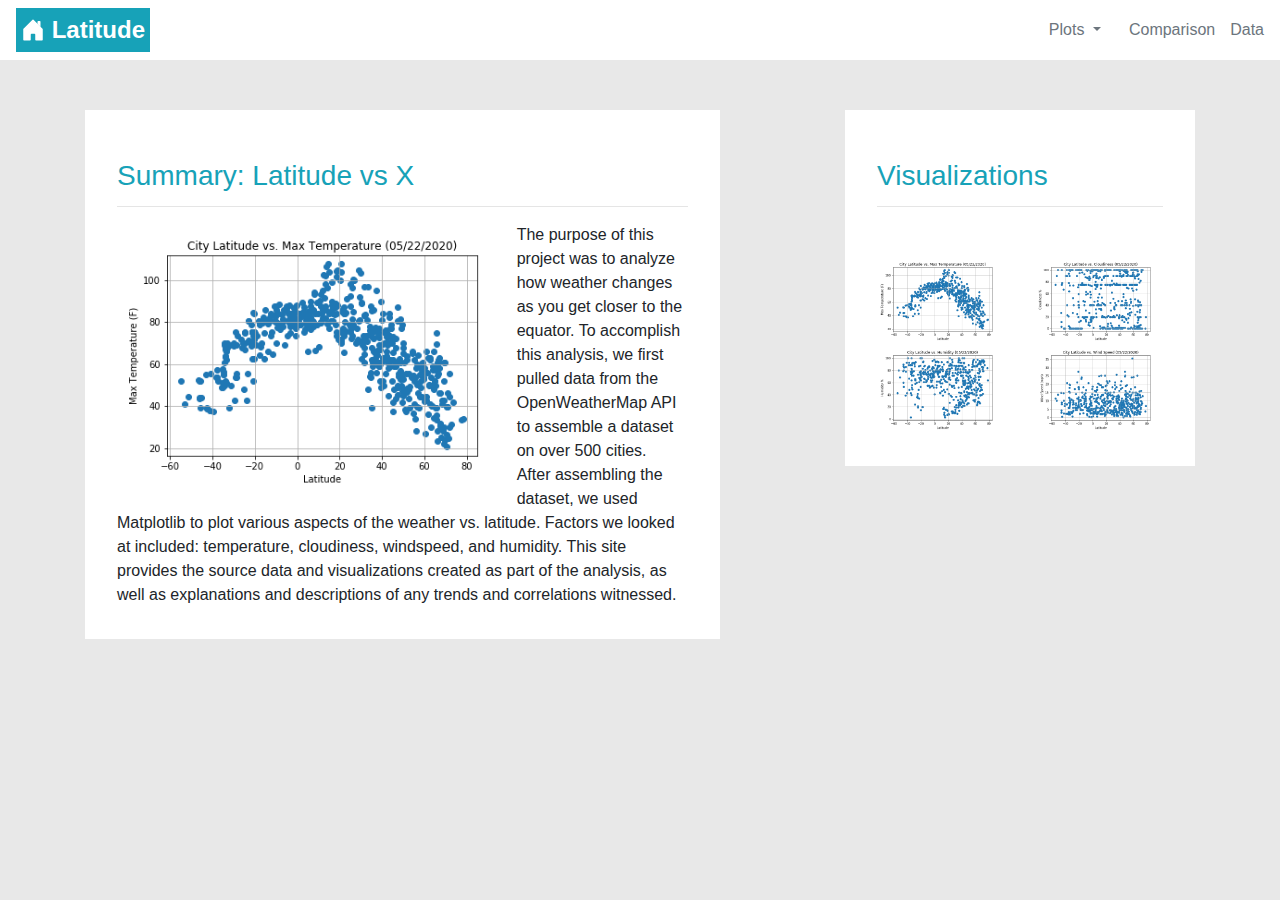
<file: index.html>
<!DOCTYPE html>
<html>

<head>
    <meta charset="UTF-8">
    <title>Latitude Homepage</title>
    <link rel="stylesheet" href="https://stackpath.bootstrapcdn.com/bootstrap/4.3.1/css/bootstrap.min.css"
        integrity="sha384-ggOyR0iXCbMQv3Xipma34MD+dH/1fQ784/j6cY/iJTQUOhcWr7x9JvoRxT2MZw1T" crossorigin="anonymous">
    <script src="https://code.jquery.com/jquery-3.5.1.slim.min.js"
        integrity="sha384-DfXdz2htPH0lsSSs5nCTpuj/zy4C+OGpamoFVy38MVBnE+IbbVYUew+OrCXaRkfj"
        crossorigin="anonymous"></script>
    <script src="https://cdn.jsdelivr.net/npm/popper.js@1.16.0/dist/umd/popper.min.js"
        integrity="sha384-Q6E9RHvbIyZFJoft+2mJbHaEWldlvI9IOYy5n3zV9zzTtmI3UksdQRVvoxMfooAo"
        crossorigin="anonymous"></script>
    <script src="https://stackpath.bootstrapcdn.com/bootstrap/4.5.0/js/bootstrap.min.js"
        integrity="sha384-OgVRvuATP1z7JjHLkuOU7Xw704+h835Lr+6QL9UvYjZE3Ipu6Tp75j7Bh/kR0JKI"
        crossorigin="anonymous"></script>
    <link rel="stylesheet" href="reset.css">
    <link rel="stylesheet" href="style.css">
</head>

<body>
    <nav class="nonburger navbar navbar-expand-lg navbar-light">
        <a class="navbar-brand mr-auto" href="#">
            <h1 id = "logo"><svg class="bi bi-house-door-fill" width="1em" height="1em" viewBox="0 0 16 16" fill="white" xmlns="http://www.w3.org/2000/svg">
                <path d="M6.5 10.995V14.5a.5.5 0 0 1-.5.5H2a.5.5 0 0 1-.5-.5v-7a.5.5 0 0 1 .146-.354l6-6a.5.5 0 0 1 .708 0l6 6a.5.5 0 0 1 .146.354v7a.5.5 0 0 1-.5.5h-4a.5.5 0 0 1-.5-.5V11c0-.25-.25-.5-.5-.5H7c-.25 0-.5.25-.5.495z"/>
                <path fill-rule="evenodd" d="M13 2.5V6l-2-2V2.5a.5.5 0 0 1 .5-.5h1a.5.5 0 0 1 .5.5z"/>
              </svg> Latitude</h1>
        </a>
        <div class="dropdown">
            <button class="btn btn-secondary dropdown-toggle" type="button" id="dropdownMenuButton"
                data-toggle="dropdown" aria-haspopup="true" aria-expanded="false">
                Plots
            </button>
            <div class="dropdown-menu" aria-labelledby="dropdownMenuButton">
                <a class="dropdown-item" href="Temp-Page.html">Max Temperature</a>
                <a class="dropdown-item" href="Cloudiness.html">Cloudiness</a>
                <a class="dropdown-item" href="Humidity.html">Humidity</a>
                <a class="dropdown-item" href="Windspeed.html">Wind Speed</a>
            </div>
        </div>
        <a class="navbar-links" href="Comparison.html">Comparison</a>
        <a class="navbar-links" href="Data.html">Data</a>
    </nav>
    <!-- Trying Hamburger -->
<nav class="hamburger navbar navbar-expand-lg navbar-light bg-light">
    <a class="navbar-brand" href="WebDesignChallenge.html">Latitude</a>
    
<button class="hamburger navbar-toggler" type="button" data-toggle="collapse" data-target="#navbarSupportedContent" aria-controls="navbarSupportedContent" aria-expanded="false" aria-label="Toggle navigation">
    <span class="navbar-toggler-icon"></span>
  </button>
  <div class="collapse navbar-collapse" id="navbarSupportedContent">
    <ul class="navbar-nav mr-auto">
      <li class="nav-item dropdown">
        <p class="dropdown-toggle" id="navbarDropdown" role="button" data-toggle="dropdown" aria-haspopup="true" aria-expanded="false">
          Plots
        </p>
        <div class="dropdown-menu" aria-labelledby="navbarDropdown">
          <a class="dropdown-item" href="Temp-Page.html">Max Temperature</a>
          <a class="dropdown-item" href="Cloudiness.html">Cloudiness</a>
          <a class="dropdown-item" href="Humidity.html">Humidity</a>
          <a class="dropdown-item" href="Windspeed.html">Wind Speed</a>
        <li class="nav-item active">
            <a class="nav-link" href="Comparison.html">Comparison <span class="sr-only">(current)</span></a>
          </li>
      </li>
      <li class="nav-item active">
        <a class="nav-link" href="Data.html">Data <span class="sr-only">(current)</span></a>
      </li>
    </ul>
  </div>
</nav>
  <!-- End Hamburger -->
    <div class='container'>
        <div class='row'>
            <div class='col-md-7 col-12'>
                <div class = "white">
                <h1 class="page-header">Summary: Latitude vs X </h1>
                <hr>
                <section class="figure">
                    <img class="graph-left" src="Lat_vs_Temp.png" alt="Scatter Plot of Latitude vs Max Temp" height=70%
                        width=70%>
                    <p>The purpose of this project was to analyze how weather changes as you get closer to the equator.
                        To accomplish this analysis, we first pulled data from the OpenWeatherMap API to assemble
                        a dataset on over 500 cities.
                    </p>
                    <p>After assembling the dataset, we used Matplotlib to plot various aspects of the weather vs.
                        latitude. Factors we looked at included: temperature, cloudiness, windspeed, and humidity. This
                        site provides the source data and visualizations created as part of the analysis, as well as
                        explanations and descriptions of any trends and correlations witnessed.
                    </p>
                </section>
            </div>
            </div>
            <div class='col-md-1'><br></div>
            <div class='col-md-4 col-12'>
                <div class = "white">
                <h1 class="page-header">Visualizations</h1>
                <hr>
                <div class="row">
                    <div class="col-md-6 col-sm-3 col-3">
                        <a href="Temp-Page.html"><img class = "viz" src="Lat_vs_Temp.png"></a>
                    </div>
                    <div class="col-md-6 col-sm-3 col-3">
                        <a href="Cloudiness.html"><img class = "viz" src="Lat_vs_Cloudiness.png"></a>
                    </div>
                    <div class="col-md-6 col-sm-3 col-3">
                        <a href="Humidity.html"><img class = "viz" src="Lat_vs_Humidity.png"></a>
                    </div>
                    <div class="col-md-6 col-sm-3 col-3">
                        <a href="Windspeed.html"><img class = "viz" src="Lat_vs_Wind_Speed.png"></a>
                    </div>
                    </div>
                </div>
            </div>
        </div>

</body>

</html>
</file>
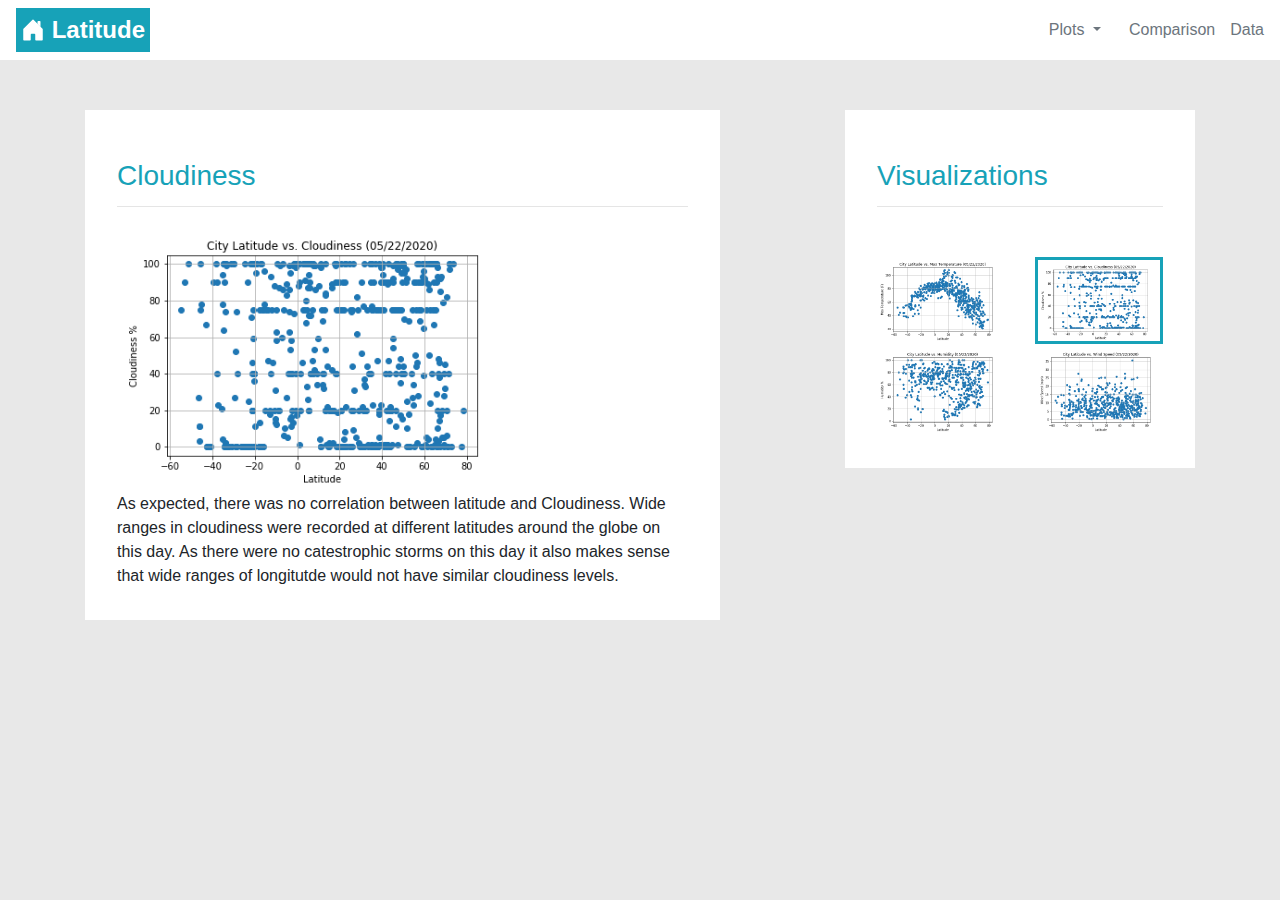
<file: Cloudiness.html>
<!DOCTYPE html>
<html>

<head>
    <meta charset="UTF-8">
    <title>Cloudiness Vs Latitude</title>
    <link rel="stylesheet" href="https://stackpath.bootstrapcdn.com/bootstrap/4.3.1/css/bootstrap.min.css"
        integrity="sha384-ggOyR0iXCbMQv3Xipma34MD+dH/1fQ784/j6cY/iJTQUOhcWr7x9JvoRxT2MZw1T" crossorigin="anonymous">
    <script src="https://code.jquery.com/jquery-3.5.1.slim.min.js"
        integrity="sha384-DfXdz2htPH0lsSSs5nCTpuj/zy4C+OGpamoFVy38MVBnE+IbbVYUew+OrCXaRkfj"
        crossorigin="anonymous"></script>
    <script src="https://cdn.jsdelivr.net/npm/popper.js@1.16.0/dist/umd/popper.min.js"
        integrity="sha384-Q6E9RHvbIyZFJoft+2mJbHaEWldlvI9IOYy5n3zV9zzTtmI3UksdQRVvoxMfooAo"
        crossorigin="anonymous"></script>
    <script src="https://stackpath.bootstrapcdn.com/bootstrap/4.5.0/js/bootstrap.min.js"
        integrity="sha384-OgVRvuATP1z7JjHLkuOU7Xw704+h835Lr+6QL9UvYjZE3Ipu6Tp75j7Bh/kR0JKI"
        crossorigin="anonymous"></script>
    <link rel="stylesheet" href="reset.css">
    <link rel="stylesheet" href="style.css">
</head>

<body>
    <nav class="nonburger navbar navbar-expand-lg navbar-light">
        <a class="navbar-brand mr-auto" href="index.html">
            <h1><svg class="bi bi-house-door-fill" width="1em" height="1em" viewBox="0 0 16 16" fill="white" xmlns="http://www.w3.org/2000/svg">
                <path d="M6.5 10.995V14.5a.5.5 0 0 1-.5.5H2a.5.5 0 0 1-.5-.5v-7a.5.5 0 0 1 .146-.354l6-6a.5.5 0 0 1 .708 0l6 6a.5.5 0 0 1 .146.354v7a.5.5 0 0 1-.5.5h-4a.5.5 0 0 1-.5-.5V11c0-.25-.25-.5-.5-.5H7c-.25 0-.5.25-.5.495z"/>
                <path fill-rule="evenodd" d="M13 2.5V6l-2-2V2.5a.5.5 0 0 1 .5-.5h1a.5.5 0 0 1 .5.5z"/>
              </svg> Latitude</h1>
        </a>
        <div class="dropdown">
            <button class="btn btn-secondary dropdown-toggle" type="button" id="dropdownMenuButton"
                data-toggle="dropdown" aria-haspopup="true" aria-expanded="false">
                Plots
            </button>
            <div class="dropdown-menu" aria-labelledby="dropdownMenuButton">
                <a class="dropdown-item" href="Temp-Page.html">Max Temperature</a>
                <a class="dropdown-item" href="Cloudiness.html">Cloudiness</a>
                <a class="dropdown-item" href="Humidity.html">Humidity</a>
                <a class="dropdown-item" href="Windspeed.html">Wind Speed</a>
            </div>
        </div>
        <a class="navbar-links" href="Comparison.html">Comparison</a>
        <a class="navbar-links" href="Data.html">Data</a>
    </nav>
    <!-- Trying Hamburger -->
<nav class="hamburger navbar navbar-expand-lg navbar-light bg-light">
    <a class="navbar-brand" href="index.html">Latitude</a>
    
<button class="hamburger navbar-toggler" type="button" data-toggle="collapse" data-target="#navbarSupportedContent" aria-controls="navbarSupportedContent" aria-expanded="false" aria-label="Toggle navigation">
    <span class="navbar-toggler-icon"></span>
  </button>
  <div class="collapse navbar-collapse" id="navbarSupportedContent">
    <ul class="navbar-nav mr-auto">
      <li class="nav-item dropdown">
        <p class="dropdown-toggle" id="navbarDropdown" role="button" data-toggle="dropdown" aria-haspopup="true" aria-expanded="false">
          Plots
        </p>
        <div class="dropdown-menu" aria-labelledby="navbarDropdown">
          <a class="dropdown-item" href="Temp-Page.html">Max Temperature</a>
          <a class="dropdown-item" href="Cloudiness.html">Cloudiness</a>
          <a class="dropdown-item" href="Humidity.html">Humidity</a>
          <a class="dropdown-item" href="Windspeed.html">Wind Speed</a>
        <li class="nav-item active">
            <a class="nav-link" href="Comparison.html">Comparison <span class="sr-only">(current)</span></a>
          </li>
      </li>
      <li class="nav-item active">
        <a class="nav-link" href="Data.html">Data <span class="sr-only">(current)</span></a>
      </li>
    </ul>
  </div>
</nav>
  <!-- End Hamburger -->
    <div class='container'>
        <div class='row'>
            <div class='col-md-7 col-12'>
                <div class = "white">
                <h1 class="page-header">Cloudiness</h1>
                <hr>
                <section class="figure">
                    <img src="Lat_vs_Cloudiness.png" alt="Scatter Plot of Latitude vs Cloudiness" height=70%
                        width=70%>
                    <p>As expected, there was no correlation between latitude and Cloudiness. Wide ranges in cloudiness were recorded
                        at different latitudes around the globe on this day. As there were no catestrophic storms on this day it also 
                        makes sense that wide ranges of longitutde would not have similar cloudiness levels.
                    </p>
                </section>
            </div>
            </div>
            <div class='col-md-1'><br></div>
            <div class='col-md-4 col-12'>
                <div class = "white">
                <h1 class="page-header">Visualizations</h1>
                <hr>
                <div class="row">
                    <div class="col-md-6 col-sm-3 col-3">
                        <a href="Temp-Page.html"><img class = "viz" src="Lat_vs_Temp.png"></a>
                    </div>
                    <div class="col-md-6 col-sm-3 col-3">
                        <a href="Cloudiness.html"><img class = "viz border" src="Lat_vs_Cloudiness.png"></a>
                    </div>
                    <div class="col-md-6 col-sm-3 col-3">
                        <a href="Humidity.html"><img class = "viz" src="Lat_vs_Humidity.png"></a>
                    </div>
                    <div class="col-md-6 col-sm-3 col-3">
                        <a href="Windspeed.html"><img class = "viz" src="Lat_vs_Wind_Speed.png"></a>
                    </div>
                    </div>
                </div>
            </div>
        </div>

</body>

</html>
</file>
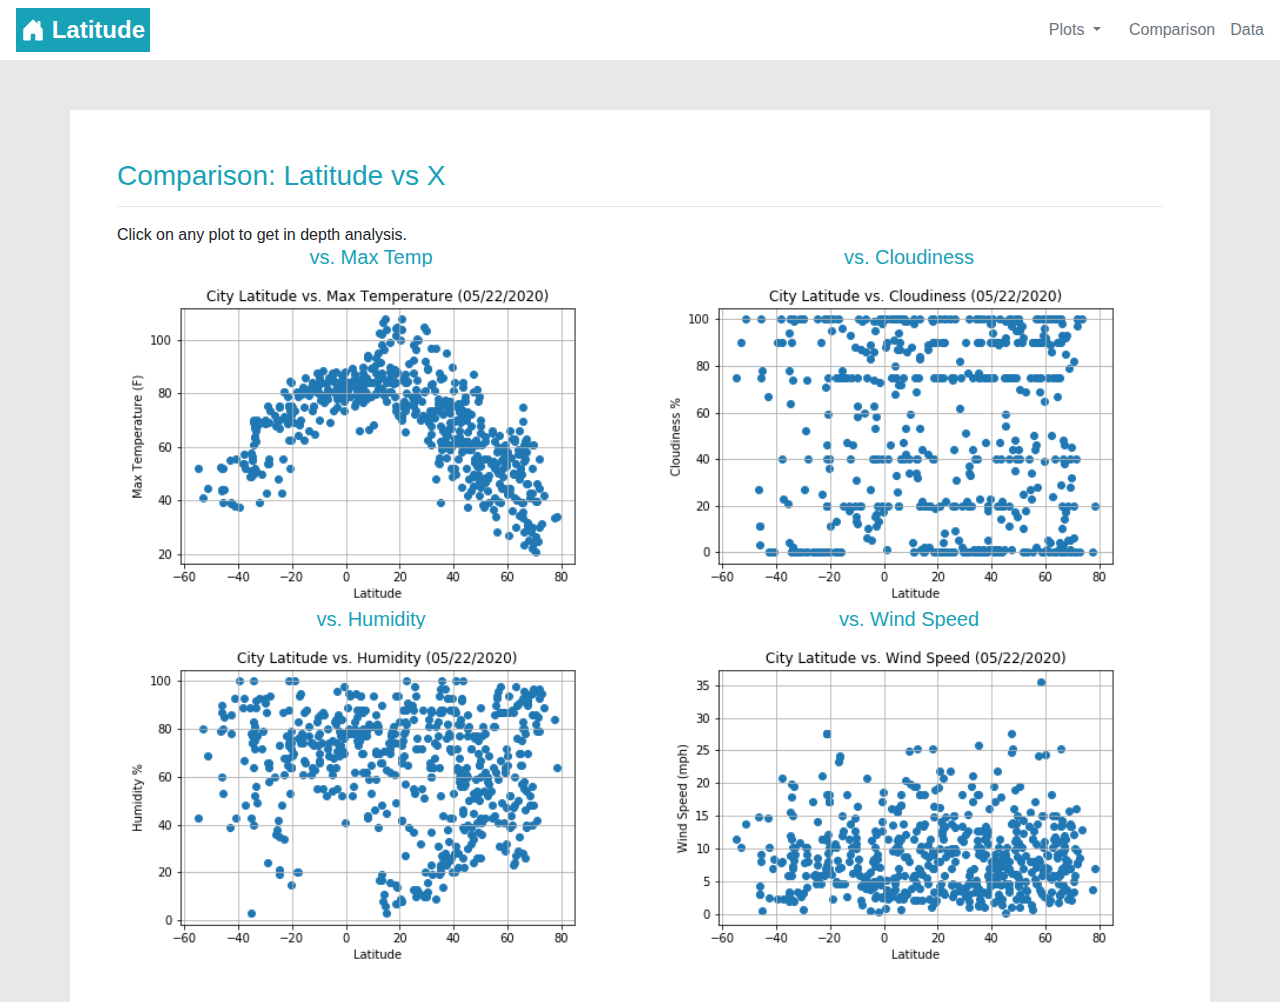
<file: Comparison.html>
<!DOCTYPE html>
<html>

<head>
    <meta charset="UTF-8">
    <title>Graph Comparison</title>
    <link rel="stylesheet" href="https://stackpath.bootstrapcdn.com/bootstrap/4.3.1/css/bootstrap.min.css"
        integrity="sha384-ggOyR0iXCbMQv3Xipma34MD+dH/1fQ784/j6cY/iJTQUOhcWr7x9JvoRxT2MZw1T" crossorigin="anonymous">
    <script src="https://code.jquery.com/jquery-3.5.1.slim.min.js"
        integrity="sha384-DfXdz2htPH0lsSSs5nCTpuj/zy4C+OGpamoFVy38MVBnE+IbbVYUew+OrCXaRkfj"
        crossorigin="anonymous"></script>
    <script src="https://cdn.jsdelivr.net/npm/popper.js@1.16.0/dist/umd/popper.min.js"
        integrity="sha384-Q6E9RHvbIyZFJoft+2mJbHaEWldlvI9IOYy5n3zV9zzTtmI3UksdQRVvoxMfooAo"
        crossorigin="anonymous"></script>
    <script src="https://stackpath.bootstrapcdn.com/bootstrap/4.5.0/js/bootstrap.min.js"
        integrity="sha384-OgVRvuATP1z7JjHLkuOU7Xw704+h835Lr+6QL9UvYjZE3Ipu6Tp75j7Bh/kR0JKI"
        crossorigin="anonymous"></script>
    <link rel="stylesheet" href="reset.css">
    <link rel="stylesheet" href="style.css">
</head>

<body>
    <nav class="nonburger navbar navbar-expand-lg navbar-light">
        <a class="navbar-brand mr-auto" href="index.html">
            <h1><svg class="bi bi-house-door-fill" width="1em" height="1em" viewBox="0 0 16 16" fill="white" xmlns="http://www.w3.org/2000/svg">
                <path d="M6.5 10.995V14.5a.5.5 0 0 1-.5.5H2a.5.5 0 0 1-.5-.5v-7a.5.5 0 0 1 .146-.354l6-6a.5.5 0 0 1 .708 0l6 6a.5.5 0 0 1 .146.354v7a.5.5 0 0 1-.5.5h-4a.5.5 0 0 1-.5-.5V11c0-.25-.25-.5-.5-.5H7c-.25 0-.5.25-.5.495z"/>
                <path fill-rule="evenodd" d="M13 2.5V6l-2-2V2.5a.5.5 0 0 1 .5-.5h1a.5.5 0 0 1 .5.5z"/>
              </svg> Latitude</h1>
        </a>
        <div class="dropdown">
            <button class="btn btn-secondary dropdown-toggle" type="button" id="dropdownMenuButton"
                data-toggle="dropdown" aria-haspopup="true" aria-expanded="false">
                Plots
            </button>
            <div class="dropdown-menu" aria-labelledby="dropdownMenuButton">
                <a class="dropdown-item" href="Temp-Page.html">Max Temperature</a>
                <a class="dropdown-item" href="Cloudiness.html">Cloudiness</a>
                <a class="dropdown-item" href="Humidity.html">Humidity</a>
                <a class="dropdown-item" href="Windspeed.html">Wind Speed</a>
            </div>
        </div>
        <a class="navbar-links" href="Comparison.html">Comparison</a>
        <a class="navbar-links" href="Data.html">Data</a>
    </nav>
    <!-- Trying Hamburger -->
<nav class="hamburger navbar navbar-expand-lg navbar-light bg-light">
    <a class="navbar-brand" href="index.html">Latitude</a>
    
<button class="hamburger navbar-toggler" type="button" data-toggle="collapse" data-target="#navbarSupportedContent" aria-controls="navbarSupportedContent" aria-expanded="false" aria-label="Toggle navigation">
    <span class="navbar-toggler-icon"></span>
  </button>
  <div class="collapse navbar-collapse" id="navbarSupportedContent">
    <ul class="navbar-nav mr-auto">
      <li class="nav-item dropdown">
        <p class="dropdown-toggle" id="navbarDropdown" role="button" data-toggle="dropdown" aria-haspopup="true" aria-expanded="false">
          Plots
        </p>
        <div class="dropdown-menu" aria-labelledby="navbarDropdown">
          <a class="dropdown-item" href="Temp-Page.html">Max Temperature</a>
          <a class="dropdown-item" href="Cloudiness.html">Cloudiness</a>
          <a class="dropdown-item" href="Humidity.html">Humidity</a>
          <a class="dropdown-item" href="Windspeed.html">Wind Speed</a>
        <li class="nav-item active">
            <a class="nav-link" href="Comparison.html">Comparison <span class="sr-only">(current)</span></a>
          </li>
      </li>
      <li class="nav-item active">
        <a class="nav-link" href="Data.html">Data <span class="sr-only">(current)</span></a>
      </li>
    </ul>
  </div>
</nav>
  <!-- End Hamburger -->
    <div class='container'>
        <div class='row white'>
            <div class = "col-sm-12">
                <h1 class="page-header">Comparison: Latitude vs X </h1>
                <hr>
                <p>Click on any plot to get in depth analysis.</p>
        </div>
            <div class='col-md-6 col-sm-12'>
                <h1 class="pic-header">vs. Max Temp </h1>
                <a href="Temp-Page.html"><img class = "viz" src="Lat_vs_Temp.png" alt="Scatter Plot of Latitude vs Max Temp"></a>
            </div>
            <div class='col-md-6 col-sm-12'>
                <h1 class="pic-header">vs. Cloudiness </h1>
                <a href="Cloudiness.html"><img class = "viz" src="Lat_vs_Cloudiness.png"
                        alt="Scatter Plot of Latitude vs Cloudiness"></a>
            </div>
            <div class='col-md-6 col-sm-12'>
                <h1 class="pic-header">vs. Humidity </h1>
                <a href="Humidity.html"><img class = "viz" src="Lat_vs_Humidity.png" alt="Scatter Plot of Latitude vs Cloudiness"></a>
            </div>
            <div class='col-md-6 col-sm-12'>
                <h1 class="pic-header">vs. Wind Speed </h1>
                <a href="Windspeed.html"><img class = "viz" src="Lat_vs_Wind_Speed.png"
                        alt="Scatter Plot of Latitude vs Cloudiness"></a>
            </div>
        </div>
    </div>
    </div>

</body>

</html>
</file>
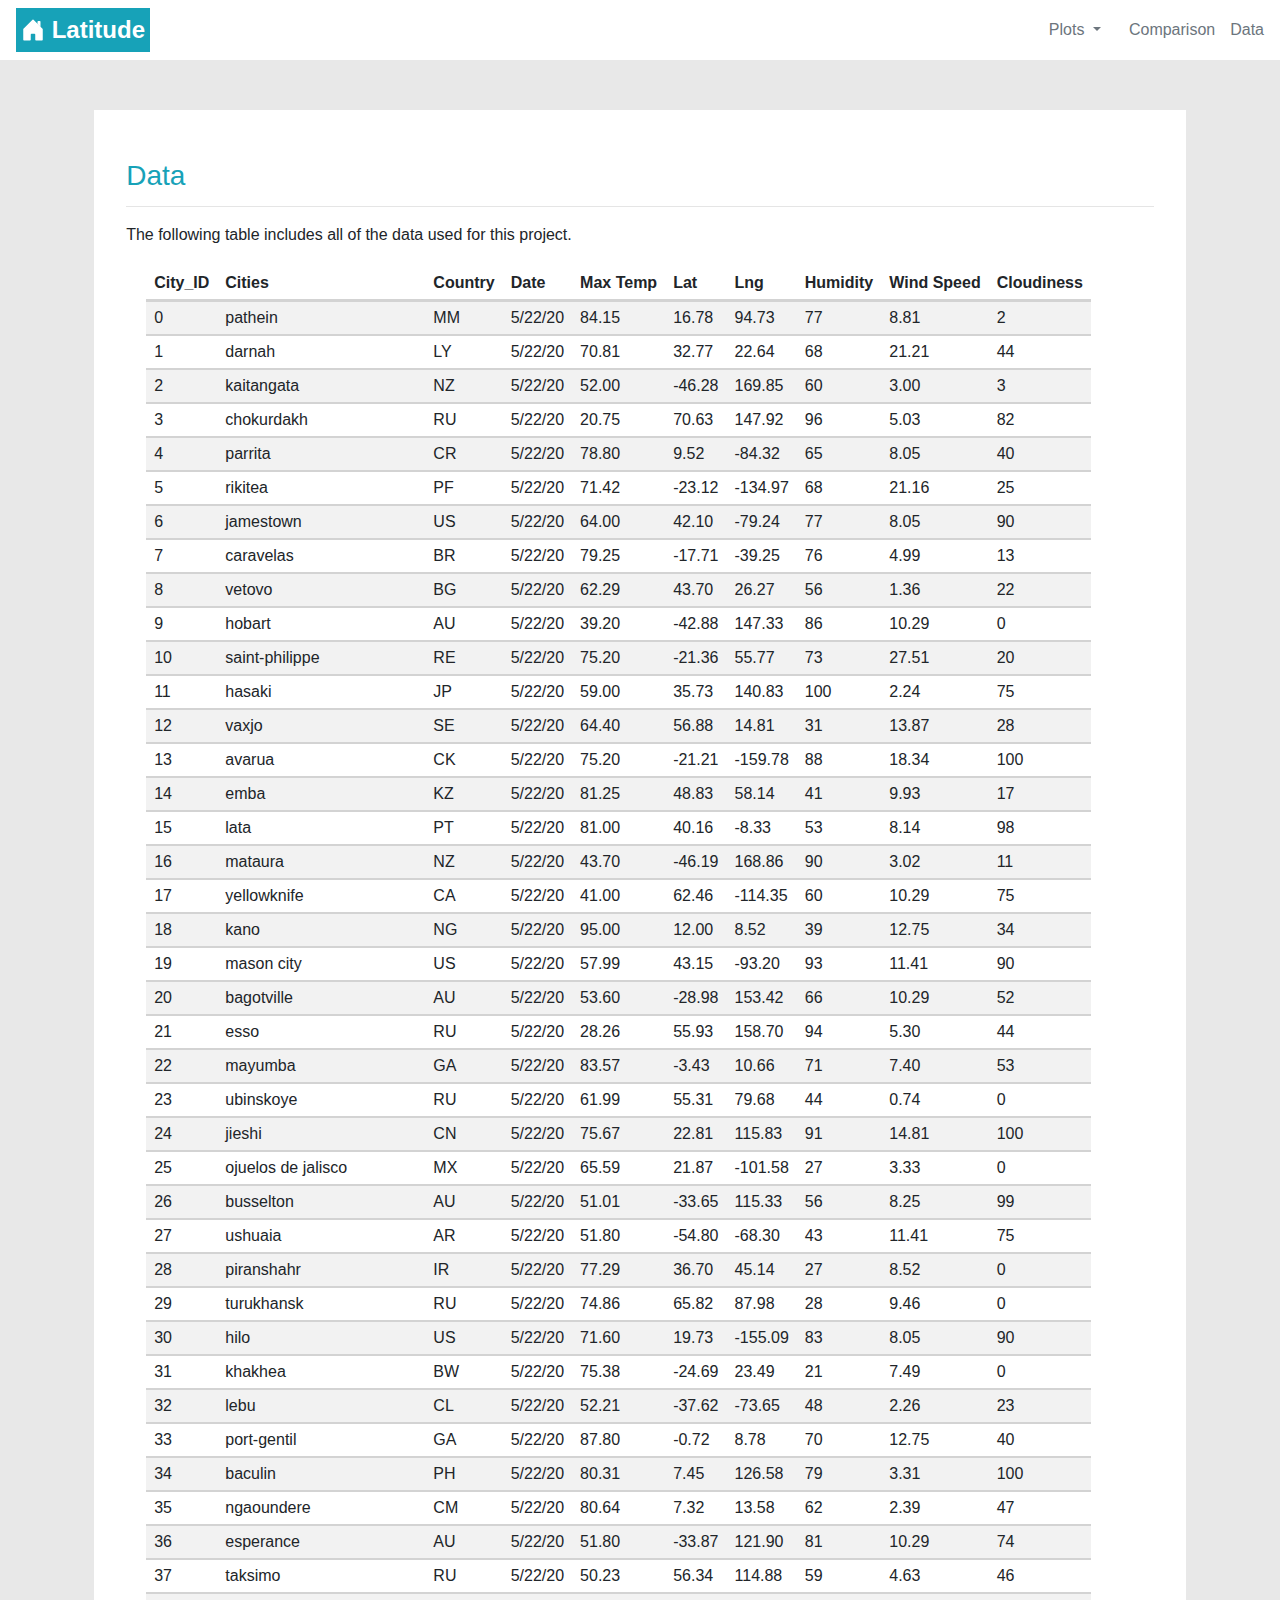
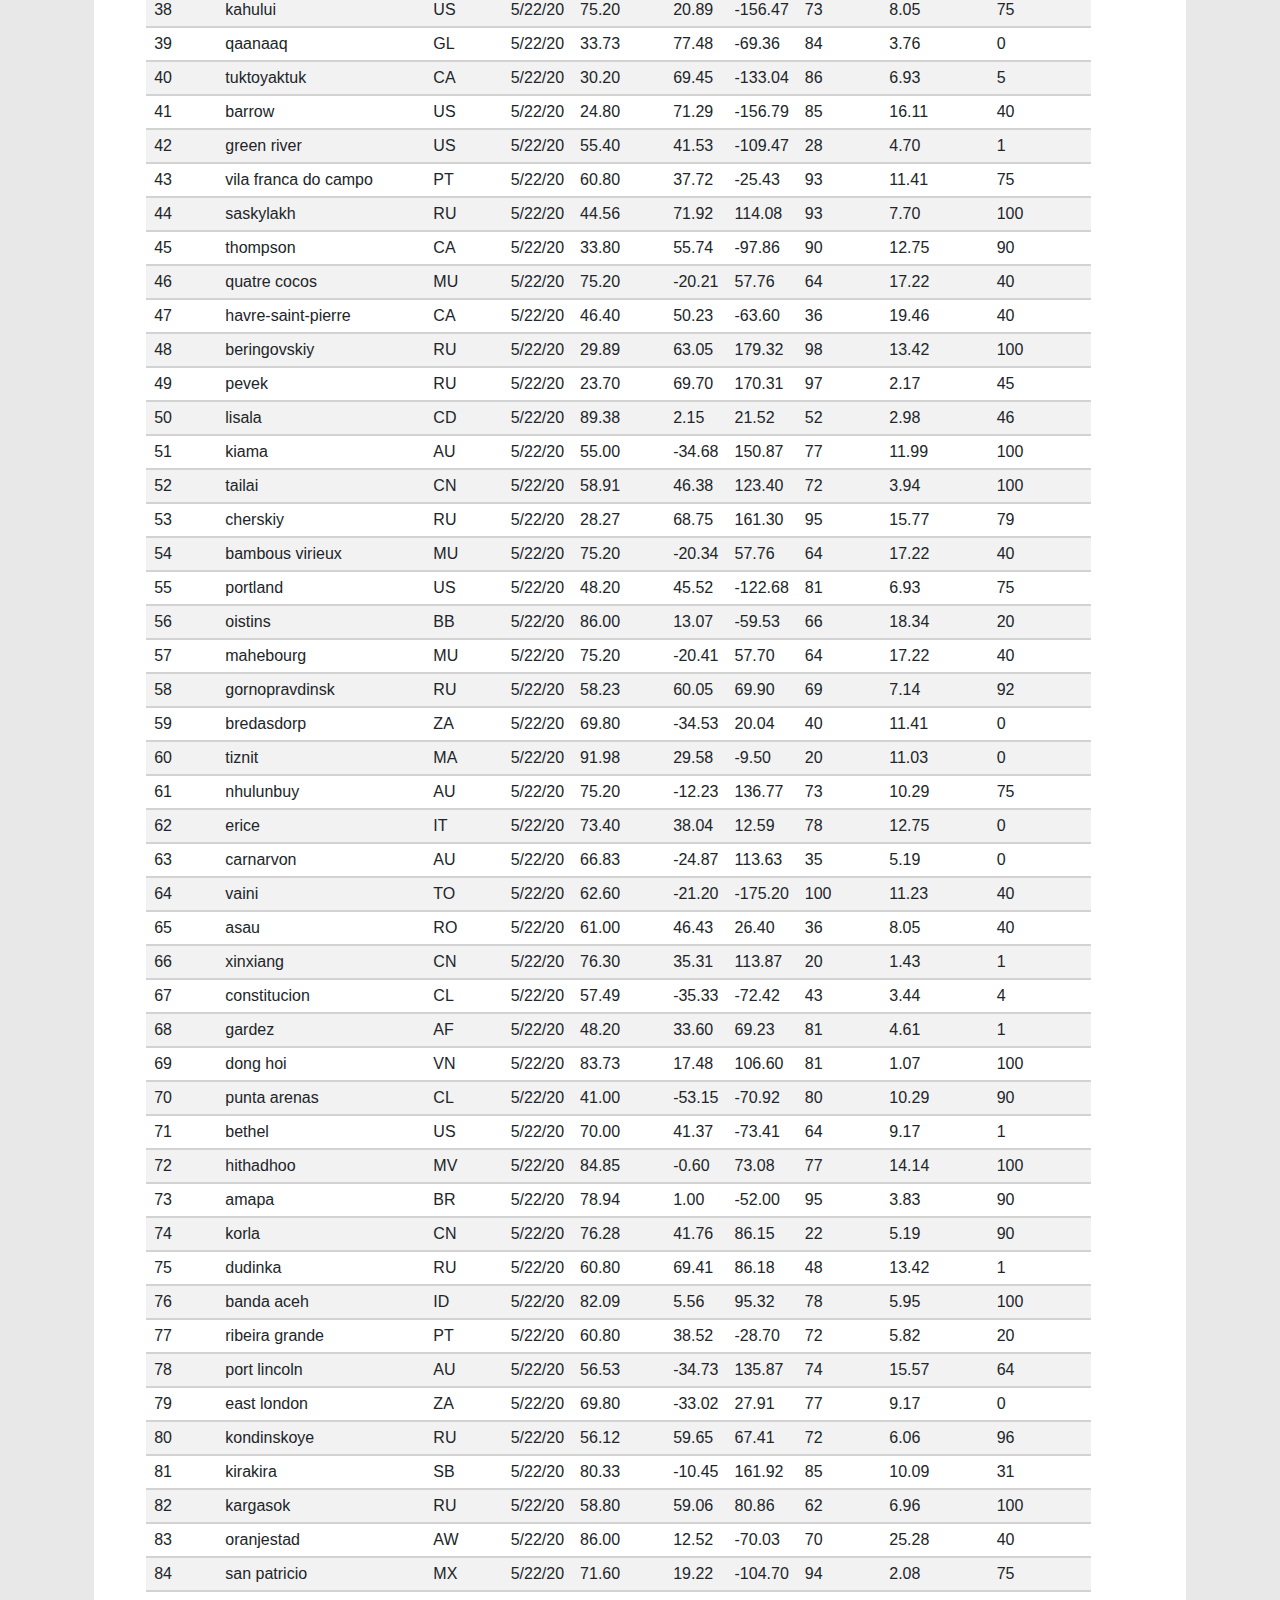
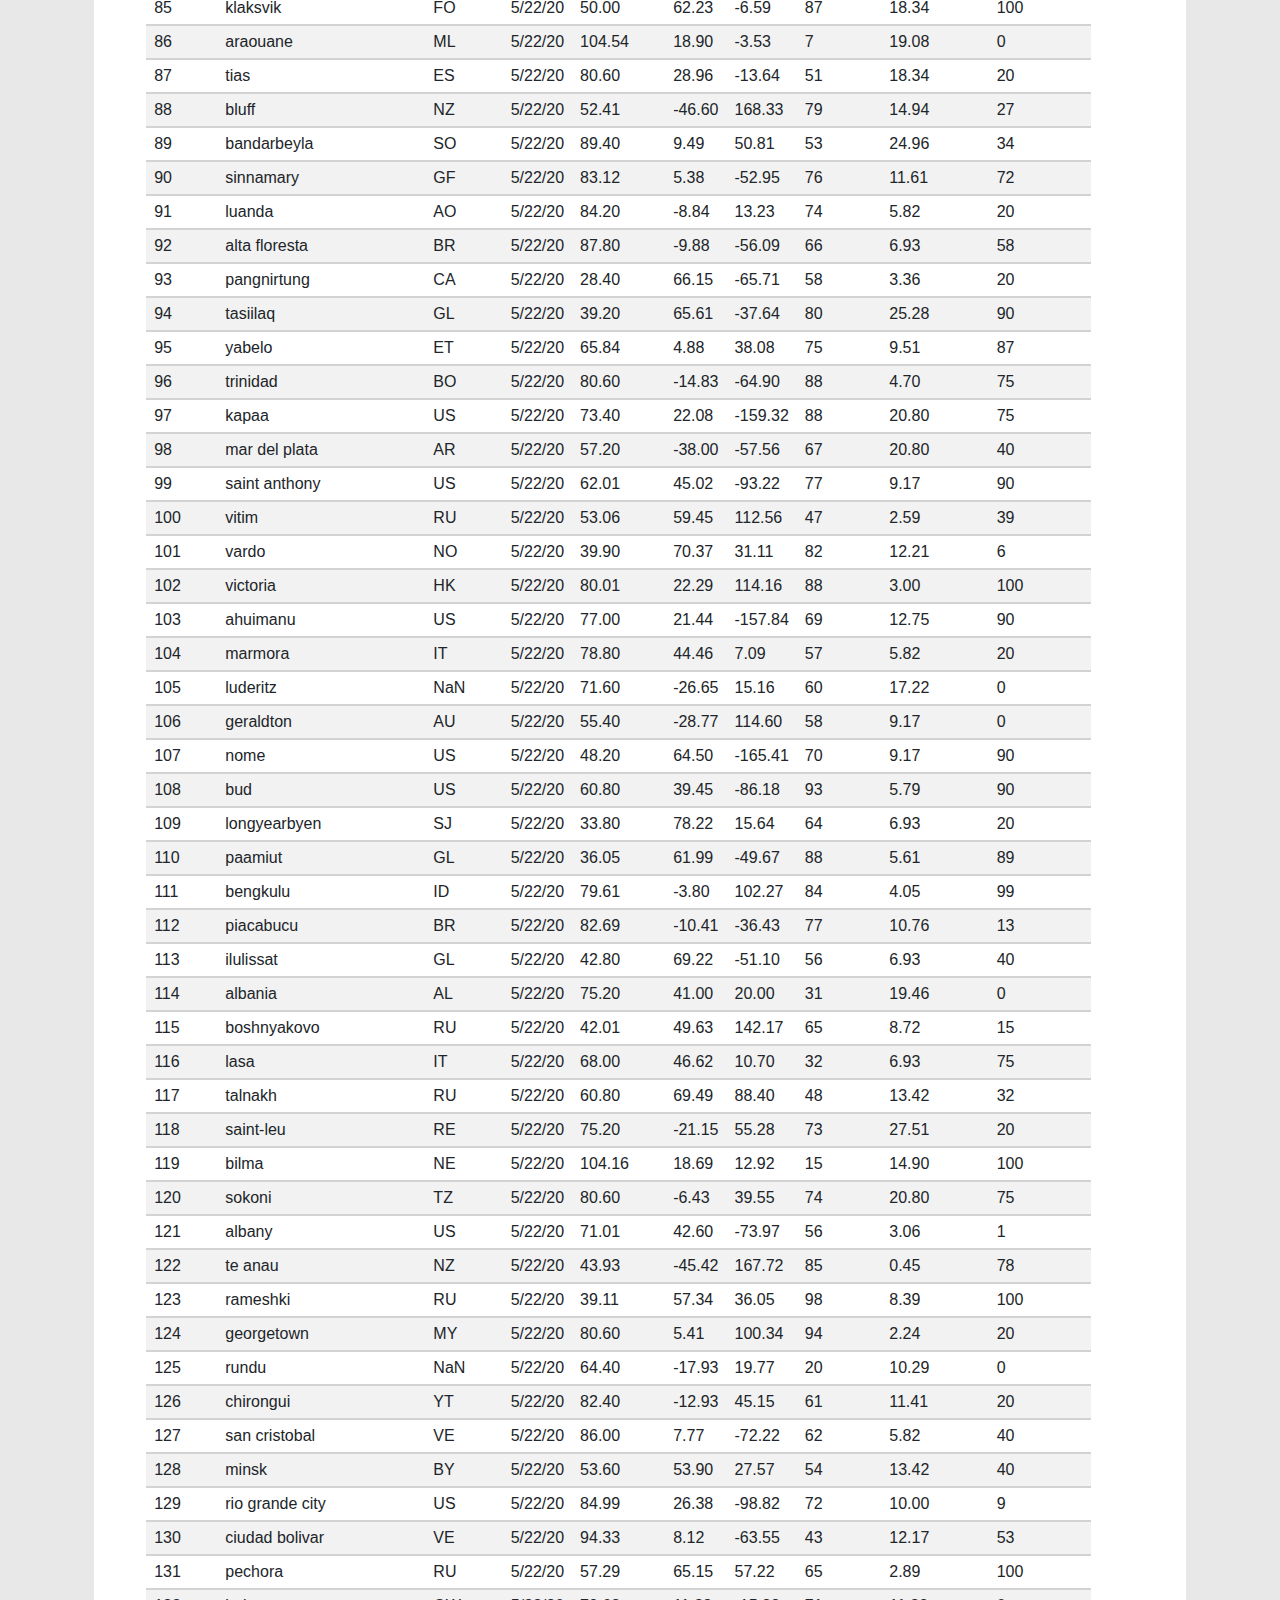
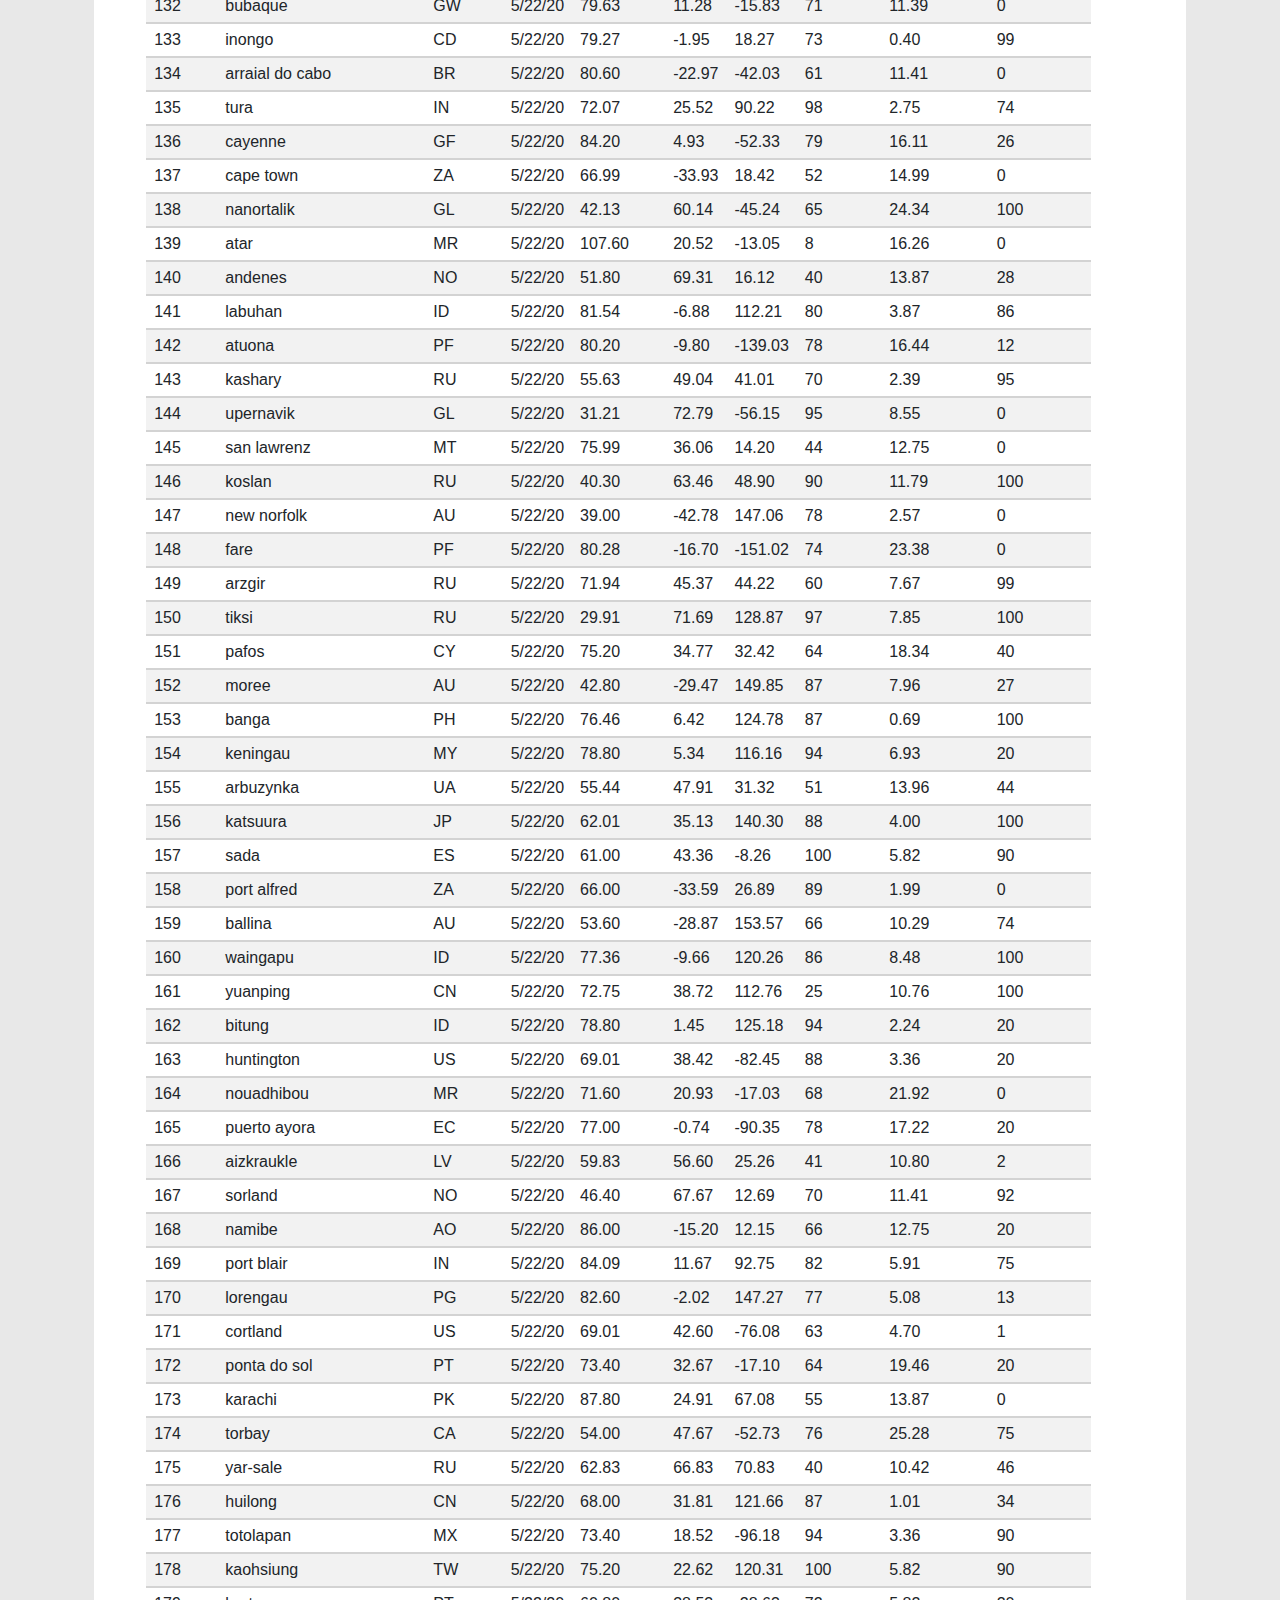
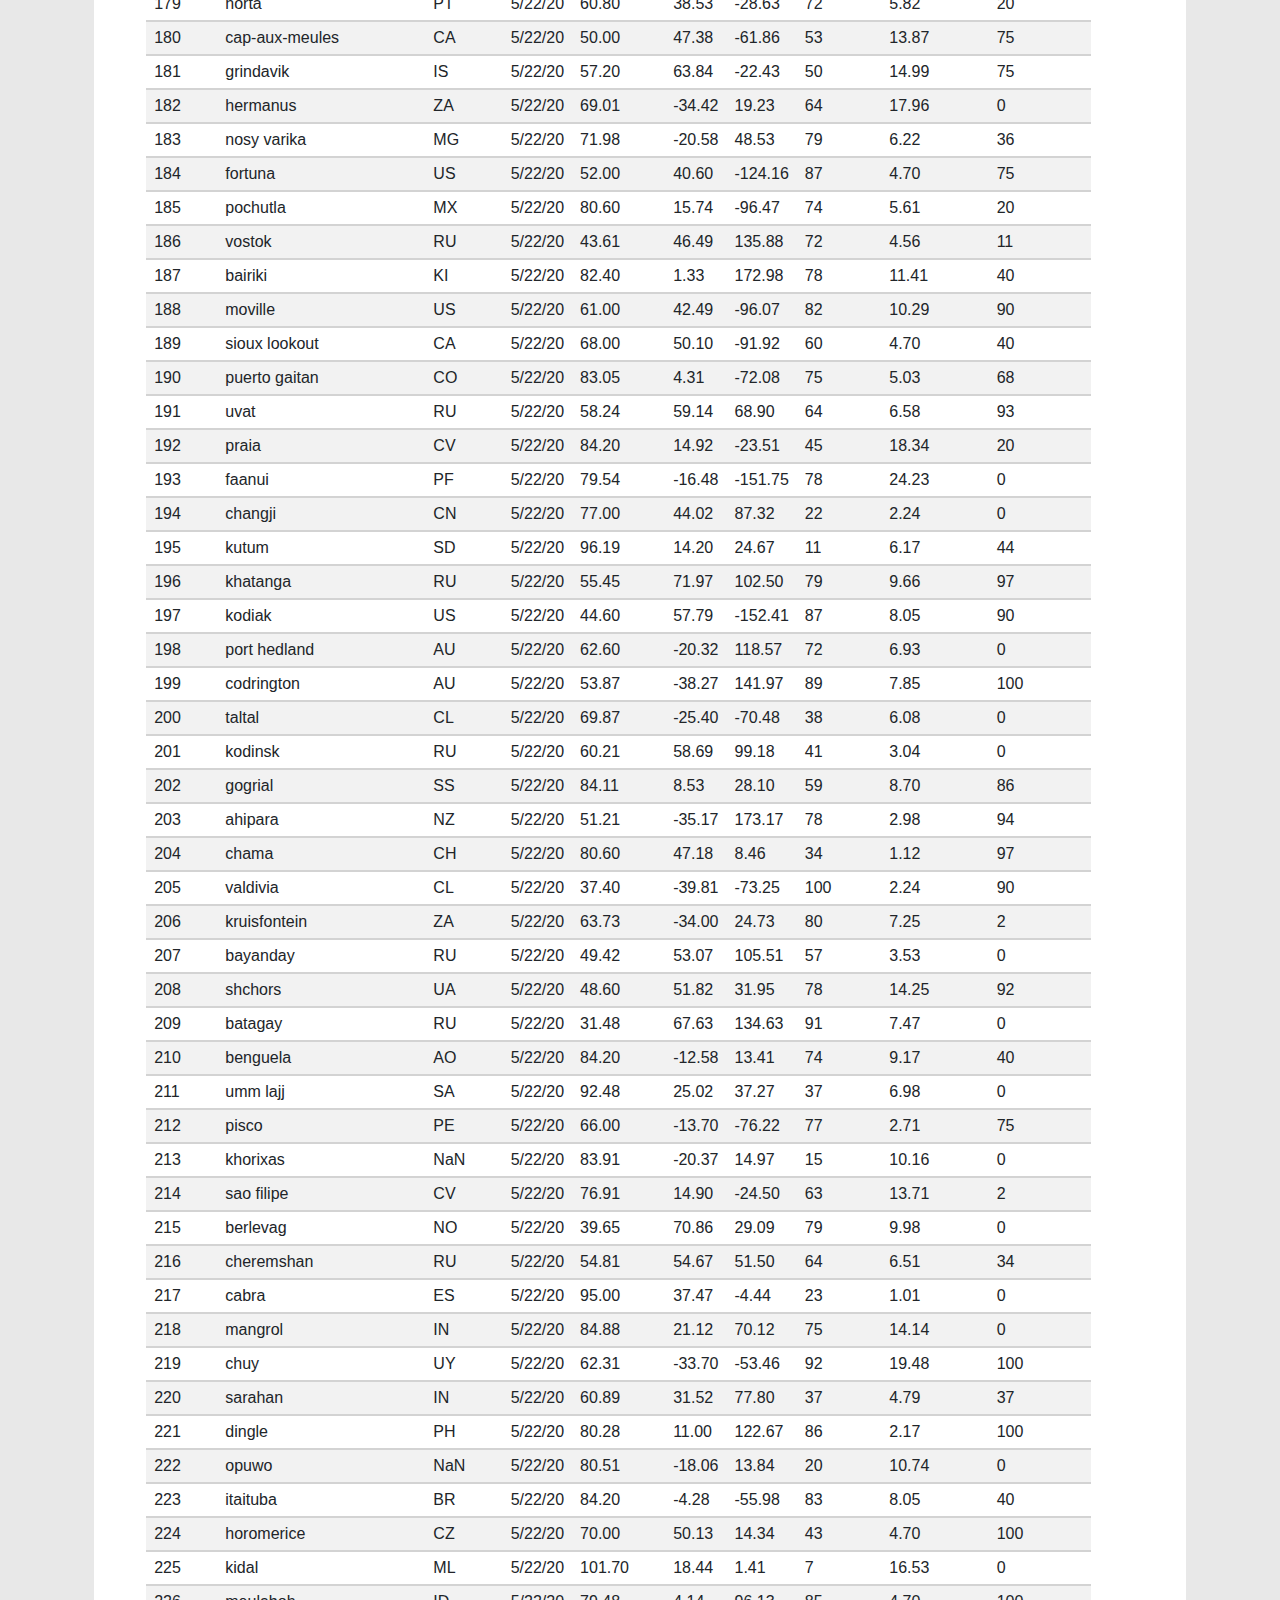
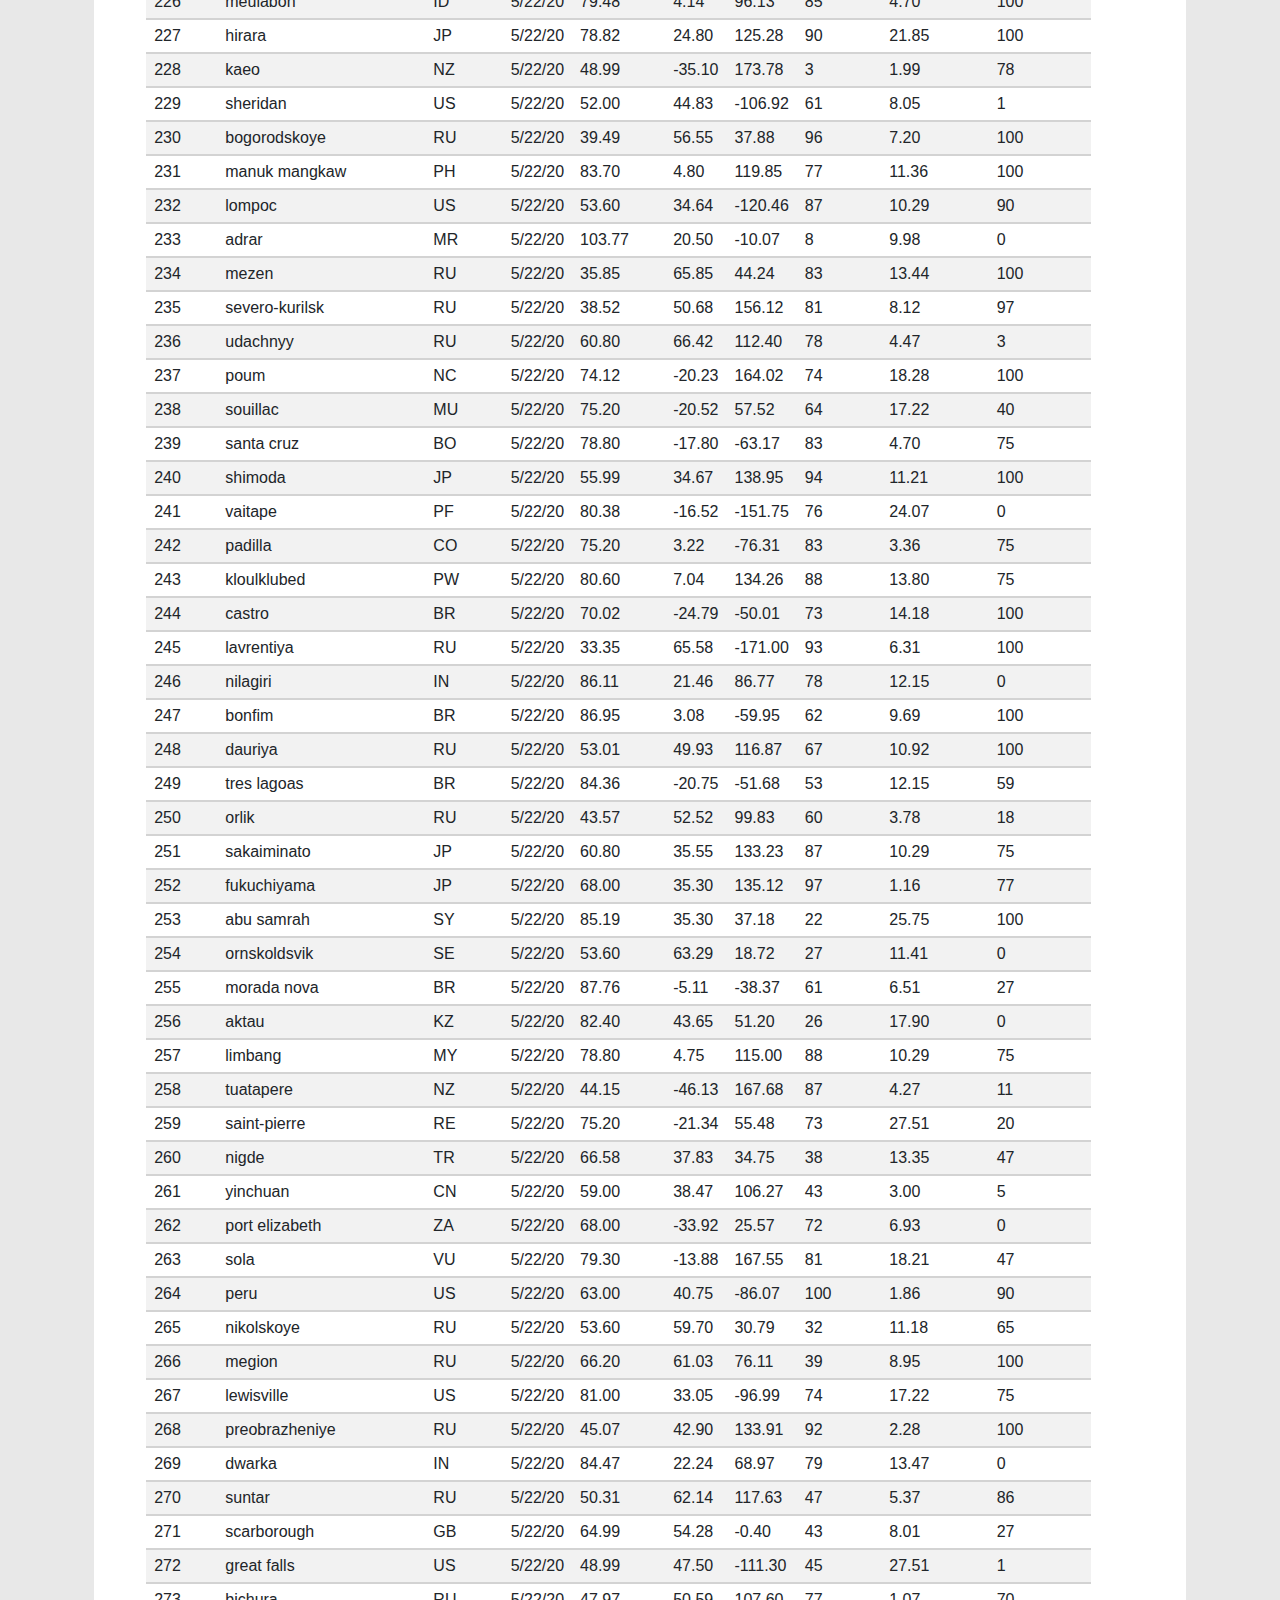
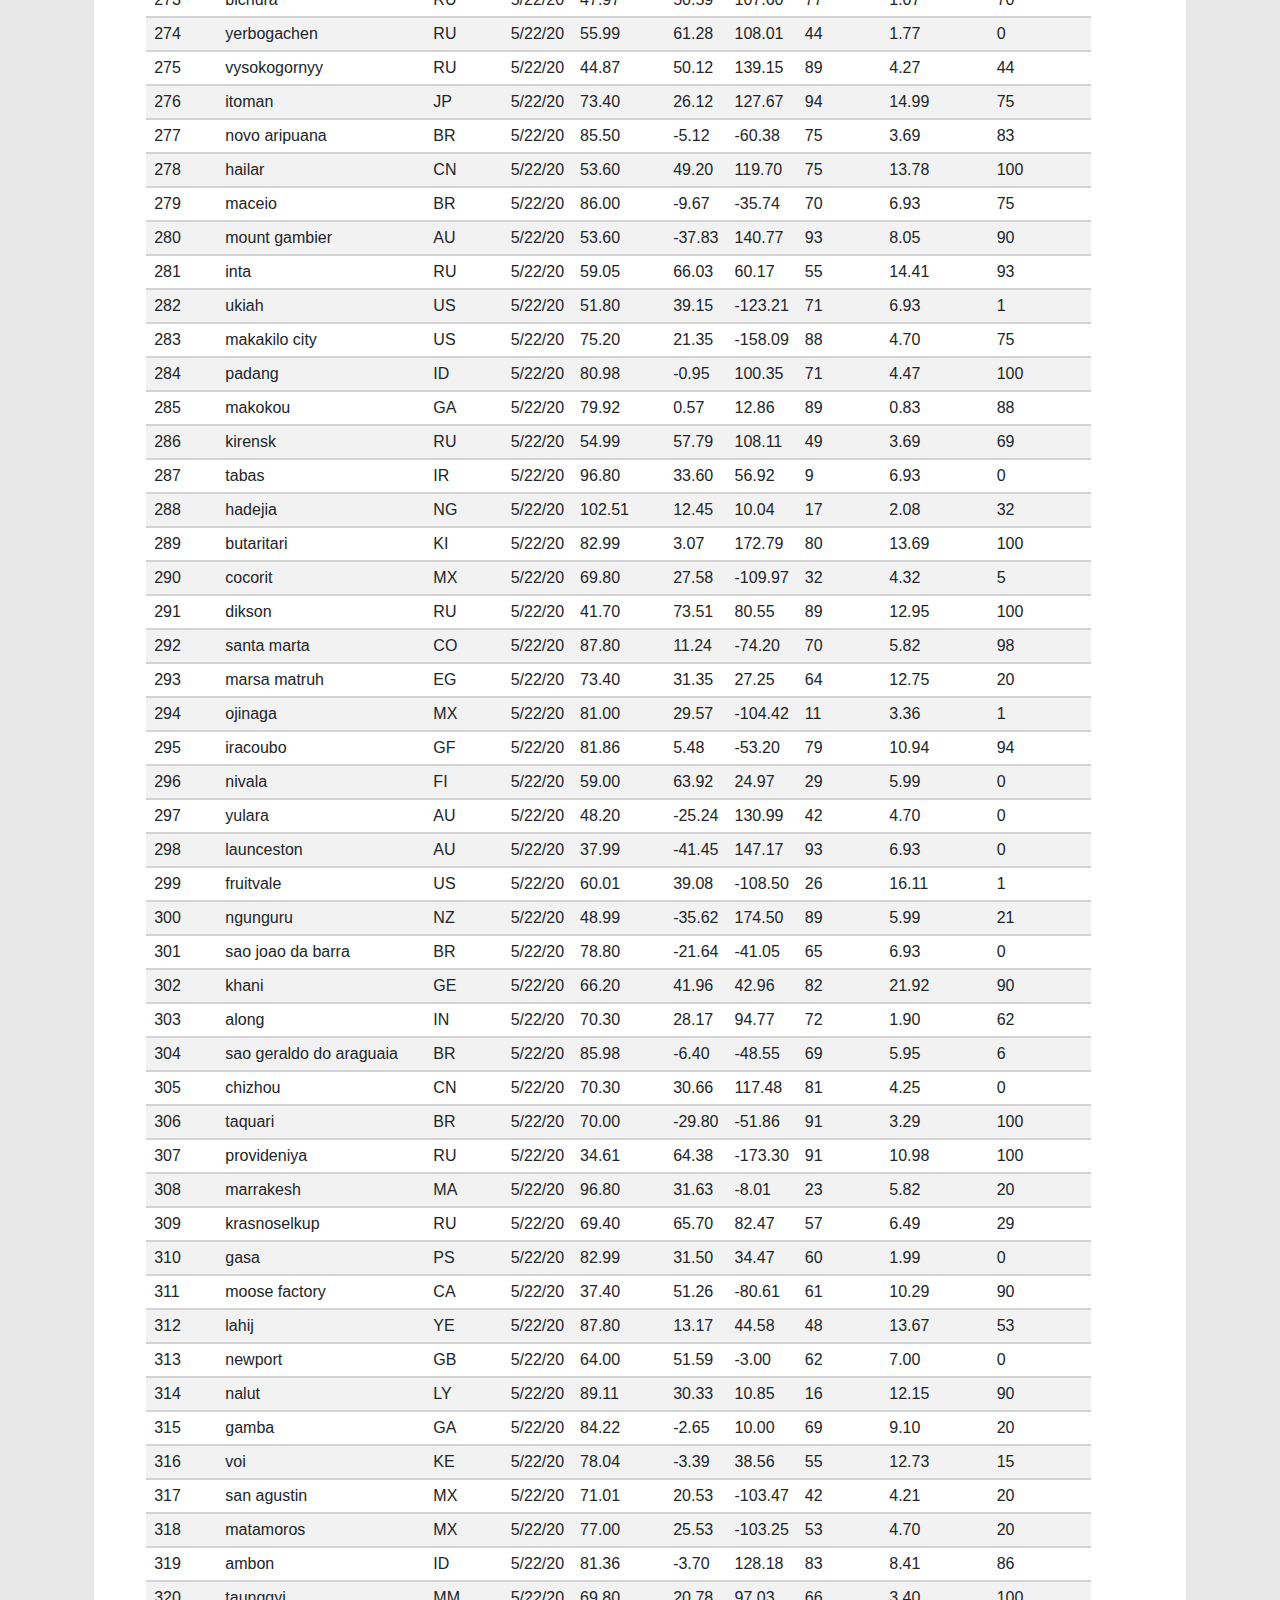
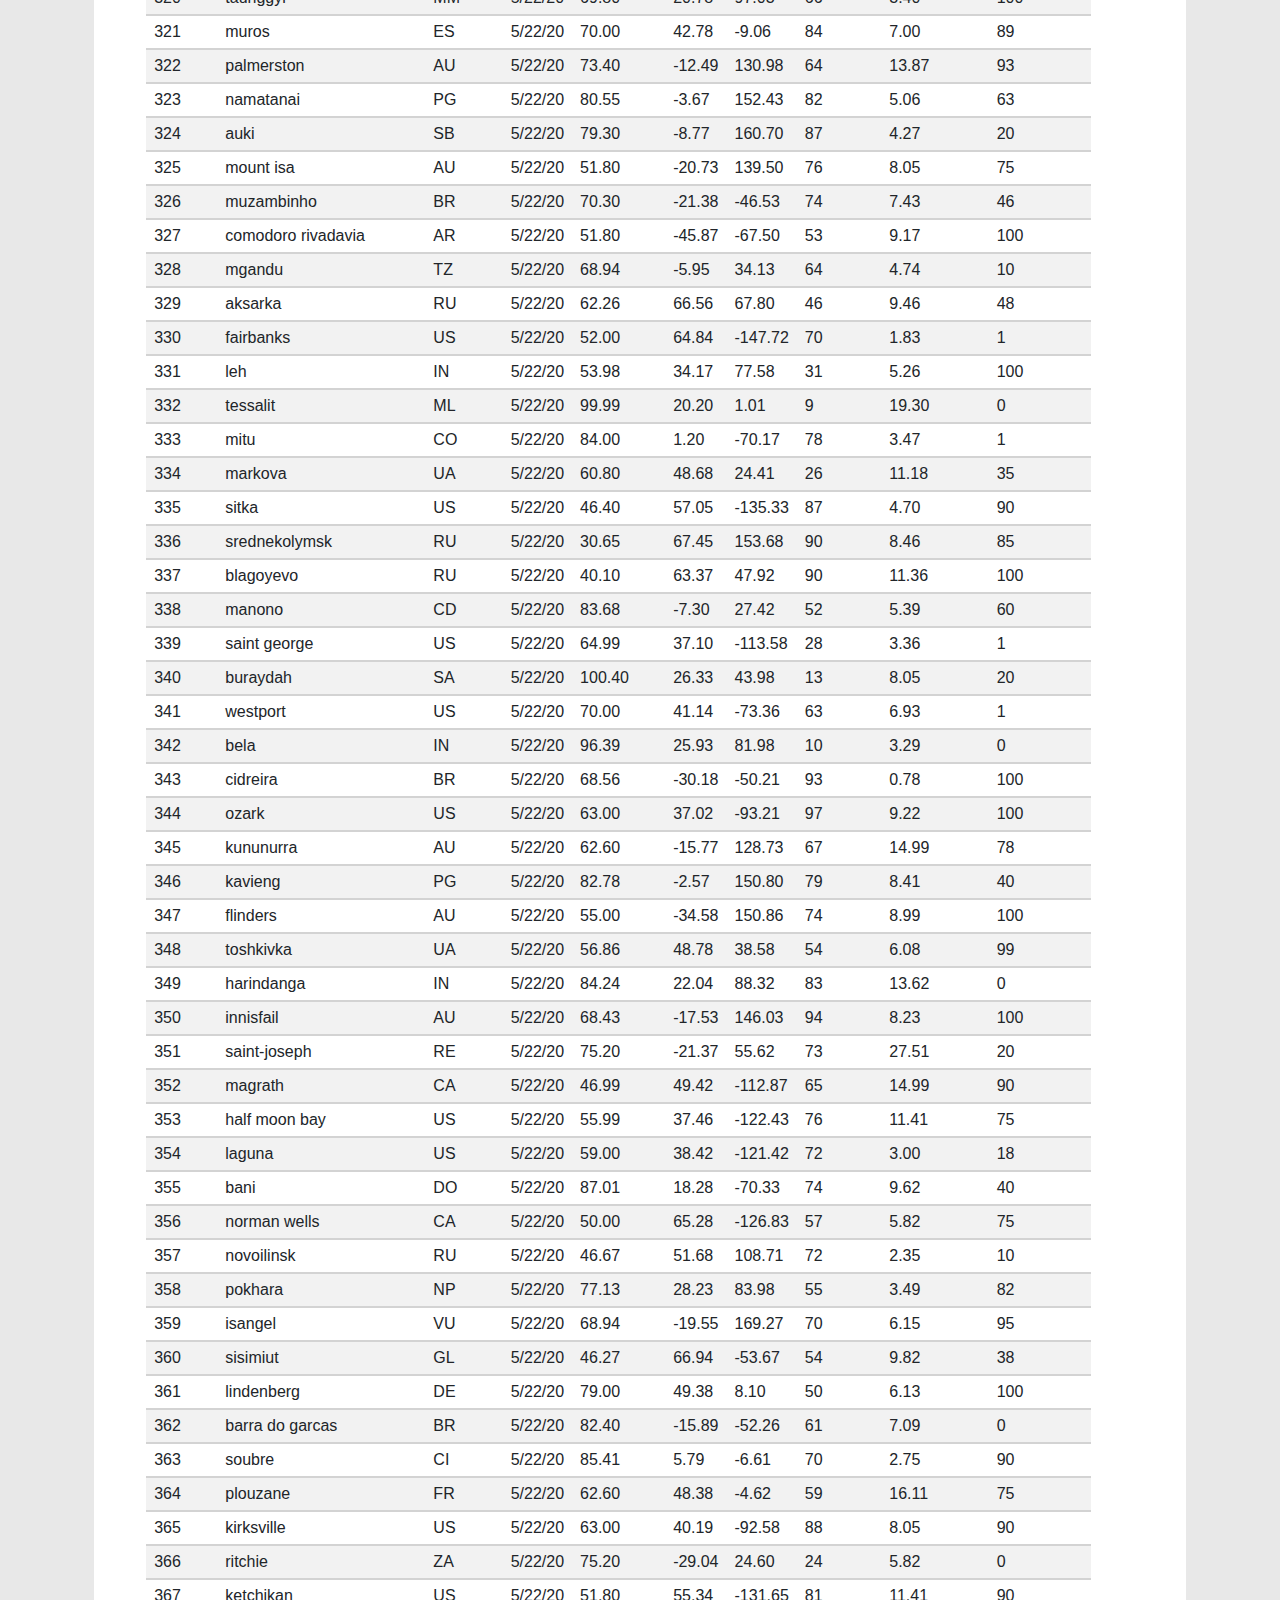
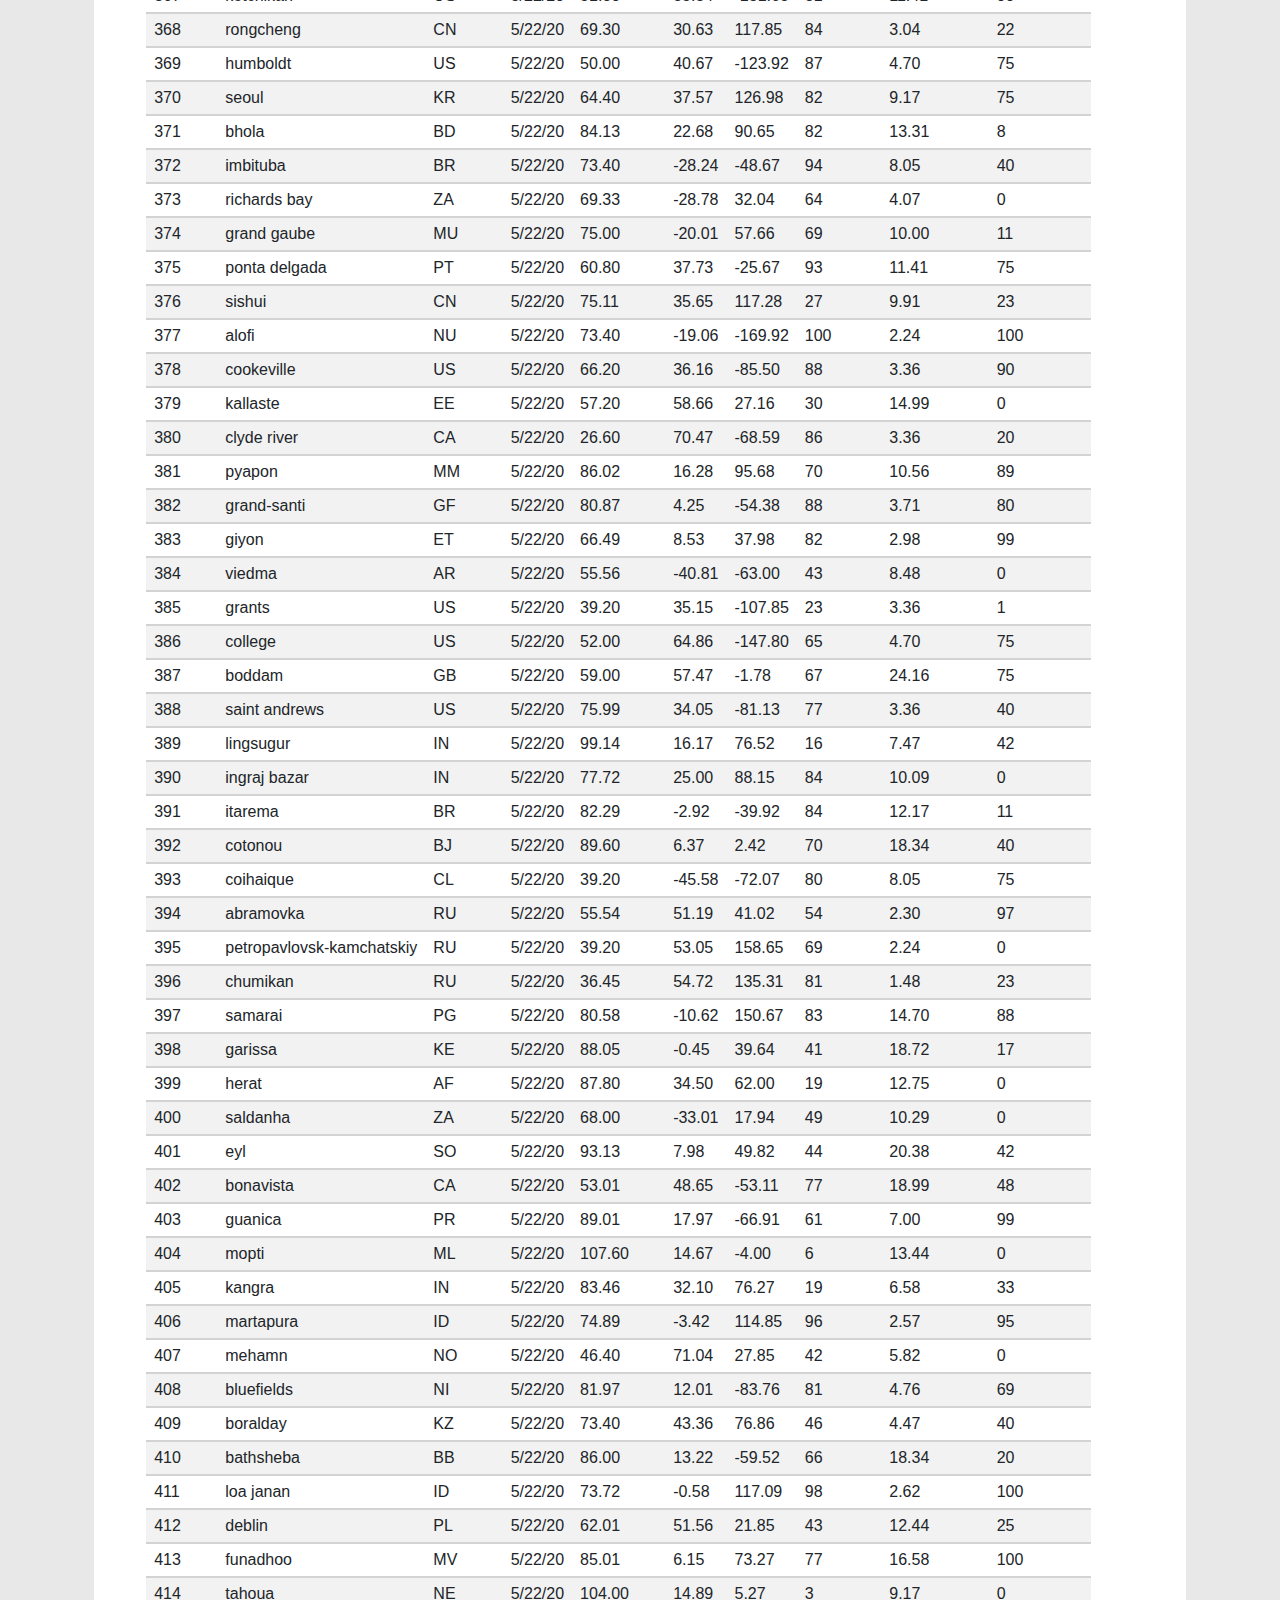
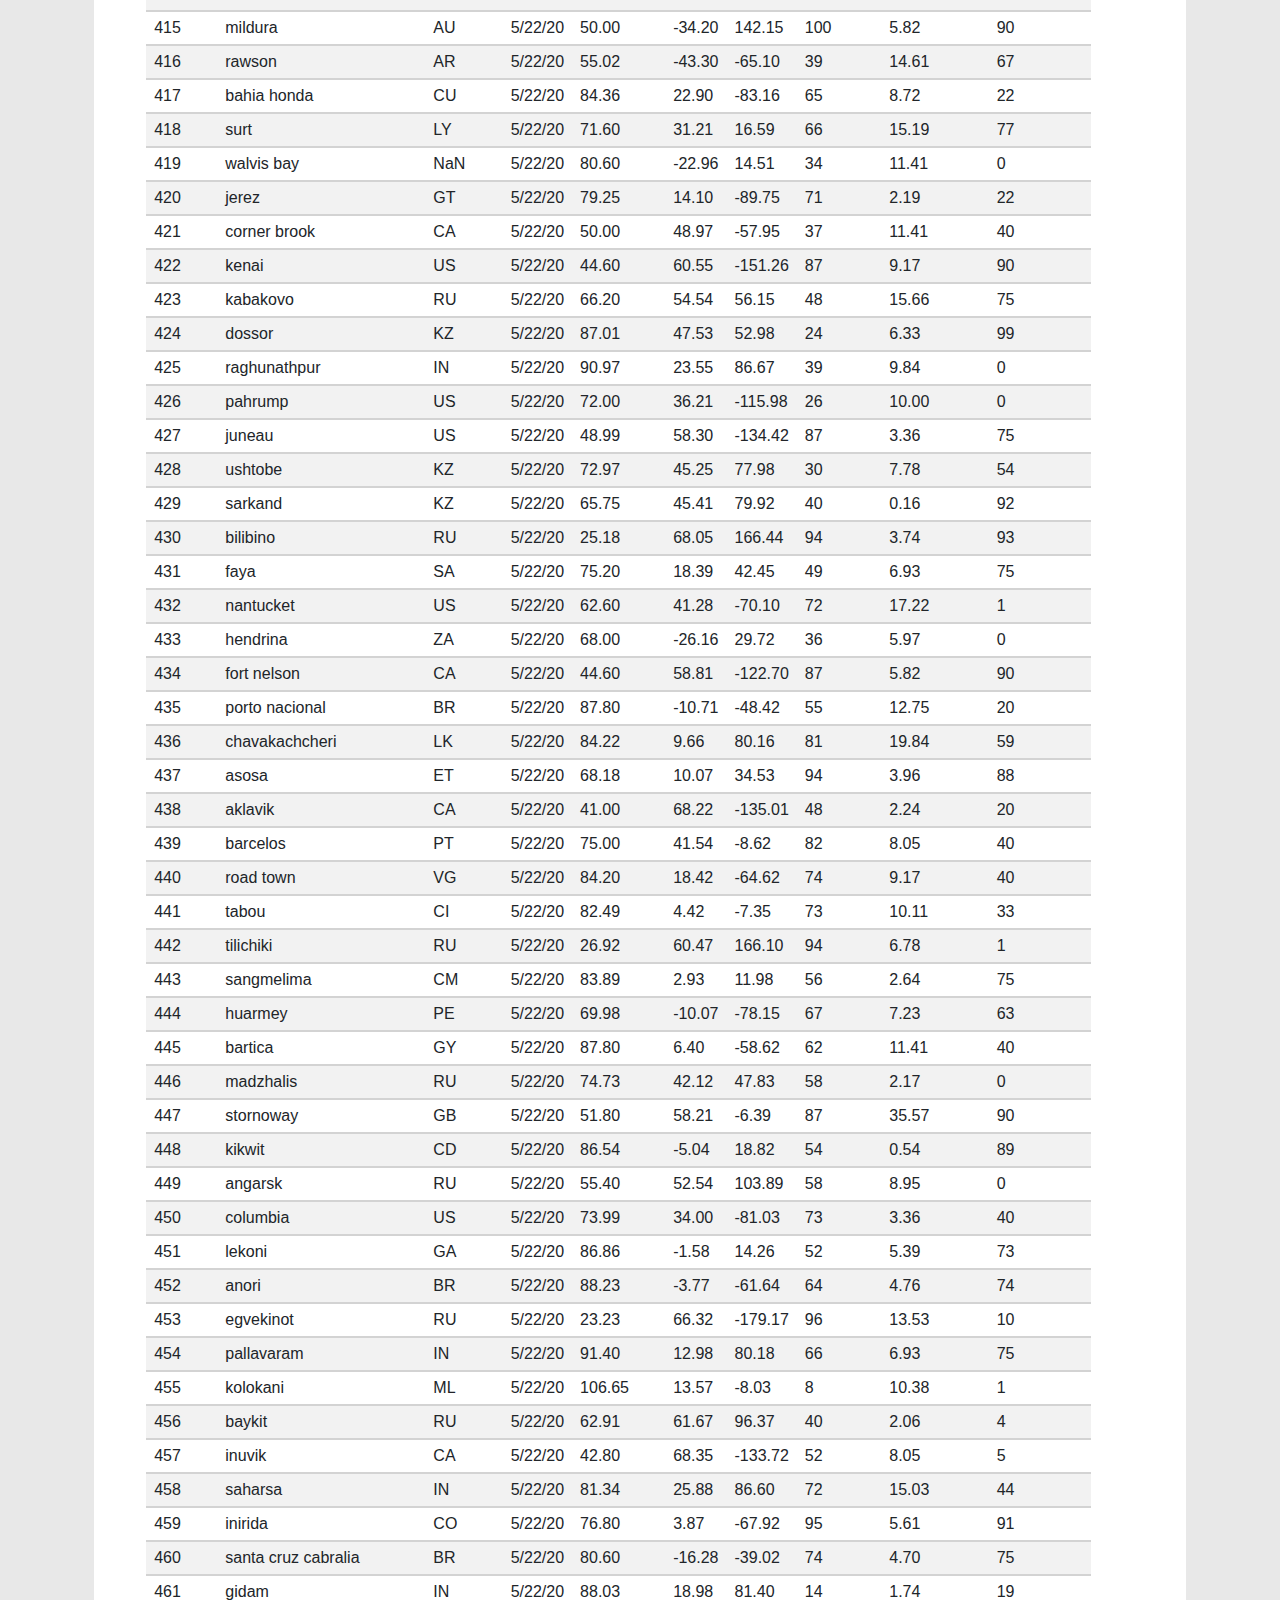
<file: Data.html>
<!DOCTYPE html>
<html>

<head>
    <meta charset="UTF-8">
    <title>Data</title>
    <link rel="stylesheet" href="https://stackpath.bootstrapcdn.com/bootstrap/4.3.1/css/bootstrap.min.css"
        integrity="sha384-ggOyR0iXCbMQv3Xipma34MD+dH/1fQ784/j6cY/iJTQUOhcWr7x9JvoRxT2MZw1T" crossorigin="anonymous">
    <script src="https://code.jquery.com/jquery-3.5.1.slim.min.js"
        integrity="sha384-DfXdz2htPH0lsSSs5nCTpuj/zy4C+OGpamoFVy38MVBnE+IbbVYUew+OrCXaRkfj"
        crossorigin="anonymous"></script>
    <script src="https://cdn.jsdelivr.net/npm/popper.js@1.16.0/dist/umd/popper.min.js"
        integrity="sha384-Q6E9RHvbIyZFJoft+2mJbHaEWldlvI9IOYy5n3zV9zzTtmI3UksdQRVvoxMfooAo"
        crossorigin="anonymous"></script>
    <script src="https://stackpath.bootstrapcdn.com/bootstrap/4.5.0/js/bootstrap.min.js"
        integrity="sha384-OgVRvuATP1z7JjHLkuOU7Xw704+h835Lr+6QL9UvYjZE3Ipu6Tp75j7Bh/kR0JKI"
        crossorigin="anonymous"></script>
    <link rel="stylesheet" href="reset.css">
    <link rel="stylesheet" href="style.css">
</head>

<body>
    <nav class="nonburger navbar navbar-expand-lg navbar-light">
        <a class="navbar-brand mr-auto" href="index.html">
            <h1><svg class="bi bi-house-door-fill" width="1em" height="1em" viewBox="0 0 16 16" fill="white" xmlns="http://www.w3.org/2000/svg">
                <path d="M6.5 10.995V14.5a.5.5 0 0 1-.5.5H2a.5.5 0 0 1-.5-.5v-7a.5.5 0 0 1 .146-.354l6-6a.5.5 0 0 1 .708 0l6 6a.5.5 0 0 1 .146.354v7a.5.5 0 0 1-.5.5h-4a.5.5 0 0 1-.5-.5V11c0-.25-.25-.5-.5-.5H7c-.25 0-.5.25-.5.495z"/>
                <path fill-rule="evenodd" d="M13 2.5V6l-2-2V2.5a.5.5 0 0 1 .5-.5h1a.5.5 0 0 1 .5.5z"/>
              </svg> Latitude</h1>
        </a>
        <div class="dropdown">
            <button class="btn btn-secondary dropdown-toggle" type="button" id="dropdownMenuButton"
                data-toggle="dropdown" aria-haspopup="true" aria-expanded="false">
                Plots
            </button>
            <div class="dropdown-menu" aria-labelledby="dropdownMenuButton">
                <a class="dropdown-item" href="Temp-Page.html">Max Temperature</a>
                <a class="dropdown-item" href="Cloudiness.html">Cloudiness</a>
                <a class="dropdown-item" href="Humidity.html">Humidity</a>
                <a class="dropdown-item" href="Windspeed.html">Wind Speed</a>
            </div>
        </div>
        <a class="navbar-links" href="Comparison.html">Comparison</a>
        <a class="navbar-links" href="#">Data</a>
    </nav>
    <!-- Trying Hamburger -->
<nav class="hamburger navbar navbar-expand-lg navbar-light bg-light">
    <a class="navbar-brand" href="index.html">Latitude</a>
    
<button class="hamburger navbar-toggler" type="button" data-toggle="collapse" data-target="#navbarSupportedContent" aria-controls="navbarSupportedContent" aria-expanded="false" aria-label="Toggle navigation">
    <span class="navbar-toggler-icon"></span>
  </button>
  <div class="collapse navbar-collapse" id="navbarSupportedContent">
    <ul class="navbar-nav mr-auto">
      <li class="nav-item dropdown">
        <p class="dropdown-toggle" id="navbarDropdown" role="button" data-toggle="dropdown" aria-haspopup="true" aria-expanded="false">
          Plots
        </p>
        <div class="dropdown-menu" aria-labelledby="navbarDropdown">
          <a class="dropdown-item" href="Temp-Page.html">Max Temperature</a>
          <a class="dropdown-item" href="Cloudiness.html">Cloudiness</a>
          <a class="dropdown-item" href="Humidity.html">Humidity</a>
          <a class="dropdown-item" href="Windspeed.html">Wind Speed</a>
        <li class="nav-item active">
            <a class="nav-link" href="Comparison.html">Comparison <span class="sr-only">(current)</span></a>
          </li>
      </li>
      <li class="nav-item active">
        <a class="nav-link" href="Data.html">Data <span class="sr-only">(current)</span></a>
      </li>
    </ul>
  </div>
</nav>
  <!-- End Hamburger -->
    <div class="content">
        <div class="row">
            <div class="col-1"><br></div>
            <div class="col-10 white">
                <h1 class="page-header">Data</h1>
                <hr>
                <p>The following table includes all of the data used for this project.</p>
                <div class="table-responsive">
                    <table border="1" class="dataframe table-striped">
                        <thead>
                            <tr style="text-align: right;">
                                <th>City_ID</th>
                                <th>Cities</th>
                                <th>Country</th>
                                <th>Date</th>
                                <th>Max Temp</th>
                                <th>Lat</th>
                                <th>Lng</th>
                                <th>Humidity</th>
                                <th>Wind Speed</th>
                                <th>Cloudiness</th>
                            </tr>
                        </thead>
                        <tbody>
                            <tr>
                                <td>0</td>
                                <td>pathein</td>
                                <td>MM</td>
                                <td>5/22/20</td>
                                <td>84.15</td>
                                <td>16.78</td>
                                <td>94.73</td>
                                <td>77</td>
                                <td>8.81</td>
                                <td>2</td>
                            </tr>
                            <tr>
                                <td>1</td>
                                <td>darnah</td>
                                <td>LY</td>
                                <td>5/22/20</td>
                                <td>70.81</td>
                                <td>32.77</td>
                                <td>22.64</td>
                                <td>68</td>
                                <td>21.21</td>
                                <td>44</td>
                            </tr>
                            <tr>
                                <td>2</td>
                                <td>kaitangata</td>
                                <td>NZ</td>
                                <td>5/22/20</td>
                                <td>52.00</td>
                                <td>-46.28</td>
                                <td>169.85</td>
                                <td>60</td>
                                <td>3.00</td>
                                <td>3</td>
                            </tr>
                            <tr>
                                <td>3</td>
                                <td>chokurdakh</td>
                                <td>RU</td>
                                <td>5/22/20</td>
                                <td>20.75</td>
                                <td>70.63</td>
                                <td>147.92</td>
                                <td>96</td>
                                <td>5.03</td>
                                <td>82</td>
                            </tr>
                            <tr>
                                <td>4</td>
                                <td>parrita</td>
                                <td>CR</td>
                                <td>5/22/20</td>
                                <td>78.80</td>
                                <td>9.52</td>
                                <td>-84.32</td>
                                <td>65</td>
                                <td>8.05</td>
                                <td>40</td>
                            </tr>
                            <tr>
                                <td>5</td>
                                <td>rikitea</td>
                                <td>PF</td>
                                <td>5/22/20</td>
                                <td>71.42</td>
                                <td>-23.12</td>
                                <td>-134.97</td>
                                <td>68</td>
                                <td>21.16</td>
                                <td>25</td>
                            </tr>
                            <tr>
                                <td>6</td>
                                <td>jamestown</td>
                                <td>US</td>
                                <td>5/22/20</td>
                                <td>64.00</td>
                                <td>42.10</td>
                                <td>-79.24</td>
                                <td>77</td>
                                <td>8.05</td>
                                <td>90</td>
                            </tr>
                            <tr>
                                <td>7</td>
                                <td>caravelas</td>
                                <td>BR</td>
                                <td>5/22/20</td>
                                <td>79.25</td>
                                <td>-17.71</td>
                                <td>-39.25</td>
                                <td>76</td>
                                <td>4.99</td>
                                <td>13</td>
                            </tr>
                            <tr>
                                <td>8</td>
                                <td>vetovo</td>
                                <td>BG</td>
                                <td>5/22/20</td>
                                <td>62.29</td>
                                <td>43.70</td>
                                <td>26.27</td>
                                <td>56</td>
                                <td>1.36</td>
                                <td>22</td>
                            </tr>
                            <tr>
                                <td>9</td>
                                <td>hobart</td>
                                <td>AU</td>
                                <td>5/22/20</td>
                                <td>39.20</td>
                                <td>-42.88</td>
                                <td>147.33</td>
                                <td>86</td>
                                <td>10.29</td>
                                <td>0</td>
                            </tr>
                            <tr>
                                <td>10</td>
                                <td>saint-philippe</td>
                                <td>RE</td>
                                <td>5/22/20</td>
                                <td>75.20</td>
                                <td>-21.36</td>
                                <td>55.77</td>
                                <td>73</td>
                                <td>27.51</td>
                                <td>20</td>
                            </tr>
                            <tr>
                                <td>11</td>
                                <td>hasaki</td>
                                <td>JP</td>
                                <td>5/22/20</td>
                                <td>59.00</td>
                                <td>35.73</td>
                                <td>140.83</td>
                                <td>100</td>
                                <td>2.24</td>
                                <td>75</td>
                            </tr>
                            <tr>
                                <td>12</td>
                                <td>vaxjo</td>
                                <td>SE</td>
                                <td>5/22/20</td>
                                <td>64.40</td>
                                <td>56.88</td>
                                <td>14.81</td>
                                <td>31</td>
                                <td>13.87</td>
                                <td>28</td>
                            </tr>
                            <tr>
                                <td>13</td>
                                <td>avarua</td>
                                <td>CK</td>
                                <td>5/22/20</td>
                                <td>75.20</td>
                                <td>-21.21</td>
                                <td>-159.78</td>
                                <td>88</td>
                                <td>18.34</td>
                                <td>100</td>
                            </tr>
                            <tr>
                                <td>14</td>
                                <td>emba</td>
                                <td>KZ</td>
                                <td>5/22/20</td>
                                <td>81.25</td>
                                <td>48.83</td>
                                <td>58.14</td>
                                <td>41</td>
                                <td>9.93</td>
                                <td>17</td>
                            </tr>
                            <tr>
                                <td>15</td>
                                <td>lata</td>
                                <td>PT</td>
                                <td>5/22/20</td>
                                <td>81.00</td>
                                <td>40.16</td>
                                <td>-8.33</td>
                                <td>53</td>
                                <td>8.14</td>
                                <td>98</td>
                            </tr>
                            <tr>
                                <td>16</td>
                                <td>mataura</td>
                                <td>NZ</td>
                                <td>5/22/20</td>
                                <td>43.70</td>
                                <td>-46.19</td>
                                <td>168.86</td>
                                <td>90</td>
                                <td>3.02</td>
                                <td>11</td>
                            </tr>
                            <tr>
                                <td>17</td>
                                <td>yellowknife</td>
                                <td>CA</td>
                                <td>5/22/20</td>
                                <td>41.00</td>
                                <td>62.46</td>
                                <td>-114.35</td>
                                <td>60</td>
                                <td>10.29</td>
                                <td>75</td>
                            </tr>
                            <tr>
                                <td>18</td>
                                <td>kano</td>
                                <td>NG</td>
                                <td>5/22/20</td>
                                <td>95.00</td>
                                <td>12.00</td>
                                <td>8.52</td>
                                <td>39</td>
                                <td>12.75</td>
                                <td>34</td>
                            </tr>
                            <tr>
                                <td>19</td>
                                <td>mason city</td>
                                <td>US</td>
                                <td>5/22/20</td>
                                <td>57.99</td>
                                <td>43.15</td>
                                <td>-93.20</td>
                                <td>93</td>
                                <td>11.41</td>
                                <td>90</td>
                            </tr>
                            <tr>
                                <td>20</td>
                                <td>bagotville</td>
                                <td>AU</td>
                                <td>5/22/20</td>
                                <td>53.60</td>
                                <td>-28.98</td>
                                <td>153.42</td>
                                <td>66</td>
                                <td>10.29</td>
                                <td>52</td>
                            </tr>
                            <tr>
                                <td>21</td>
                                <td>esso</td>
                                <td>RU</td>
                                <td>5/22/20</td>
                                <td>28.26</td>
                                <td>55.93</td>
                                <td>158.70</td>
                                <td>94</td>
                                <td>5.30</td>
                                <td>44</td>
                            </tr>
                            <tr>
                                <td>22</td>
                                <td>mayumba</td>
                                <td>GA</td>
                                <td>5/22/20</td>
                                <td>83.57</td>
                                <td>-3.43</td>
                                <td>10.66</td>
                                <td>71</td>
                                <td>7.40</td>
                                <td>53</td>
                            </tr>
                            <tr>
                                <td>23</td>
                                <td>ubinskoye</td>
                                <td>RU</td>
                                <td>5/22/20</td>
                                <td>61.99</td>
                                <td>55.31</td>
                                <td>79.68</td>
                                <td>44</td>
                                <td>0.74</td>
                                <td>0</td>
                            </tr>
                            <tr>
                                <td>24</td>
                                <td>jieshi</td>
                                <td>CN</td>
                                <td>5/22/20</td>
                                <td>75.67</td>
                                <td>22.81</td>
                                <td>115.83</td>
                                <td>91</td>
                                <td>14.81</td>
                                <td>100</td>
                            </tr>
                            <tr>
                                <td>25</td>
                                <td>ojuelos de jalisco</td>
                                <td>MX</td>
                                <td>5/22/20</td>
                                <td>65.59</td>
                                <td>21.87</td>
                                <td>-101.58</td>
                                <td>27</td>
                                <td>3.33</td>
                                <td>0</td>
                            </tr>
                            <tr>
                                <td>26</td>
                                <td>busselton</td>
                                <td>AU</td>
                                <td>5/22/20</td>
                                <td>51.01</td>
                                <td>-33.65</td>
                                <td>115.33</td>
                                <td>56</td>
                                <td>8.25</td>
                                <td>99</td>
                            </tr>
                            <tr>
                                <td>27</td>
                                <td>ushuaia</td>
                                <td>AR</td>
                                <td>5/22/20</td>
                                <td>51.80</td>
                                <td>-54.80</td>
                                <td>-68.30</td>
                                <td>43</td>
                                <td>11.41</td>
                                <td>75</td>
                            </tr>
                            <tr>
                                <td>28</td>
                                <td>piranshahr</td>
                                <td>IR</td>
                                <td>5/22/20</td>
                                <td>77.29</td>
                                <td>36.70</td>
                                <td>45.14</td>
                                <td>27</td>
                                <td>8.52</td>
                                <td>0</td>
                            </tr>
                            <tr>
                                <td>29</td>
                                <td>turukhansk</td>
                                <td>RU</td>
                                <td>5/22/20</td>
                                <td>74.86</td>
                                <td>65.82</td>
                                <td>87.98</td>
                                <td>28</td>
                                <td>9.46</td>
                                <td>0</td>
                            </tr>
                            <tr>
                                <td>30</td>
                                <td>hilo</td>
                                <td>US</td>
                                <td>5/22/20</td>
                                <td>71.60</td>
                                <td>19.73</td>
                                <td>-155.09</td>
                                <td>83</td>
                                <td>8.05</td>
                                <td>90</td>
                            </tr>
                            <tr>
                                <td>31</td>
                                <td>khakhea</td>
                                <td>BW</td>
                                <td>5/22/20</td>
                                <td>75.38</td>
                                <td>-24.69</td>
                                <td>23.49</td>
                                <td>21</td>
                                <td>7.49</td>
                                <td>0</td>
                            </tr>
                            <tr>
                                <td>32</td>
                                <td>lebu</td>
                                <td>CL</td>
                                <td>5/22/20</td>
                                <td>52.21</td>
                                <td>-37.62</td>
                                <td>-73.65</td>
                                <td>48</td>
                                <td>2.26</td>
                                <td>23</td>
                            </tr>
                            <tr>
                                <td>33</td>
                                <td>port-gentil</td>
                                <td>GA</td>
                                <td>5/22/20</td>
                                <td>87.80</td>
                                <td>-0.72</td>
                                <td>8.78</td>
                                <td>70</td>
                                <td>12.75</td>
                                <td>40</td>
                            </tr>
                            <tr>
                                <td>34</td>
                                <td>baculin</td>
                                <td>PH</td>
                                <td>5/22/20</td>
                                <td>80.31</td>
                                <td>7.45</td>
                                <td>126.58</td>
                                <td>79</td>
                                <td>3.31</td>
                                <td>100</td>
                            </tr>
                            <tr>
                                <td>35</td>
                                <td>ngaoundere</td>
                                <td>CM</td>
                                <td>5/22/20</td>
                                <td>80.64</td>
                                <td>7.32</td>
                                <td>13.58</td>
                                <td>62</td>
                                <td>2.39</td>
                                <td>47</td>
                            </tr>
                            <tr>
                                <td>36</td>
                                <td>esperance</td>
                                <td>AU</td>
                                <td>5/22/20</td>
                                <td>51.80</td>
                                <td>-33.87</td>
                                <td>121.90</td>
                                <td>81</td>
                                <td>10.29</td>
                                <td>74</td>
                            </tr>
                            <tr>
                                <td>37</td>
                                <td>taksimo</td>
                                <td>RU</td>
                                <td>5/22/20</td>
                                <td>50.23</td>
                                <td>56.34</td>
                                <td>114.88</td>
                                <td>59</td>
                                <td>4.63</td>
                                <td>46</td>
                            </tr>
                            <tr>
                                <td>38</td>
                                <td>kahului</td>
                                <td>US</td>
                                <td>5/22/20</td>
                                <td>75.20</td>
                                <td>20.89</td>
                                <td>-156.47</td>
                                <td>73</td>
                                <td>8.05</td>
                                <td>75</td>
                            </tr>
                            <tr>
                                <td>39</td>
                                <td>qaanaaq</td>
                                <td>GL</td>
                                <td>5/22/20</td>
                                <td>33.73</td>
                                <td>77.48</td>
                                <td>-69.36</td>
                                <td>84</td>
                                <td>3.76</td>
                                <td>0</td>
                            </tr>
                            <tr>
                                <td>40</td>
                                <td>tuktoyaktuk</td>
                                <td>CA</td>
                                <td>5/22/20</td>
                                <td>30.20</td>
                                <td>69.45</td>
                                <td>-133.04</td>
                                <td>86</td>
                                <td>6.93</td>
                                <td>5</td>
                            </tr>
                            <tr>
                                <td>41</td>
                                <td>barrow</td>
                                <td>US</td>
                                <td>5/22/20</td>
                                <td>24.80</td>
                                <td>71.29</td>
                                <td>-156.79</td>
                                <td>85</td>
                                <td>16.11</td>
                                <td>40</td>
                            </tr>
                            <tr>
                                <td>42</td>
                                <td>green river</td>
                                <td>US</td>
                                <td>5/22/20</td>
                                <td>55.40</td>
                                <td>41.53</td>
                                <td>-109.47</td>
                                <td>28</td>
                                <td>4.70</td>
                                <td>1</td>
                            </tr>
                            <tr>
                                <td>43</td>
                                <td>vila franca do campo</td>
                                <td>PT</td>
                                <td>5/22/20</td>
                                <td>60.80</td>
                                <td>37.72</td>
                                <td>-25.43</td>
                                <td>93</td>
                                <td>11.41</td>
                                <td>75</td>
                            </tr>
                            <tr>
                                <td>44</td>
                                <td>saskylakh</td>
                                <td>RU</td>
                                <td>5/22/20</td>
                                <td>44.56</td>
                                <td>71.92</td>
                                <td>114.08</td>
                                <td>93</td>
                                <td>7.70</td>
                                <td>100</td>
                            </tr>
                            <tr>
                                <td>45</td>
                                <td>thompson</td>
                                <td>CA</td>
                                <td>5/22/20</td>
                                <td>33.80</td>
                                <td>55.74</td>
                                <td>-97.86</td>
                                <td>90</td>
                                <td>12.75</td>
                                <td>90</td>
                            </tr>
                            <tr>
                                <td>46</td>
                                <td>quatre cocos</td>
                                <td>MU</td>
                                <td>5/22/20</td>
                                <td>75.20</td>
                                <td>-20.21</td>
                                <td>57.76</td>
                                <td>64</td>
                                <td>17.22</td>
                                <td>40</td>
                            </tr>
                            <tr>
                                <td>47</td>
                                <td>havre-saint-pierre</td>
                                <td>CA</td>
                                <td>5/22/20</td>
                                <td>46.40</td>
                                <td>50.23</td>
                                <td>-63.60</td>
                                <td>36</td>
                                <td>19.46</td>
                                <td>40</td>
                            </tr>
                            <tr>
                                <td>48</td>
                                <td>beringovskiy</td>
                                <td>RU</td>
                                <td>5/22/20</td>
                                <td>29.89</td>
                                <td>63.05</td>
                                <td>179.32</td>
                                <td>98</td>
                                <td>13.42</td>
                                <td>100</td>
                            </tr>
                            <tr>
                                <td>49</td>
                                <td>pevek</td>
                                <td>RU</td>
                                <td>5/22/20</td>
                                <td>23.70</td>
                                <td>69.70</td>
                                <td>170.31</td>
                                <td>97</td>
                                <td>2.17</td>
                                <td>45</td>
                            </tr>
                            <tr>
                                <td>50</td>
                                <td>lisala</td>
                                <td>CD</td>
                                <td>5/22/20</td>
                                <td>89.38</td>
                                <td>2.15</td>
                                <td>21.52</td>
                                <td>52</td>
                                <td>2.98</td>
                                <td>46</td>
                            </tr>
                            <tr>
                                <td>51</td>
                                <td>kiama</td>
                                <td>AU</td>
                                <td>5/22/20</td>
                                <td>55.00</td>
                                <td>-34.68</td>
                                <td>150.87</td>
                                <td>77</td>
                                <td>11.99</td>
                                <td>100</td>
                            </tr>
                            <tr>
                                <td>52</td>
                                <td>tailai</td>
                                <td>CN</td>
                                <td>5/22/20</td>
                                <td>58.91</td>
                                <td>46.38</td>
                                <td>123.40</td>
                                <td>72</td>
                                <td>3.94</td>
                                <td>100</td>
                            </tr>
                            <tr>
                                <td>53</td>
                                <td>cherskiy</td>
                                <td>RU</td>
                                <td>5/22/20</td>
                                <td>28.27</td>
                                <td>68.75</td>
                                <td>161.30</td>
                                <td>95</td>
                                <td>15.77</td>
                                <td>79</td>
                            </tr>
                            <tr>
                                <td>54</td>
                                <td>bambous virieux</td>
                                <td>MU</td>
                                <td>5/22/20</td>
                                <td>75.20</td>
                                <td>-20.34</td>
                                <td>57.76</td>
                                <td>64</td>
                                <td>17.22</td>
                                <td>40</td>
                            </tr>
                            <tr>
                                <td>55</td>
                                <td>portland</td>
                                <td>US</td>
                                <td>5/22/20</td>
                                <td>48.20</td>
                                <td>45.52</td>
                                <td>-122.68</td>
                                <td>81</td>
                                <td>6.93</td>
                                <td>75</td>
                            </tr>
                            <tr>
                                <td>56</td>
                                <td>oistins</td>
                                <td>BB</td>
                                <td>5/22/20</td>
                                <td>86.00</td>
                                <td>13.07</td>
                                <td>-59.53</td>
                                <td>66</td>
                                <td>18.34</td>
                                <td>20</td>
                            </tr>
                            <tr>
                                <td>57</td>
                                <td>mahebourg</td>
                                <td>MU</td>
                                <td>5/22/20</td>
                                <td>75.20</td>
                                <td>-20.41</td>
                                <td>57.70</td>
                                <td>64</td>
                                <td>17.22</td>
                                <td>40</td>
                            </tr>
                            <tr>
                                <td>58</td>
                                <td>gornopravdinsk</td>
                                <td>RU</td>
                                <td>5/22/20</td>
                                <td>58.23</td>
                                <td>60.05</td>
                                <td>69.90</td>
                                <td>69</td>
                                <td>7.14</td>
                                <td>92</td>
                            </tr>
                            <tr>
                                <td>59</td>
                                <td>bredasdorp</td>
                                <td>ZA</td>
                                <td>5/22/20</td>
                                <td>69.80</td>
                                <td>-34.53</td>
                                <td>20.04</td>
                                <td>40</td>
                                <td>11.41</td>
                                <td>0</td>
                            </tr>
                            <tr>
                                <td>60</td>
                                <td>tiznit</td>
                                <td>MA</td>
                                <td>5/22/20</td>
                                <td>91.98</td>
                                <td>29.58</td>
                                <td>-9.50</td>
                                <td>20</td>
                                <td>11.03</td>
                                <td>0</td>
                            </tr>
                            <tr>
                                <td>61</td>
                                <td>nhulunbuy</td>
                                <td>AU</td>
                                <td>5/22/20</td>
                                <td>75.20</td>
                                <td>-12.23</td>
                                <td>136.77</td>
                                <td>73</td>
                                <td>10.29</td>
                                <td>75</td>
                            </tr>
                            <tr>
                                <td>62</td>
                                <td>erice</td>
                                <td>IT</td>
                                <td>5/22/20</td>
                                <td>73.40</td>
                                <td>38.04</td>
                                <td>12.59</td>
                                <td>78</td>
                                <td>12.75</td>
                                <td>0</td>
                            </tr>
                            <tr>
                                <td>63</td>
                                <td>carnarvon</td>
                                <td>AU</td>
                                <td>5/22/20</td>
                                <td>66.83</td>
                                <td>-24.87</td>
                                <td>113.63</td>
                                <td>35</td>
                                <td>5.19</td>
                                <td>0</td>
                            </tr>
                            <tr>
                                <td>64</td>
                                <td>vaini</td>
                                <td>TO</td>
                                <td>5/22/20</td>
                                <td>62.60</td>
                                <td>-21.20</td>
                                <td>-175.20</td>
                                <td>100</td>
                                <td>11.23</td>
                                <td>40</td>
                            </tr>
                            <tr>
                                <td>65</td>
                                <td>asau</td>
                                <td>RO</td>
                                <td>5/22/20</td>
                                <td>61.00</td>
                                <td>46.43</td>
                                <td>26.40</td>
                                <td>36</td>
                                <td>8.05</td>
                                <td>40</td>
                            </tr>
                            <tr>
                                <td>66</td>
                                <td>xinxiang</td>
                                <td>CN</td>
                                <td>5/22/20</td>
                                <td>76.30</td>
                                <td>35.31</td>
                                <td>113.87</td>
                                <td>20</td>
                                <td>1.43</td>
                                <td>1</td>
                            </tr>
                            <tr>
                                <td>67</td>
                                <td>constitucion</td>
                                <td>CL</td>
                                <td>5/22/20</td>
                                <td>57.49</td>
                                <td>-35.33</td>
                                <td>-72.42</td>
                                <td>43</td>
                                <td>3.44</td>
                                <td>4</td>
                            </tr>
                            <tr>
                                <td>68</td>
                                <td>gardez</td>
                                <td>AF</td>
                                <td>5/22/20</td>
                                <td>48.20</td>
                                <td>33.60</td>
                                <td>69.23</td>
                                <td>81</td>
                                <td>4.61</td>
                                <td>1</td>
                            </tr>
                            <tr>
                                <td>69</td>
                                <td>dong hoi</td>
                                <td>VN</td>
                                <td>5/22/20</td>
                                <td>83.73</td>
                                <td>17.48</td>
                                <td>106.60</td>
                                <td>81</td>
                                <td>1.07</td>
                                <td>100</td>
                            </tr>
                            <tr>
                                <td>70</td>
                                <td>punta arenas</td>
                                <td>CL</td>
                                <td>5/22/20</td>
                                <td>41.00</td>
                                <td>-53.15</td>
                                <td>-70.92</td>
                                <td>80</td>
                                <td>10.29</td>
                                <td>90</td>
                            </tr>
                            <tr>
                                <td>71</td>
                                <td>bethel</td>
                                <td>US</td>
                                <td>5/22/20</td>
                                <td>70.00</td>
                                <td>41.37</td>
                                <td>-73.41</td>
                                <td>64</td>
                                <td>9.17</td>
                                <td>1</td>
                            </tr>
                            <tr>
                                <td>72</td>
                                <td>hithadhoo</td>
                                <td>MV</td>
                                <td>5/22/20</td>
                                <td>84.85</td>
                                <td>-0.60</td>
                                <td>73.08</td>
                                <td>77</td>
                                <td>14.14</td>
                                <td>100</td>
                            </tr>
                            <tr>
                                <td>73</td>
                                <td>amapa</td>
                                <td>BR</td>
                                <td>5/22/20</td>
                                <td>78.94</td>
                                <td>1.00</td>
                                <td>-52.00</td>
                                <td>95</td>
                                <td>3.83</td>
                                <td>90</td>
                            </tr>
                            <tr>
                                <td>74</td>
                                <td>korla</td>
                                <td>CN</td>
                                <td>5/22/20</td>
                                <td>76.28</td>
                                <td>41.76</td>
                                <td>86.15</td>
                                <td>22</td>
                                <td>5.19</td>
                                <td>90</td>
                            </tr>
                            <tr>
                                <td>75</td>
                                <td>dudinka</td>
                                <td>RU</td>
                                <td>5/22/20</td>
                                <td>60.80</td>
                                <td>69.41</td>
                                <td>86.18</td>
                                <td>48</td>
                                <td>13.42</td>
                                <td>1</td>
                            </tr>
                            <tr>
                                <td>76</td>
                                <td>banda aceh</td>
                                <td>ID</td>
                                <td>5/22/20</td>
                                <td>82.09</td>
                                <td>5.56</td>
                                <td>95.32</td>
                                <td>78</td>
                                <td>5.95</td>
                                <td>100</td>
                            </tr>
                            <tr>
                                <td>77</td>
                                <td>ribeira grande</td>
                                <td>PT</td>
                                <td>5/22/20</td>
                                <td>60.80</td>
                                <td>38.52</td>
                                <td>-28.70</td>
                                <td>72</td>
                                <td>5.82</td>
                                <td>20</td>
                            </tr>
                            <tr>
                                <td>78</td>
                                <td>port lincoln</td>
                                <td>AU</td>
                                <td>5/22/20</td>
                                <td>56.53</td>
                                <td>-34.73</td>
                                <td>135.87</td>
                                <td>74</td>
                                <td>15.57</td>
                                <td>64</td>
                            </tr>
                            <tr>
                                <td>79</td>
                                <td>east london</td>
                                <td>ZA</td>
                                <td>5/22/20</td>
                                <td>69.80</td>
                                <td>-33.02</td>
                                <td>27.91</td>
                                <td>77</td>
                                <td>9.17</td>
                                <td>0</td>
                            </tr>
                            <tr>
                                <td>80</td>
                                <td>kondinskoye</td>
                                <td>RU</td>
                                <td>5/22/20</td>
                                <td>56.12</td>
                                <td>59.65</td>
                                <td>67.41</td>
                                <td>72</td>
                                <td>6.06</td>
                                <td>96</td>
                            </tr>
                            <tr>
                                <td>81</td>
                                <td>kirakira</td>
                                <td>SB</td>
                                <td>5/22/20</td>
                                <td>80.33</td>
                                <td>-10.45</td>
                                <td>161.92</td>
                                <td>85</td>
                                <td>10.09</td>
                                <td>31</td>
                            </tr>
                            <tr>
                                <td>82</td>
                                <td>kargasok</td>
                                <td>RU</td>
                                <td>5/22/20</td>
                                <td>58.80</td>
                                <td>59.06</td>
                                <td>80.86</td>
                                <td>62</td>
                                <td>6.96</td>
                                <td>100</td>
                            </tr>
                            <tr>
                                <td>83</td>
                                <td>oranjestad</td>
                                <td>AW</td>
                                <td>5/22/20</td>
                                <td>86.00</td>
                                <td>12.52</td>
                                <td>-70.03</td>
                                <td>70</td>
                                <td>25.28</td>
                                <td>40</td>
                            </tr>
                            <tr>
                                <td>84</td>
                                <td>san patricio</td>
                                <td>MX</td>
                                <td>5/22/20</td>
                                <td>71.60</td>
                                <td>19.22</td>
                                <td>-104.70</td>
                                <td>94</td>
                                <td>2.08</td>
                                <td>75</td>
                            </tr>
                            <tr>
                                <td>85</td>
                                <td>klaksvik</td>
                                <td>FO</td>
                                <td>5/22/20</td>
                                <td>50.00</td>
                                <td>62.23</td>
                                <td>-6.59</td>
                                <td>87</td>
                                <td>18.34</td>
                                <td>100</td>
                            </tr>
                            <tr>
                                <td>86</td>
                                <td>araouane</td>
                                <td>ML</td>
                                <td>5/22/20</td>
                                <td>104.54</td>
                                <td>18.90</td>
                                <td>-3.53</td>
                                <td>7</td>
                                <td>19.08</td>
                                <td>0</td>
                            </tr>
                            <tr>
                                <td>87</td>
                                <td>tias</td>
                                <td>ES</td>
                                <td>5/22/20</td>
                                <td>80.60</td>
                                <td>28.96</td>
                                <td>-13.64</td>
                                <td>51</td>
                                <td>18.34</td>
                                <td>20</td>
                            </tr>
                            <tr>
                                <td>88</td>
                                <td>bluff</td>
                                <td>NZ</td>
                                <td>5/22/20</td>
                                <td>52.41</td>
                                <td>-46.60</td>
                                <td>168.33</td>
                                <td>79</td>
                                <td>14.94</td>
                                <td>27</td>
                            </tr>
                            <tr>
                                <td>89</td>
                                <td>bandarbeyla</td>
                                <td>SO</td>
                                <td>5/22/20</td>
                                <td>89.40</td>
                                <td>9.49</td>
                                <td>50.81</td>
                                <td>53</td>
                                <td>24.96</td>
                                <td>34</td>
                            </tr>
                            <tr>
                                <td>90</td>
                                <td>sinnamary</td>
                                <td>GF</td>
                                <td>5/22/20</td>
                                <td>83.12</td>
                                <td>5.38</td>
                                <td>-52.95</td>
                                <td>76</td>
                                <td>11.61</td>
                                <td>72</td>
                            </tr>
                            <tr>
                                <td>91</td>
                                <td>luanda</td>
                                <td>AO</td>
                                <td>5/22/20</td>
                                <td>84.20</td>
                                <td>-8.84</td>
                                <td>13.23</td>
                                <td>74</td>
                                <td>5.82</td>
                                <td>20</td>
                            </tr>
                            <tr>
                                <td>92</td>
                                <td>alta floresta</td>
                                <td>BR</td>
                                <td>5/22/20</td>
                                <td>87.80</td>
                                <td>-9.88</td>
                                <td>-56.09</td>
                                <td>66</td>
                                <td>6.93</td>
                                <td>58</td>
                            </tr>
                            <tr>
                                <td>93</td>
                                <td>pangnirtung</td>
                                <td>CA</td>
                                <td>5/22/20</td>
                                <td>28.40</td>
                                <td>66.15</td>
                                <td>-65.71</td>
                                <td>58</td>
                                <td>3.36</td>
                                <td>20</td>
                            </tr>
                            <tr>
                                <td>94</td>
                                <td>tasiilaq</td>
                                <td>GL</td>
                                <td>5/22/20</td>
                                <td>39.20</td>
                                <td>65.61</td>
                                <td>-37.64</td>
                                <td>80</td>
                                <td>25.28</td>
                                <td>90</td>
                            </tr>
                            <tr>
                                <td>95</td>
                                <td>yabelo</td>
                                <td>ET</td>
                                <td>5/22/20</td>
                                <td>65.84</td>
                                <td>4.88</td>
                                <td>38.08</td>
                                <td>75</td>
                                <td>9.51</td>
                                <td>87</td>
                            </tr>
                            <tr>
                                <td>96</td>
                                <td>trinidad</td>
                                <td>BO</td>
                                <td>5/22/20</td>
                                <td>80.60</td>
                                <td>-14.83</td>
                                <td>-64.90</td>
                                <td>88</td>
                                <td>4.70</td>
                                <td>75</td>
                            </tr>
                            <tr>
                                <td>97</td>
                                <td>kapaa</td>
                                <td>US</td>
                                <td>5/22/20</td>
                                <td>73.40</td>
                                <td>22.08</td>
                                <td>-159.32</td>
                                <td>88</td>
                                <td>20.80</td>
                                <td>75</td>
                            </tr>
                            <tr>
                                <td>98</td>
                                <td>mar del plata</td>
                                <td>AR</td>
                                <td>5/22/20</td>
                                <td>57.20</td>
                                <td>-38.00</td>
                                <td>-57.56</td>
                                <td>67</td>
                                <td>20.80</td>
                                <td>40</td>
                            </tr>
                            <tr>
                                <td>99</td>
                                <td>saint anthony</td>
                                <td>US</td>
                                <td>5/22/20</td>
                                <td>62.01</td>
                                <td>45.02</td>
                                <td>-93.22</td>
                                <td>77</td>
                                <td>9.17</td>
                                <td>90</td>
                            </tr>
                            <tr>
                                <td>100</td>
                                <td>vitim</td>
                                <td>RU</td>
                                <td>5/22/20</td>
                                <td>53.06</td>
                                <td>59.45</td>
                                <td>112.56</td>
                                <td>47</td>
                                <td>2.59</td>
                                <td>39</td>
                            </tr>
                            <tr>
                                <td>101</td>
                                <td>vardo</td>
                                <td>NO</td>
                                <td>5/22/20</td>
                                <td>39.90</td>
                                <td>70.37</td>
                                <td>31.11</td>
                                <td>82</td>
                                <td>12.21</td>
                                <td>6</td>
                            </tr>
                            <tr>
                                <td>102</td>
                                <td>victoria</td>
                                <td>HK</td>
                                <td>5/22/20</td>
                                <td>80.01</td>
                                <td>22.29</td>
                                <td>114.16</td>
                                <td>88</td>
                                <td>3.00</td>
                                <td>100</td>
                            </tr>
                            <tr>
                                <td>103</td>
                                <td>ahuimanu</td>
                                <td>US</td>
                                <td>5/22/20</td>
                                <td>77.00</td>
                                <td>21.44</td>
                                <td>-157.84</td>
                                <td>69</td>
                                <td>12.75</td>
                                <td>90</td>
                            </tr>
                            <tr>
                                <td>104</td>
                                <td>marmora</td>
                                <td>IT</td>
                                <td>5/22/20</td>
                                <td>78.80</td>
                                <td>44.46</td>
                                <td>7.09</td>
                                <td>57</td>
                                <td>5.82</td>
                                <td>20</td>
                            </tr>
                            <tr>
                                <td>105</td>
                                <td>luderitz</td>
                                <td>NaN</td>
                                <td>5/22/20</td>
                                <td>71.60</td>
                                <td>-26.65</td>
                                <td>15.16</td>
                                <td>60</td>
                                <td>17.22</td>
                                <td>0</td>
                            </tr>
                            <tr>
                                <td>106</td>
                                <td>geraldton</td>
                                <td>AU</td>
                                <td>5/22/20</td>
                                <td>55.40</td>
                                <td>-28.77</td>
                                <td>114.60</td>
                                <td>58</td>
                                <td>9.17</td>
                                <td>0</td>
                            </tr>
                            <tr>
                                <td>107</td>
                                <td>nome</td>
                                <td>US</td>
                                <td>5/22/20</td>
                                <td>48.20</td>
                                <td>64.50</td>
                                <td>-165.41</td>
                                <td>70</td>
                                <td>9.17</td>
                                <td>90</td>
                            </tr>
                            <tr>
                                <td>108</td>
                                <td>bud</td>
                                <td>US</td>
                                <td>5/22/20</td>
                                <td>60.80</td>
                                <td>39.45</td>
                                <td>-86.18</td>
                                <td>93</td>
                                <td>5.79</td>
                                <td>90</td>
                            </tr>
                            <tr>
                                <td>109</td>
                                <td>longyearbyen</td>
                                <td>SJ</td>
                                <td>5/22/20</td>
                                <td>33.80</td>
                                <td>78.22</td>
                                <td>15.64</td>
                                <td>64</td>
                                <td>6.93</td>
                                <td>20</td>
                            </tr>
                            <tr>
                                <td>110</td>
                                <td>paamiut</td>
                                <td>GL</td>
                                <td>5/22/20</td>
                                <td>36.05</td>
                                <td>61.99</td>
                                <td>-49.67</td>
                                <td>88</td>
                                <td>5.61</td>
                                <td>89</td>
                            </tr>
                            <tr>
                                <td>111</td>
                                <td>bengkulu</td>
                                <td>ID</td>
                                <td>5/22/20</td>
                                <td>79.61</td>
                                <td>-3.80</td>
                                <td>102.27</td>
                                <td>84</td>
                                <td>4.05</td>
                                <td>99</td>
                            </tr>
                            <tr>
                                <td>112</td>
                                <td>piacabucu</td>
                                <td>BR</td>
                                <td>5/22/20</td>
                                <td>82.69</td>
                                <td>-10.41</td>
                                <td>-36.43</td>
                                <td>77</td>
                                <td>10.76</td>
                                <td>13</td>
                            </tr>
                            <tr>
                                <td>113</td>
                                <td>ilulissat</td>
                                <td>GL</td>
                                <td>5/22/20</td>
                                <td>42.80</td>
                                <td>69.22</td>
                                <td>-51.10</td>
                                <td>56</td>
                                <td>6.93</td>
                                <td>40</td>
                            </tr>
                            <tr>
                                <td>114</td>
                                <td>albania</td>
                                <td>AL</td>
                                <td>5/22/20</td>
                                <td>75.20</td>
                                <td>41.00</td>
                                <td>20.00</td>
                                <td>31</td>
                                <td>19.46</td>
                                <td>0</td>
                            </tr>
                            <tr>
                                <td>115</td>
                                <td>boshnyakovo</td>
                                <td>RU</td>
                                <td>5/22/20</td>
                                <td>42.01</td>
                                <td>49.63</td>
                                <td>142.17</td>
                                <td>65</td>
                                <td>8.72</td>
                                <td>15</td>
                            </tr>
                            <tr>
                                <td>116</td>
                                <td>lasa</td>
                                <td>IT</td>
                                <td>5/22/20</td>
                                <td>68.00</td>
                                <td>46.62</td>
                                <td>10.70</td>
                                <td>32</td>
                                <td>6.93</td>
                                <td>75</td>
                            </tr>
                            <tr>
                                <td>117</td>
                                <td>talnakh</td>
                                <td>RU</td>
                                <td>5/22/20</td>
                                <td>60.80</td>
                                <td>69.49</td>
                                <td>88.40</td>
                                <td>48</td>
                                <td>13.42</td>
                                <td>32</td>
                            </tr>
                            <tr>
                                <td>118</td>
                                <td>saint-leu</td>
                                <td>RE</td>
                                <td>5/22/20</td>
                                <td>75.20</td>
                                <td>-21.15</td>
                                <td>55.28</td>
                                <td>73</td>
                                <td>27.51</td>
                                <td>20</td>
                            </tr>
                            <tr>
                                <td>119</td>
                                <td>bilma</td>
                                <td>NE</td>
                                <td>5/22/20</td>
                                <td>104.16</td>
                                <td>18.69</td>
                                <td>12.92</td>
                                <td>15</td>
                                <td>14.90</td>
                                <td>100</td>
                            </tr>
                            <tr>
                                <td>120</td>
                                <td>sokoni</td>
                                <td>TZ</td>
                                <td>5/22/20</td>
                                <td>80.60</td>
                                <td>-6.43</td>
                                <td>39.55</td>
                                <td>74</td>
                                <td>20.80</td>
                                <td>75</td>
                            </tr>
                            <tr>
                                <td>121</td>
                                <td>albany</td>
                                <td>US</td>
                                <td>5/22/20</td>
                                <td>71.01</td>
                                <td>42.60</td>
                                <td>-73.97</td>
                                <td>56</td>
                                <td>3.06</td>
                                <td>1</td>
                            </tr>
                            <tr>
                                <td>122</td>
                                <td>te anau</td>
                                <td>NZ</td>
                                <td>5/22/20</td>
                                <td>43.93</td>
                                <td>-45.42</td>
                                <td>167.72</td>
                                <td>85</td>
                                <td>0.45</td>
                                <td>78</td>
                            </tr>
                            <tr>
                                <td>123</td>
                                <td>rameshki</td>
                                <td>RU</td>
                                <td>5/22/20</td>
                                <td>39.11</td>
                                <td>57.34</td>
                                <td>36.05</td>
                                <td>98</td>
                                <td>8.39</td>
                                <td>100</td>
                            </tr>
                            <tr>
                                <td>124</td>
                                <td>georgetown</td>
                                <td>MY</td>
                                <td>5/22/20</td>
                                <td>80.60</td>
                                <td>5.41</td>
                                <td>100.34</td>
                                <td>94</td>
                                <td>2.24</td>
                                <td>20</td>
                            </tr>
                            <tr>
                                <td>125</td>
                                <td>rundu</td>
                                <td>NaN</td>
                                <td>5/22/20</td>
                                <td>64.40</td>
                                <td>-17.93</td>
                                <td>19.77</td>
                                <td>20</td>
                                <td>10.29</td>
                                <td>0</td>
                            </tr>
                            <tr>
                                <td>126</td>
                                <td>chirongui</td>
                                <td>YT</td>
                                <td>5/22/20</td>
                                <td>82.40</td>
                                <td>-12.93</td>
                                <td>45.15</td>
                                <td>61</td>
                                <td>11.41</td>
                                <td>20</td>
                            </tr>
                            <tr>
                                <td>127</td>
                                <td>san cristobal</td>
                                <td>VE</td>
                                <td>5/22/20</td>
                                <td>86.00</td>
                                <td>7.77</td>
                                <td>-72.22</td>
                                <td>62</td>
                                <td>5.82</td>
                                <td>40</td>
                            </tr>
                            <tr>
                                <td>128</td>
                                <td>minsk</td>
                                <td>BY</td>
                                <td>5/22/20</td>
                                <td>53.60</td>
                                <td>53.90</td>
                                <td>27.57</td>
                                <td>54</td>
                                <td>13.42</td>
                                <td>40</td>
                            </tr>
                            <tr>
                                <td>129</td>
                                <td>rio grande city</td>
                                <td>US</td>
                                <td>5/22/20</td>
                                <td>84.99</td>
                                <td>26.38</td>
                                <td>-98.82</td>
                                <td>72</td>
                                <td>10.00</td>
                                <td>9</td>
                            </tr>
                            <tr>
                                <td>130</td>
                                <td>ciudad bolivar</td>
                                <td>VE</td>
                                <td>5/22/20</td>
                                <td>94.33</td>
                                <td>8.12</td>
                                <td>-63.55</td>
                                <td>43</td>
                                <td>12.17</td>
                                <td>53</td>
                            </tr>
                            <tr>
                                <td>131</td>
                                <td>pechora</td>
                                <td>RU</td>
                                <td>5/22/20</td>
                                <td>57.29</td>
                                <td>65.15</td>
                                <td>57.22</td>
                                <td>65</td>
                                <td>2.89</td>
                                <td>100</td>
                            </tr>
                            <tr>
                                <td>132</td>
                                <td>bubaque</td>
                                <td>GW</td>
                                <td>5/22/20</td>
                                <td>79.63</td>
                                <td>11.28</td>
                                <td>-15.83</td>
                                <td>71</td>
                                <td>11.39</td>
                                <td>0</td>
                            </tr>
                            <tr>
                                <td>133</td>
                                <td>inongo</td>
                                <td>CD</td>
                                <td>5/22/20</td>
                                <td>79.27</td>
                                <td>-1.95</td>
                                <td>18.27</td>
                                <td>73</td>
                                <td>0.40</td>
                                <td>99</td>
                            </tr>
                            <tr>
                                <td>134</td>
                                <td>arraial do cabo</td>
                                <td>BR</td>
                                <td>5/22/20</td>
                                <td>80.60</td>
                                <td>-22.97</td>
                                <td>-42.03</td>
                                <td>61</td>
                                <td>11.41</td>
                                <td>0</td>
                            </tr>
                            <tr>
                                <td>135</td>
                                <td>tura</td>
                                <td>IN</td>
                                <td>5/22/20</td>
                                <td>72.07</td>
                                <td>25.52</td>
                                <td>90.22</td>
                                <td>98</td>
                                <td>2.75</td>
                                <td>74</td>
                            </tr>
                            <tr>
                                <td>136</td>
                                <td>cayenne</td>
                                <td>GF</td>
                                <td>5/22/20</td>
                                <td>84.20</td>
                                <td>4.93</td>
                                <td>-52.33</td>
                                <td>79</td>
                                <td>16.11</td>
                                <td>26</td>
                            </tr>
                            <tr>
                                <td>137</td>
                                <td>cape town</td>
                                <td>ZA</td>
                                <td>5/22/20</td>
                                <td>66.99</td>
                                <td>-33.93</td>
                                <td>18.42</td>
                                <td>52</td>
                                <td>14.99</td>
                                <td>0</td>
                            </tr>
                            <tr>
                                <td>138</td>
                                <td>nanortalik</td>
                                <td>GL</td>
                                <td>5/22/20</td>
                                <td>42.13</td>
                                <td>60.14</td>
                                <td>-45.24</td>
                                <td>65</td>
                                <td>24.34</td>
                                <td>100</td>
                            </tr>
                            <tr>
                                <td>139</td>
                                <td>atar</td>
                                <td>MR</td>
                                <td>5/22/20</td>
                                <td>107.60</td>
                                <td>20.52</td>
                                <td>-13.05</td>
                                <td>8</td>
                                <td>16.26</td>
                                <td>0</td>
                            </tr>
                            <tr>
                                <td>140</td>
                                <td>andenes</td>
                                <td>NO</td>
                                <td>5/22/20</td>
                                <td>51.80</td>
                                <td>69.31</td>
                                <td>16.12</td>
                                <td>40</td>
                                <td>13.87</td>
                                <td>28</td>
                            </tr>
                            <tr>
                                <td>141</td>
                                <td>labuhan</td>
                                <td>ID</td>
                                <td>5/22/20</td>
                                <td>81.54</td>
                                <td>-6.88</td>
                                <td>112.21</td>
                                <td>80</td>
                                <td>3.87</td>
                                <td>86</td>
                            </tr>
                            <tr>
                                <td>142</td>
                                <td>atuona</td>
                                <td>PF</td>
                                <td>5/22/20</td>
                                <td>80.20</td>
                                <td>-9.80</td>
                                <td>-139.03</td>
                                <td>78</td>
                                <td>16.44</td>
                                <td>12</td>
                            </tr>
                            <tr>
                                <td>143</td>
                                <td>kashary</td>
                                <td>RU</td>
                                <td>5/22/20</td>
                                <td>55.63</td>
                                <td>49.04</td>
                                <td>41.01</td>
                                <td>70</td>
                                <td>2.39</td>
                                <td>95</td>
                            </tr>
                            <tr>
                                <td>144</td>
                                <td>upernavik</td>
                                <td>GL</td>
                                <td>5/22/20</td>
                                <td>31.21</td>
                                <td>72.79</td>
                                <td>-56.15</td>
                                <td>95</td>
                                <td>8.55</td>
                                <td>0</td>
                            </tr>
                            <tr>
                                <td>145</td>
                                <td>san lawrenz</td>
                                <td>MT</td>
                                <td>5/22/20</td>
                                <td>75.99</td>
                                <td>36.06</td>
                                <td>14.20</td>
                                <td>44</td>
                                <td>12.75</td>
                                <td>0</td>
                            </tr>
                            <tr>
                                <td>146</td>
                                <td>koslan</td>
                                <td>RU</td>
                                <td>5/22/20</td>
                                <td>40.30</td>
                                <td>63.46</td>
                                <td>48.90</td>
                                <td>90</td>
                                <td>11.79</td>
                                <td>100</td>
                            </tr>
                            <tr>
                                <td>147</td>
                                <td>new norfolk</td>
                                <td>AU</td>
                                <td>5/22/20</td>
                                <td>39.00</td>
                                <td>-42.78</td>
                                <td>147.06</td>
                                <td>78</td>
                                <td>2.57</td>
                                <td>0</td>
                            </tr>
                            <tr>
                                <td>148</td>
                                <td>fare</td>
                                <td>PF</td>
                                <td>5/22/20</td>
                                <td>80.28</td>
                                <td>-16.70</td>
                                <td>-151.02</td>
                                <td>74</td>
                                <td>23.38</td>
                                <td>0</td>
                            </tr>
                            <tr>
                                <td>149</td>
                                <td>arzgir</td>
                                <td>RU</td>
                                <td>5/22/20</td>
                                <td>71.94</td>
                                <td>45.37</td>
                                <td>44.22</td>
                                <td>60</td>
                                <td>7.67</td>
                                <td>99</td>
                            </tr>
                            <tr>
                                <td>150</td>
                                <td>tiksi</td>
                                <td>RU</td>
                                <td>5/22/20</td>
                                <td>29.91</td>
                                <td>71.69</td>
                                <td>128.87</td>
                                <td>97</td>
                                <td>7.85</td>
                                <td>100</td>
                            </tr>
                            <tr>
                                <td>151</td>
                                <td>pafos</td>
                                <td>CY</td>
                                <td>5/22/20</td>
                                <td>75.20</td>
                                <td>34.77</td>
                                <td>32.42</td>
                                <td>64</td>
                                <td>18.34</td>
                                <td>40</td>
                            </tr>
                            <tr>
                                <td>152</td>
                                <td>moree</td>
                                <td>AU</td>
                                <td>5/22/20</td>
                                <td>42.80</td>
                                <td>-29.47</td>
                                <td>149.85</td>
                                <td>87</td>
                                <td>7.96</td>
                                <td>27</td>
                            </tr>
                            <tr>
                                <td>153</td>
                                <td>banga</td>
                                <td>PH</td>
                                <td>5/22/20</td>
                                <td>76.46</td>
                                <td>6.42</td>
                                <td>124.78</td>
                                <td>87</td>
                                <td>0.69</td>
                                <td>100</td>
                            </tr>
                            <tr>
                                <td>154</td>
                                <td>keningau</td>
                                <td>MY</td>
                                <td>5/22/20</td>
                                <td>78.80</td>
                                <td>5.34</td>
                                <td>116.16</td>
                                <td>94</td>
                                <td>6.93</td>
                                <td>20</td>
                            </tr>
                            <tr>
                                <td>155</td>
                                <td>arbuzynka</td>
                                <td>UA</td>
                                <td>5/22/20</td>
                                <td>55.44</td>
                                <td>47.91</td>
                                <td>31.32</td>
                                <td>51</td>
                                <td>13.96</td>
                                <td>44</td>
                            </tr>
                            <tr>
                                <td>156</td>
                                <td>katsuura</td>
                                <td>JP</td>
                                <td>5/22/20</td>
                                <td>62.01</td>
                                <td>35.13</td>
                                <td>140.30</td>
                                <td>88</td>
                                <td>4.00</td>
                                <td>100</td>
                            </tr>
                            <tr>
                                <td>157</td>
                                <td>sada</td>
                                <td>ES</td>
                                <td>5/22/20</td>
                                <td>61.00</td>
                                <td>43.36</td>
                                <td>-8.26</td>
                                <td>100</td>
                                <td>5.82</td>
                                <td>90</td>
                            </tr>
                            <tr>
                                <td>158</td>
                                <td>port alfred</td>
                                <td>ZA</td>
                                <td>5/22/20</td>
                                <td>66.00</td>
                                <td>-33.59</td>
                                <td>26.89</td>
                                <td>89</td>
                                <td>1.99</td>
                                <td>0</td>
                            </tr>
                            <tr>
                                <td>159</td>
                                <td>ballina</td>
                                <td>AU</td>
                                <td>5/22/20</td>
                                <td>53.60</td>
                                <td>-28.87</td>
                                <td>153.57</td>
                                <td>66</td>
                                <td>10.29</td>
                                <td>74</td>
                            </tr>
                            <tr>
                                <td>160</td>
                                <td>waingapu</td>
                                <td>ID</td>
                                <td>5/22/20</td>
                                <td>77.36</td>
                                <td>-9.66</td>
                                <td>120.26</td>
                                <td>86</td>
                                <td>8.48</td>
                                <td>100</td>
                            </tr>
                            <tr>
                                <td>161</td>
                                <td>yuanping</td>
                                <td>CN</td>
                                <td>5/22/20</td>
                                <td>72.75</td>
                                <td>38.72</td>
                                <td>112.76</td>
                                <td>25</td>
                                <td>10.76</td>
                                <td>100</td>
                            </tr>
                            <tr>
                                <td>162</td>
                                <td>bitung</td>
                                <td>ID</td>
                                <td>5/22/20</td>
                                <td>78.80</td>
                                <td>1.45</td>
                                <td>125.18</td>
                                <td>94</td>
                                <td>2.24</td>
                                <td>20</td>
                            </tr>
                            <tr>
                                <td>163</td>
                                <td>huntington</td>
                                <td>US</td>
                                <td>5/22/20</td>
                                <td>69.01</td>
                                <td>38.42</td>
                                <td>-82.45</td>
                                <td>88</td>
                                <td>3.36</td>
                                <td>20</td>
                            </tr>
                            <tr>
                                <td>164</td>
                                <td>nouadhibou</td>
                                <td>MR</td>
                                <td>5/22/20</td>
                                <td>71.60</td>
                                <td>20.93</td>
                                <td>-17.03</td>
                                <td>68</td>
                                <td>21.92</td>
                                <td>0</td>
                            </tr>
                            <tr>
                                <td>165</td>
                                <td>puerto ayora</td>
                                <td>EC</td>
                                <td>5/22/20</td>
                                <td>77.00</td>
                                <td>-0.74</td>
                                <td>-90.35</td>
                                <td>78</td>
                                <td>17.22</td>
                                <td>20</td>
                            </tr>
                            <tr>
                                <td>166</td>
                                <td>aizkraukle</td>
                                <td>LV</td>
                                <td>5/22/20</td>
                                <td>59.83</td>
                                <td>56.60</td>
                                <td>25.26</td>
                                <td>41</td>
                                <td>10.80</td>
                                <td>2</td>
                            </tr>
                            <tr>
                                <td>167</td>
                                <td>sorland</td>
                                <td>NO</td>
                                <td>5/22/20</td>
                                <td>46.40</td>
                                <td>67.67</td>
                                <td>12.69</td>
                                <td>70</td>
                                <td>11.41</td>
                                <td>92</td>
                            </tr>
                            <tr>
                                <td>168</td>
                                <td>namibe</td>
                                <td>AO</td>
                                <td>5/22/20</td>
                                <td>86.00</td>
                                <td>-15.20</td>
                                <td>12.15</td>
                                <td>66</td>
                                <td>12.75</td>
                                <td>20</td>
                            </tr>
                            <tr>
                                <td>169</td>
                                <td>port blair</td>
                                <td>IN</td>
                                <td>5/22/20</td>
                                <td>84.09</td>
                                <td>11.67</td>
                                <td>92.75</td>
                                <td>82</td>
                                <td>5.91</td>
                                <td>75</td>
                            </tr>
                            <tr>
                                <td>170</td>
                                <td>lorengau</td>
                                <td>PG</td>
                                <td>5/22/20</td>
                                <td>82.60</td>
                                <td>-2.02</td>
                                <td>147.27</td>
                                <td>77</td>
                                <td>5.08</td>
                                <td>13</td>
                            </tr>
                            <tr>
                                <td>171</td>
                                <td>cortland</td>
                                <td>US</td>
                                <td>5/22/20</td>
                                <td>69.01</td>
                                <td>42.60</td>
                                <td>-76.08</td>
                                <td>63</td>
                                <td>4.70</td>
                                <td>1</td>
                            </tr>
                            <tr>
                                <td>172</td>
                                <td>ponta do sol</td>
                                <td>PT</td>
                                <td>5/22/20</td>
                                <td>73.40</td>
                                <td>32.67</td>
                                <td>-17.10</td>
                                <td>64</td>
                                <td>19.46</td>
                                <td>20</td>
                            </tr>
                            <tr>
                                <td>173</td>
                                <td>karachi</td>
                                <td>PK</td>
                                <td>5/22/20</td>
                                <td>87.80</td>
                                <td>24.91</td>
                                <td>67.08</td>
                                <td>55</td>
                                <td>13.87</td>
                                <td>0</td>
                            </tr>
                            <tr>
                                <td>174</td>
                                <td>torbay</td>
                                <td>CA</td>
                                <td>5/22/20</td>
                                <td>54.00</td>
                                <td>47.67</td>
                                <td>-52.73</td>
                                <td>76</td>
                                <td>25.28</td>
                                <td>75</td>
                            </tr>
                            <tr>
                                <td>175</td>
                                <td>yar-sale</td>
                                <td>RU</td>
                                <td>5/22/20</td>
                                <td>62.83</td>
                                <td>66.83</td>
                                <td>70.83</td>
                                <td>40</td>
                                <td>10.42</td>
                                <td>46</td>
                            </tr>
                            <tr>
                                <td>176</td>
                                <td>huilong</td>
                                <td>CN</td>
                                <td>5/22/20</td>
                                <td>68.00</td>
                                <td>31.81</td>
                                <td>121.66</td>
                                <td>87</td>
                                <td>1.01</td>
                                <td>34</td>
                            </tr>
                            <tr>
                                <td>177</td>
                                <td>totolapan</td>
                                <td>MX</td>
                                <td>5/22/20</td>
                                <td>73.40</td>
                                <td>18.52</td>
                                <td>-96.18</td>
                                <td>94</td>
                                <td>3.36</td>
                                <td>90</td>
                            </tr>
                            <tr>
                                <td>178</td>
                                <td>kaohsiung</td>
                                <td>TW</td>
                                <td>5/22/20</td>
                                <td>75.20</td>
                                <td>22.62</td>
                                <td>120.31</td>
                                <td>100</td>
                                <td>5.82</td>
                                <td>90</td>
                            </tr>
                            <tr>
                                <td>179</td>
                                <td>horta</td>
                                <td>PT</td>
                                <td>5/22/20</td>
                                <td>60.80</td>
                                <td>38.53</td>
                                <td>-28.63</td>
                                <td>72</td>
                                <td>5.82</td>
                                <td>20</td>
                            </tr>
                            <tr>
                                <td>180</td>
                                <td>cap-aux-meules</td>
                                <td>CA</td>
                                <td>5/22/20</td>
                                <td>50.00</td>
                                <td>47.38</td>
                                <td>-61.86</td>
                                <td>53</td>
                                <td>13.87</td>
                                <td>75</td>
                            </tr>
                            <tr>
                                <td>181</td>
                                <td>grindavik</td>
                                <td>IS</td>
                                <td>5/22/20</td>
                                <td>57.20</td>
                                <td>63.84</td>
                                <td>-22.43</td>
                                <td>50</td>
                                <td>14.99</td>
                                <td>75</td>
                            </tr>
                            <tr>
                                <td>182</td>
                                <td>hermanus</td>
                                <td>ZA</td>
                                <td>5/22/20</td>
                                <td>69.01</td>
                                <td>-34.42</td>
                                <td>19.23</td>
                                <td>64</td>
                                <td>17.96</td>
                                <td>0</td>
                            </tr>
                            <tr>
                                <td>183</td>
                                <td>nosy varika</td>
                                <td>MG</td>
                                <td>5/22/20</td>
                                <td>71.98</td>
                                <td>-20.58</td>
                                <td>48.53</td>
                                <td>79</td>
                                <td>6.22</td>
                                <td>36</td>
                            </tr>
                            <tr>
                                <td>184</td>
                                <td>fortuna</td>
                                <td>US</td>
                                <td>5/22/20</td>
                                <td>52.00</td>
                                <td>40.60</td>
                                <td>-124.16</td>
                                <td>87</td>
                                <td>4.70</td>
                                <td>75</td>
                            </tr>
                            <tr>
                                <td>185</td>
                                <td>pochutla</td>
                                <td>MX</td>
                                <td>5/22/20</td>
                                <td>80.60</td>
                                <td>15.74</td>
                                <td>-96.47</td>
                                <td>74</td>
                                <td>5.61</td>
                                <td>20</td>
                            </tr>
                            <tr>
                                <td>186</td>
                                <td>vostok</td>
                                <td>RU</td>
                                <td>5/22/20</td>
                                <td>43.61</td>
                                <td>46.49</td>
                                <td>135.88</td>
                                <td>72</td>
                                <td>4.56</td>
                                <td>11</td>
                            </tr>
                            <tr>
                                <td>187</td>
                                <td>bairiki</td>
                                <td>KI</td>
                                <td>5/22/20</td>
                                <td>82.40</td>
                                <td>1.33</td>
                                <td>172.98</td>
                                <td>78</td>
                                <td>11.41</td>
                                <td>40</td>
                            </tr>
                            <tr>
                                <td>188</td>
                                <td>moville</td>
                                <td>US</td>
                                <td>5/22/20</td>
                                <td>61.00</td>
                                <td>42.49</td>
                                <td>-96.07</td>
                                <td>82</td>
                                <td>10.29</td>
                                <td>90</td>
                            </tr>
                            <tr>
                                <td>189</td>
                                <td>sioux lookout</td>
                                <td>CA</td>
                                <td>5/22/20</td>
                                <td>68.00</td>
                                <td>50.10</td>
                                <td>-91.92</td>
                                <td>60</td>
                                <td>4.70</td>
                                <td>40</td>
                            </tr>
                            <tr>
                                <td>190</td>
                                <td>puerto gaitan</td>
                                <td>CO</td>
                                <td>5/22/20</td>
                                <td>83.05</td>
                                <td>4.31</td>
                                <td>-72.08</td>
                                <td>75</td>
                                <td>5.03</td>
                                <td>68</td>
                            </tr>
                            <tr>
                                <td>191</td>
                                <td>uvat</td>
                                <td>RU</td>
                                <td>5/22/20</td>
                                <td>58.24</td>
                                <td>59.14</td>
                                <td>68.90</td>
                                <td>64</td>
                                <td>6.58</td>
                                <td>93</td>
                            </tr>
                            <tr>
                                <td>192</td>
                                <td>praia</td>
                                <td>CV</td>
                                <td>5/22/20</td>
                                <td>84.20</td>
                                <td>14.92</td>
                                <td>-23.51</td>
                                <td>45</td>
                                <td>18.34</td>
                                <td>20</td>
                            </tr>
                            <tr>
                                <td>193</td>
                                <td>faanui</td>
                                <td>PF</td>
                                <td>5/22/20</td>
                                <td>79.54</td>
                                <td>-16.48</td>
                                <td>-151.75</td>
                                <td>78</td>
                                <td>24.23</td>
                                <td>0</td>
                            </tr>
                            <tr>
                                <td>194</td>
                                <td>changji</td>
                                <td>CN</td>
                                <td>5/22/20</td>
                                <td>77.00</td>
                                <td>44.02</td>
                                <td>87.32</td>
                                <td>22</td>
                                <td>2.24</td>
                                <td>0</td>
                            </tr>
                            <tr>
                                <td>195</td>
                                <td>kutum</td>
                                <td>SD</td>
                                <td>5/22/20</td>
                                <td>96.19</td>
                                <td>14.20</td>
                                <td>24.67</td>
                                <td>11</td>
                                <td>6.17</td>
                                <td>44</td>
                            </tr>
                            <tr>
                                <td>196</td>
                                <td>khatanga</td>
                                <td>RU</td>
                                <td>5/22/20</td>
                                <td>55.45</td>
                                <td>71.97</td>
                                <td>102.50</td>
                                <td>79</td>
                                <td>9.66</td>
                                <td>97</td>
                            </tr>
                            <tr>
                                <td>197</td>
                                <td>kodiak</td>
                                <td>US</td>
                                <td>5/22/20</td>
                                <td>44.60</td>
                                <td>57.79</td>
                                <td>-152.41</td>
                                <td>87</td>
                                <td>8.05</td>
                                <td>90</td>
                            </tr>
                            <tr>
                                <td>198</td>
                                <td>port hedland</td>
                                <td>AU</td>
                                <td>5/22/20</td>
                                <td>62.60</td>
                                <td>-20.32</td>
                                <td>118.57</td>
                                <td>72</td>
                                <td>6.93</td>
                                <td>0</td>
                            </tr>
                            <tr>
                                <td>199</td>
                                <td>codrington</td>
                                <td>AU</td>
                                <td>5/22/20</td>
                                <td>53.87</td>
                                <td>-38.27</td>
                                <td>141.97</td>
                                <td>89</td>
                                <td>7.85</td>
                                <td>100</td>
                            </tr>
                            <tr>
                                <td>200</td>
                                <td>taltal</td>
                                <td>CL</td>
                                <td>5/22/20</td>
                                <td>69.87</td>
                                <td>-25.40</td>
                                <td>-70.48</td>
                                <td>38</td>
                                <td>6.08</td>
                                <td>0</td>
                            </tr>
                            <tr>
                                <td>201</td>
                                <td>kodinsk</td>
                                <td>RU</td>
                                <td>5/22/20</td>
                                <td>60.21</td>
                                <td>58.69</td>
                                <td>99.18</td>
                                <td>41</td>
                                <td>3.04</td>
                                <td>0</td>
                            </tr>
                            <tr>
                                <td>202</td>
                                <td>gogrial</td>
                                <td>SS</td>
                                <td>5/22/20</td>
                                <td>84.11</td>
                                <td>8.53</td>
                                <td>28.10</td>
                                <td>59</td>
                                <td>8.70</td>
                                <td>86</td>
                            </tr>
                            <tr>
                                <td>203</td>
                                <td>ahipara</td>
                                <td>NZ</td>
                                <td>5/22/20</td>
                                <td>51.21</td>
                                <td>-35.17</td>
                                <td>173.17</td>
                                <td>78</td>
                                <td>2.98</td>
                                <td>94</td>
                            </tr>
                            <tr>
                                <td>204</td>
                                <td>chama</td>
                                <td>CH</td>
                                <td>5/22/20</td>
                                <td>80.60</td>
                                <td>47.18</td>
                                <td>8.46</td>
                                <td>34</td>
                                <td>1.12</td>
                                <td>97</td>
                            </tr>
                            <tr>
                                <td>205</td>
                                <td>valdivia</td>
                                <td>CL</td>
                                <td>5/22/20</td>
                                <td>37.40</td>
                                <td>-39.81</td>
                                <td>-73.25</td>
                                <td>100</td>
                                <td>2.24</td>
                                <td>90</td>
                            </tr>
                            <tr>
                                <td>206</td>
                                <td>kruisfontein</td>
                                <td>ZA</td>
                                <td>5/22/20</td>
                                <td>63.73</td>
                                <td>-34.00</td>
                                <td>24.73</td>
                                <td>80</td>
                                <td>7.25</td>
                                <td>2</td>
                            </tr>
                            <tr>
                                <td>207</td>
                                <td>bayanday</td>
                                <td>RU</td>
                                <td>5/22/20</td>
                                <td>49.42</td>
                                <td>53.07</td>
                                <td>105.51</td>
                                <td>57</td>
                                <td>3.53</td>
                                <td>0</td>
                            </tr>
                            <tr>
                                <td>208</td>
                                <td>shchors</td>
                                <td>UA</td>
                                <td>5/22/20</td>
                                <td>48.60</td>
                                <td>51.82</td>
                                <td>31.95</td>
                                <td>78</td>
                                <td>14.25</td>
                                <td>92</td>
                            </tr>
                            <tr>
                                <td>209</td>
                                <td>batagay</td>
                                <td>RU</td>
                                <td>5/22/20</td>
                                <td>31.48</td>
                                <td>67.63</td>
                                <td>134.63</td>
                                <td>91</td>
                                <td>7.47</td>
                                <td>0</td>
                            </tr>
                            <tr>
                                <td>210</td>
                                <td>benguela</td>
                                <td>AO</td>
                                <td>5/22/20</td>
                                <td>84.20</td>
                                <td>-12.58</td>
                                <td>13.41</td>
                                <td>74</td>
                                <td>9.17</td>
                                <td>40</td>
                            </tr>
                            <tr>
                                <td>211</td>
                                <td>umm lajj</td>
                                <td>SA</td>
                                <td>5/22/20</td>
                                <td>92.48</td>
                                <td>25.02</td>
                                <td>37.27</td>
                                <td>37</td>
                                <td>6.98</td>
                                <td>0</td>
                            </tr>
                            <tr>
                                <td>212</td>
                                <td>pisco</td>
                                <td>PE</td>
                                <td>5/22/20</td>
                                <td>66.00</td>
                                <td>-13.70</td>
                                <td>-76.22</td>
                                <td>77</td>
                                <td>2.71</td>
                                <td>75</td>
                            </tr>
                            <tr>
                                <td>213</td>
                                <td>khorixas</td>
                                <td>NaN</td>
                                <td>5/22/20</td>
                                <td>83.91</td>
                                <td>-20.37</td>
                                <td>14.97</td>
                                <td>15</td>
                                <td>10.16</td>
                                <td>0</td>
                            </tr>
                            <tr>
                                <td>214</td>
                                <td>sao filipe</td>
                                <td>CV</td>
                                <td>5/22/20</td>
                                <td>76.91</td>
                                <td>14.90</td>
                                <td>-24.50</td>
                                <td>63</td>
                                <td>13.71</td>
                                <td>2</td>
                            </tr>
                            <tr>
                                <td>215</td>
                                <td>berlevag</td>
                                <td>NO</td>
                                <td>5/22/20</td>
                                <td>39.65</td>
                                <td>70.86</td>
                                <td>29.09</td>
                                <td>79</td>
                                <td>9.98</td>
                                <td>0</td>
                            </tr>
                            <tr>
                                <td>216</td>
                                <td>cheremshan</td>
                                <td>RU</td>
                                <td>5/22/20</td>
                                <td>54.81</td>
                                <td>54.67</td>
                                <td>51.50</td>
                                <td>64</td>
                                <td>6.51</td>
                                <td>34</td>
                            </tr>
                            <tr>
                                <td>217</td>
                                <td>cabra</td>
                                <td>ES</td>
                                <td>5/22/20</td>
                                <td>95.00</td>
                                <td>37.47</td>
                                <td>-4.44</td>
                                <td>23</td>
                                <td>1.01</td>
                                <td>0</td>
                            </tr>
                            <tr>
                                <td>218</td>
                                <td>mangrol</td>
                                <td>IN</td>
                                <td>5/22/20</td>
                                <td>84.88</td>
                                <td>21.12</td>
                                <td>70.12</td>
                                <td>75</td>
                                <td>14.14</td>
                                <td>0</td>
                            </tr>
                            <tr>
                                <td>219</td>
                                <td>chuy</td>
                                <td>UY</td>
                                <td>5/22/20</td>
                                <td>62.31</td>
                                <td>-33.70</td>
                                <td>-53.46</td>
                                <td>92</td>
                                <td>19.48</td>
                                <td>100</td>
                            </tr>
                            <tr>
                                <td>220</td>
                                <td>sarahan</td>
                                <td>IN</td>
                                <td>5/22/20</td>
                                <td>60.89</td>
                                <td>31.52</td>
                                <td>77.80</td>
                                <td>37</td>
                                <td>4.79</td>
                                <td>37</td>
                            </tr>
                            <tr>
                                <td>221</td>
                                <td>dingle</td>
                                <td>PH</td>
                                <td>5/22/20</td>
                                <td>80.28</td>
                                <td>11.00</td>
                                <td>122.67</td>
                                <td>86</td>
                                <td>2.17</td>
                                <td>100</td>
                            </tr>
                            <tr>
                                <td>222</td>
                                <td>opuwo</td>
                                <td>NaN</td>
                                <td>5/22/20</td>
                                <td>80.51</td>
                                <td>-18.06</td>
                                <td>13.84</td>
                                <td>20</td>
                                <td>10.74</td>
                                <td>0</td>
                            </tr>
                            <tr>
                                <td>223</td>
                                <td>itaituba</td>
                                <td>BR</td>
                                <td>5/22/20</td>
                                <td>84.20</td>
                                <td>-4.28</td>
                                <td>-55.98</td>
                                <td>83</td>
                                <td>8.05</td>
                                <td>40</td>
                            </tr>
                            <tr>
                                <td>224</td>
                                <td>horomerice</td>
                                <td>CZ</td>
                                <td>5/22/20</td>
                                <td>70.00</td>
                                <td>50.13</td>
                                <td>14.34</td>
                                <td>43</td>
                                <td>4.70</td>
                                <td>100</td>
                            </tr>
                            <tr>
                                <td>225</td>
                                <td>kidal</td>
                                <td>ML</td>
                                <td>5/22/20</td>
                                <td>101.70</td>
                                <td>18.44</td>
                                <td>1.41</td>
                                <td>7</td>
                                <td>16.53</td>
                                <td>0</td>
                            </tr>
                            <tr>
                                <td>226</td>
                                <td>meulaboh</td>
                                <td>ID</td>
                                <td>5/22/20</td>
                                <td>79.48</td>
                                <td>4.14</td>
                                <td>96.13</td>
                                <td>85</td>
                                <td>4.70</td>
                                <td>100</td>
                            </tr>
                            <tr>
                                <td>227</td>
                                <td>hirara</td>
                                <td>JP</td>
                                <td>5/22/20</td>
                                <td>78.82</td>
                                <td>24.80</td>
                                <td>125.28</td>
                                <td>90</td>
                                <td>21.85</td>
                                <td>100</td>
                            </tr>
                            <tr>
                                <td>228</td>
                                <td>kaeo</td>
                                <td>NZ</td>
                                <td>5/22/20</td>
                                <td>48.99</td>
                                <td>-35.10</td>
                                <td>173.78</td>
                                <td>3</td>
                                <td>1.99</td>
                                <td>78</td>
                            </tr>
                            <tr>
                                <td>229</td>
                                <td>sheridan</td>
                                <td>US</td>
                                <td>5/22/20</td>
                                <td>52.00</td>
                                <td>44.83</td>
                                <td>-106.92</td>
                                <td>61</td>
                                <td>8.05</td>
                                <td>1</td>
                            </tr>
                            <tr>
                                <td>230</td>
                                <td>bogorodskoye</td>
                                <td>RU</td>
                                <td>5/22/20</td>
                                <td>39.49</td>
                                <td>56.55</td>
                                <td>37.88</td>
                                <td>96</td>
                                <td>7.20</td>
                                <td>100</td>
                            </tr>
                            <tr>
                                <td>231</td>
                                <td>manuk mangkaw</td>
                                <td>PH</td>
                                <td>5/22/20</td>
                                <td>83.70</td>
                                <td>4.80</td>
                                <td>119.85</td>
                                <td>77</td>
                                <td>11.36</td>
                                <td>100</td>
                            </tr>
                            <tr>
                                <td>232</td>
                                <td>lompoc</td>
                                <td>US</td>
                                <td>5/22/20</td>
                                <td>53.60</td>
                                <td>34.64</td>
                                <td>-120.46</td>
                                <td>87</td>
                                <td>10.29</td>
                                <td>90</td>
                            </tr>
                            <tr>
                                <td>233</td>
                                <td>adrar</td>
                                <td>MR</td>
                                <td>5/22/20</td>
                                <td>103.77</td>
                                <td>20.50</td>
                                <td>-10.07</td>
                                <td>8</td>
                                <td>9.98</td>
                                <td>0</td>
                            </tr>
                            <tr>
                                <td>234</td>
                                <td>mezen</td>
                                <td>RU</td>
                                <td>5/22/20</td>
                                <td>35.85</td>
                                <td>65.85</td>
                                <td>44.24</td>
                                <td>83</td>
                                <td>13.44</td>
                                <td>100</td>
                            </tr>
                            <tr>
                                <td>235</td>
                                <td>severo-kurilsk</td>
                                <td>RU</td>
                                <td>5/22/20</td>
                                <td>38.52</td>
                                <td>50.68</td>
                                <td>156.12</td>
                                <td>81</td>
                                <td>8.12</td>
                                <td>97</td>
                            </tr>
                            <tr>
                                <td>236</td>
                                <td>udachnyy</td>
                                <td>RU</td>
                                <td>5/22/20</td>
                                <td>60.80</td>
                                <td>66.42</td>
                                <td>112.40</td>
                                <td>78</td>
                                <td>4.47</td>
                                <td>3</td>
                            </tr>
                            <tr>
                                <td>237</td>
                                <td>poum</td>
                                <td>NC</td>
                                <td>5/22/20</td>
                                <td>74.12</td>
                                <td>-20.23</td>
                                <td>164.02</td>
                                <td>74</td>
                                <td>18.28</td>
                                <td>100</td>
                            </tr>
                            <tr>
                                <td>238</td>
                                <td>souillac</td>
                                <td>MU</td>
                                <td>5/22/20</td>
                                <td>75.20</td>
                                <td>-20.52</td>
                                <td>57.52</td>
                                <td>64</td>
                                <td>17.22</td>
                                <td>40</td>
                            </tr>
                            <tr>
                                <td>239</td>
                                <td>santa cruz</td>
                                <td>BO</td>
                                <td>5/22/20</td>
                                <td>78.80</td>
                                <td>-17.80</td>
                                <td>-63.17</td>
                                <td>83</td>
                                <td>4.70</td>
                                <td>75</td>
                            </tr>
                            <tr>
                                <td>240</td>
                                <td>shimoda</td>
                                <td>JP</td>
                                <td>5/22/20</td>
                                <td>55.99</td>
                                <td>34.67</td>
                                <td>138.95</td>
                                <td>94</td>
                                <td>11.21</td>
                                <td>100</td>
                            </tr>
                            <tr>
                                <td>241</td>
                                <td>vaitape</td>
                                <td>PF</td>
                                <td>5/22/20</td>
                                <td>80.38</td>
                                <td>-16.52</td>
                                <td>-151.75</td>
                                <td>76</td>
                                <td>24.07</td>
                                <td>0</td>
                            </tr>
                            <tr>
                                <td>242</td>
                                <td>padilla</td>
                                <td>CO</td>
                                <td>5/22/20</td>
                                <td>75.20</td>
                                <td>3.22</td>
                                <td>-76.31</td>
                                <td>83</td>
                                <td>3.36</td>
                                <td>75</td>
                            </tr>
                            <tr>
                                <td>243</td>
                                <td>kloulklubed</td>
                                <td>PW</td>
                                <td>5/22/20</td>
                                <td>80.60</td>
                                <td>7.04</td>
                                <td>134.26</td>
                                <td>88</td>
                                <td>13.80</td>
                                <td>75</td>
                            </tr>
                            <tr>
                                <td>244</td>
                                <td>castro</td>
                                <td>BR</td>
                                <td>5/22/20</td>
                                <td>70.02</td>
                                <td>-24.79</td>
                                <td>-50.01</td>
                                <td>73</td>
                                <td>14.18</td>
                                <td>100</td>
                            </tr>
                            <tr>
                                <td>245</td>
                                <td>lavrentiya</td>
                                <td>RU</td>
                                <td>5/22/20</td>
                                <td>33.35</td>
                                <td>65.58</td>
                                <td>-171.00</td>
                                <td>93</td>
                                <td>6.31</td>
                                <td>100</td>
                            </tr>
                            <tr>
                                <td>246</td>
                                <td>nilagiri</td>
                                <td>IN</td>
                                <td>5/22/20</td>
                                <td>86.11</td>
                                <td>21.46</td>
                                <td>86.77</td>
                                <td>78</td>
                                <td>12.15</td>
                                <td>0</td>
                            </tr>
                            <tr>
                                <td>247</td>
                                <td>bonfim</td>
                                <td>BR</td>
                                <td>5/22/20</td>
                                <td>86.95</td>
                                <td>3.08</td>
                                <td>-59.95</td>
                                <td>62</td>
                                <td>9.69</td>
                                <td>100</td>
                            </tr>
                            <tr>
                                <td>248</td>
                                <td>dauriya</td>
                                <td>RU</td>
                                <td>5/22/20</td>
                                <td>53.01</td>
                                <td>49.93</td>
                                <td>116.87</td>
                                <td>67</td>
                                <td>10.92</td>
                                <td>100</td>
                            </tr>
                            <tr>
                                <td>249</td>
                                <td>tres lagoas</td>
                                <td>BR</td>
                                <td>5/22/20</td>
                                <td>84.36</td>
                                <td>-20.75</td>
                                <td>-51.68</td>
                                <td>53</td>
                                <td>12.15</td>
                                <td>59</td>
                            </tr>
                            <tr>
                                <td>250</td>
                                <td>orlik</td>
                                <td>RU</td>
                                <td>5/22/20</td>
                                <td>43.57</td>
                                <td>52.52</td>
                                <td>99.83</td>
                                <td>60</td>
                                <td>3.78</td>
                                <td>18</td>
                            </tr>
                            <tr>
                                <td>251</td>
                                <td>sakaiminato</td>
                                <td>JP</td>
                                <td>5/22/20</td>
                                <td>60.80</td>
                                <td>35.55</td>
                                <td>133.23</td>
                                <td>87</td>
                                <td>10.29</td>
                                <td>75</td>
                            </tr>
                            <tr>
                                <td>252</td>
                                <td>fukuchiyama</td>
                                <td>JP</td>
                                <td>5/22/20</td>
                                <td>68.00</td>
                                <td>35.30</td>
                                <td>135.12</td>
                                <td>97</td>
                                <td>1.16</td>
                                <td>77</td>
                            </tr>
                            <tr>
                                <td>253</td>
                                <td>abu samrah</td>
                                <td>SY</td>
                                <td>5/22/20</td>
                                <td>85.19</td>
                                <td>35.30</td>
                                <td>37.18</td>
                                <td>22</td>
                                <td>25.75</td>
                                <td>100</td>
                            </tr>
                            <tr>
                                <td>254</td>
                                <td>ornskoldsvik</td>
                                <td>SE</td>
                                <td>5/22/20</td>
                                <td>53.60</td>
                                <td>63.29</td>
                                <td>18.72</td>
                                <td>27</td>
                                <td>11.41</td>
                                <td>0</td>
                            </tr>
                            <tr>
                                <td>255</td>
                                <td>morada nova</td>
                                <td>BR</td>
                                <td>5/22/20</td>
                                <td>87.76</td>
                                <td>-5.11</td>
                                <td>-38.37</td>
                                <td>61</td>
                                <td>6.51</td>
                                <td>27</td>
                            </tr>
                            <tr>
                                <td>256</td>
                                <td>aktau</td>
                                <td>KZ</td>
                                <td>5/22/20</td>
                                <td>82.40</td>
                                <td>43.65</td>
                                <td>51.20</td>
                                <td>26</td>
                                <td>17.90</td>
                                <td>0</td>
                            </tr>
                            <tr>
                                <td>257</td>
                                <td>limbang</td>
                                <td>MY</td>
                                <td>5/22/20</td>
                                <td>78.80</td>
                                <td>4.75</td>
                                <td>115.00</td>
                                <td>88</td>
                                <td>10.29</td>
                                <td>75</td>
                            </tr>
                            <tr>
                                <td>258</td>
                                <td>tuatapere</td>
                                <td>NZ</td>
                                <td>5/22/20</td>
                                <td>44.15</td>
                                <td>-46.13</td>
                                <td>167.68</td>
                                <td>87</td>
                                <td>4.27</td>
                                <td>11</td>
                            </tr>
                            <tr>
                                <td>259</td>
                                <td>saint-pierre</td>
                                <td>RE</td>
                                <td>5/22/20</td>
                                <td>75.20</td>
                                <td>-21.34</td>
                                <td>55.48</td>
                                <td>73</td>
                                <td>27.51</td>
                                <td>20</td>
                            </tr>
                            <tr>
                                <td>260</td>
                                <td>nigde</td>
                                <td>TR</td>
                                <td>5/22/20</td>
                                <td>66.58</td>
                                <td>37.83</td>
                                <td>34.75</td>
                                <td>38</td>
                                <td>13.35</td>
                                <td>47</td>
                            </tr>
                            <tr>
                                <td>261</td>
                                <td>yinchuan</td>
                                <td>CN</td>
                                <td>5/22/20</td>
                                <td>59.00</td>
                                <td>38.47</td>
                                <td>106.27</td>
                                <td>43</td>
                                <td>3.00</td>
                                <td>5</td>
                            </tr>
                            <tr>
                                <td>262</td>
                                <td>port elizabeth</td>
                                <td>ZA</td>
                                <td>5/22/20</td>
                                <td>68.00</td>
                                <td>-33.92</td>
                                <td>25.57</td>
                                <td>72</td>
                                <td>6.93</td>
                                <td>0</td>
                            </tr>
                            <tr>
                                <td>263</td>
                                <td>sola</td>
                                <td>VU</td>
                                <td>5/22/20</td>
                                <td>79.30</td>
                                <td>-13.88</td>
                                <td>167.55</td>
                                <td>81</td>
                                <td>18.21</td>
                                <td>47</td>
                            </tr>
                            <tr>
                                <td>264</td>
                                <td>peru</td>
                                <td>US</td>
                                <td>5/22/20</td>
                                <td>63.00</td>
                                <td>40.75</td>
                                <td>-86.07</td>
                                <td>100</td>
                                <td>1.86</td>
                                <td>90</td>
                            </tr>
                            <tr>
                                <td>265</td>
                                <td>nikolskoye</td>
                                <td>RU</td>
                                <td>5/22/20</td>
                                <td>53.60</td>
                                <td>59.70</td>
                                <td>30.79</td>
                                <td>32</td>
                                <td>11.18</td>
                                <td>65</td>
                            </tr>
                            <tr>
                                <td>266</td>
                                <td>megion</td>
                                <td>RU</td>
                                <td>5/22/20</td>
                                <td>66.20</td>
                                <td>61.03</td>
                                <td>76.11</td>
                                <td>39</td>
                                <td>8.95</td>
                                <td>100</td>
                            </tr>
                            <tr>
                                <td>267</td>
                                <td>lewisville</td>
                                <td>US</td>
                                <td>5/22/20</td>
                                <td>81.00</td>
                                <td>33.05</td>
                                <td>-96.99</td>
                                <td>74</td>
                                <td>17.22</td>
                                <td>75</td>
                            </tr>
                            <tr>
                                <td>268</td>
                                <td>preobrazheniye</td>
                                <td>RU</td>
                                <td>5/22/20</td>
                                <td>45.07</td>
                                <td>42.90</td>
                                <td>133.91</td>
                                <td>92</td>
                                <td>2.28</td>
                                <td>100</td>
                            </tr>
                            <tr>
                                <td>269</td>
                                <td>dwarka</td>
                                <td>IN</td>
                                <td>5/22/20</td>
                                <td>84.47</td>
                                <td>22.24</td>
                                <td>68.97</td>
                                <td>79</td>
                                <td>13.47</td>
                                <td>0</td>
                            </tr>
                            <tr>
                                <td>270</td>
                                <td>suntar</td>
                                <td>RU</td>
                                <td>5/22/20</td>
                                <td>50.31</td>
                                <td>62.14</td>
                                <td>117.63</td>
                                <td>47</td>
                                <td>5.37</td>
                                <td>86</td>
                            </tr>
                            <tr>
                                <td>271</td>
                                <td>scarborough</td>
                                <td>GB</td>
                                <td>5/22/20</td>
                                <td>64.99</td>
                                <td>54.28</td>
                                <td>-0.40</td>
                                <td>43</td>
                                <td>8.01</td>
                                <td>27</td>
                            </tr>
                            <tr>
                                <td>272</td>
                                <td>great falls</td>
                                <td>US</td>
                                <td>5/22/20</td>
                                <td>48.99</td>
                                <td>47.50</td>
                                <td>-111.30</td>
                                <td>45</td>
                                <td>27.51</td>
                                <td>1</td>
                            </tr>
                            <tr>
                                <td>273</td>
                                <td>bichura</td>
                                <td>RU</td>
                                <td>5/22/20</td>
                                <td>47.97</td>
                                <td>50.59</td>
                                <td>107.60</td>
                                <td>77</td>
                                <td>1.07</td>
                                <td>70</td>
                            </tr>
                            <tr>
                                <td>274</td>
                                <td>yerbogachen</td>
                                <td>RU</td>
                                <td>5/22/20</td>
                                <td>55.99</td>
                                <td>61.28</td>
                                <td>108.01</td>
                                <td>44</td>
                                <td>1.77</td>
                                <td>0</td>
                            </tr>
                            <tr>
                                <td>275</td>
                                <td>vysokogornyy</td>
                                <td>RU</td>
                                <td>5/22/20</td>
                                <td>44.87</td>
                                <td>50.12</td>
                                <td>139.15</td>
                                <td>89</td>
                                <td>4.27</td>
                                <td>44</td>
                            </tr>
                            <tr>
                                <td>276</td>
                                <td>itoman</td>
                                <td>JP</td>
                                <td>5/22/20</td>
                                <td>73.40</td>
                                <td>26.12</td>
                                <td>127.67</td>
                                <td>94</td>
                                <td>14.99</td>
                                <td>75</td>
                            </tr>
                            <tr>
                                <td>277</td>
                                <td>novo aripuana</td>
                                <td>BR</td>
                                <td>5/22/20</td>
                                <td>85.50</td>
                                <td>-5.12</td>
                                <td>-60.38</td>
                                <td>75</td>
                                <td>3.69</td>
                                <td>83</td>
                            </tr>
                            <tr>
                                <td>278</td>
                                <td>hailar</td>
                                <td>CN</td>
                                <td>5/22/20</td>
                                <td>53.60</td>
                                <td>49.20</td>
                                <td>119.70</td>
                                <td>75</td>
                                <td>13.78</td>
                                <td>100</td>
                            </tr>
                            <tr>
                                <td>279</td>
                                <td>maceio</td>
                                <td>BR</td>
                                <td>5/22/20</td>
                                <td>86.00</td>
                                <td>-9.67</td>
                                <td>-35.74</td>
                                <td>70</td>
                                <td>6.93</td>
                                <td>75</td>
                            </tr>
                            <tr>
                                <td>280</td>
                                <td>mount gambier</td>
                                <td>AU</td>
                                <td>5/22/20</td>
                                <td>53.60</td>
                                <td>-37.83</td>
                                <td>140.77</td>
                                <td>93</td>
                                <td>8.05</td>
                                <td>90</td>
                            </tr>
                            <tr>
                                <td>281</td>
                                <td>inta</td>
                                <td>RU</td>
                                <td>5/22/20</td>
                                <td>59.05</td>
                                <td>66.03</td>
                                <td>60.17</td>
                                <td>55</td>
                                <td>14.41</td>
                                <td>93</td>
                            </tr>
                            <tr>
                                <td>282</td>
                                <td>ukiah</td>
                                <td>US</td>
                                <td>5/22/20</td>
                                <td>51.80</td>
                                <td>39.15</td>
                                <td>-123.21</td>
                                <td>71</td>
                                <td>6.93</td>
                                <td>1</td>
                            </tr>
                            <tr>
                                <td>283</td>
                                <td>makakilo city</td>
                                <td>US</td>
                                <td>5/22/20</td>
                                <td>75.20</td>
                                <td>21.35</td>
                                <td>-158.09</td>
                                <td>88</td>
                                <td>4.70</td>
                                <td>75</td>
                            </tr>
                            <tr>
                                <td>284</td>
                                <td>padang</td>
                                <td>ID</td>
                                <td>5/22/20</td>
                                <td>80.98</td>
                                <td>-0.95</td>
                                <td>100.35</td>
                                <td>71</td>
                                <td>4.47</td>
                                <td>100</td>
                            </tr>
                            <tr>
                                <td>285</td>
                                <td>makokou</td>
                                <td>GA</td>
                                <td>5/22/20</td>
                                <td>79.92</td>
                                <td>0.57</td>
                                <td>12.86</td>
                                <td>89</td>
                                <td>0.83</td>
                                <td>88</td>
                            </tr>
                            <tr>
                                <td>286</td>
                                <td>kirensk</td>
                                <td>RU</td>
                                <td>5/22/20</td>
                                <td>54.99</td>
                                <td>57.79</td>
                                <td>108.11</td>
                                <td>49</td>
                                <td>3.69</td>
                                <td>69</td>
                            </tr>
                            <tr>
                                <td>287</td>
                                <td>tabas</td>
                                <td>IR</td>
                                <td>5/22/20</td>
                                <td>96.80</td>
                                <td>33.60</td>
                                <td>56.92</td>
                                <td>9</td>
                                <td>6.93</td>
                                <td>0</td>
                            </tr>
                            <tr>
                                <td>288</td>
                                <td>hadejia</td>
                                <td>NG</td>
                                <td>5/22/20</td>
                                <td>102.51</td>
                                <td>12.45</td>
                                <td>10.04</td>
                                <td>17</td>
                                <td>2.08</td>
                                <td>32</td>
                            </tr>
                            <tr>
                                <td>289</td>
                                <td>butaritari</td>
                                <td>KI</td>
                                <td>5/22/20</td>
                                <td>82.99</td>
                                <td>3.07</td>
                                <td>172.79</td>
                                <td>80</td>
                                <td>13.69</td>
                                <td>100</td>
                            </tr>
                            <tr>
                                <td>290</td>
                                <td>cocorit</td>
                                <td>MX</td>
                                <td>5/22/20</td>
                                <td>69.80</td>
                                <td>27.58</td>
                                <td>-109.97</td>
                                <td>32</td>
                                <td>4.32</td>
                                <td>5</td>
                            </tr>
                            <tr>
                                <td>291</td>
                                <td>dikson</td>
                                <td>RU</td>
                                <td>5/22/20</td>
                                <td>41.70</td>
                                <td>73.51</td>
                                <td>80.55</td>
                                <td>89</td>
                                <td>12.95</td>
                                <td>100</td>
                            </tr>
                            <tr>
                                <td>292</td>
                                <td>santa marta</td>
                                <td>CO</td>
                                <td>5/22/20</td>
                                <td>87.80</td>
                                <td>11.24</td>
                                <td>-74.20</td>
                                <td>70</td>
                                <td>5.82</td>
                                <td>98</td>
                            </tr>
                            <tr>
                                <td>293</td>
                                <td>marsa matruh</td>
                                <td>EG</td>
                                <td>5/22/20</td>
                                <td>73.40</td>
                                <td>31.35</td>
                                <td>27.25</td>
                                <td>64</td>
                                <td>12.75</td>
                                <td>20</td>
                            </tr>
                            <tr>
                                <td>294</td>
                                <td>ojinaga</td>
                                <td>MX</td>
                                <td>5/22/20</td>
                                <td>81.00</td>
                                <td>29.57</td>
                                <td>-104.42</td>
                                <td>11</td>
                                <td>3.36</td>
                                <td>1</td>
                            </tr>
                            <tr>
                                <td>295</td>
                                <td>iracoubo</td>
                                <td>GF</td>
                                <td>5/22/20</td>
                                <td>81.86</td>
                                <td>5.48</td>
                                <td>-53.20</td>
                                <td>79</td>
                                <td>10.94</td>
                                <td>94</td>
                            </tr>
                            <tr>
                                <td>296</td>
                                <td>nivala</td>
                                <td>FI</td>
                                <td>5/22/20</td>
                                <td>59.00</td>
                                <td>63.92</td>
                                <td>24.97</td>
                                <td>29</td>
                                <td>5.99</td>
                                <td>0</td>
                            </tr>
                            <tr>
                                <td>297</td>
                                <td>yulara</td>
                                <td>AU</td>
                                <td>5/22/20</td>
                                <td>48.20</td>
                                <td>-25.24</td>
                                <td>130.99</td>
                                <td>42</td>
                                <td>4.70</td>
                                <td>0</td>
                            </tr>
                            <tr>
                                <td>298</td>
                                <td>launceston</td>
                                <td>AU</td>
                                <td>5/22/20</td>
                                <td>37.99</td>
                                <td>-41.45</td>
                                <td>147.17</td>
                                <td>93</td>
                                <td>6.93</td>
                                <td>0</td>
                            </tr>
                            <tr>
                                <td>299</td>
                                <td>fruitvale</td>
                                <td>US</td>
                                <td>5/22/20</td>
                                <td>60.01</td>
                                <td>39.08</td>
                                <td>-108.50</td>
                                <td>26</td>
                                <td>16.11</td>
                                <td>1</td>
                            </tr>
                            <tr>
                                <td>300</td>
                                <td>ngunguru</td>
                                <td>NZ</td>
                                <td>5/22/20</td>
                                <td>48.99</td>
                                <td>-35.62</td>
                                <td>174.50</td>
                                <td>89</td>
                                <td>5.99</td>
                                <td>21</td>
                            </tr>
                            <tr>
                                <td>301</td>
                                <td>sao joao da barra</td>
                                <td>BR</td>
                                <td>5/22/20</td>
                                <td>78.80</td>
                                <td>-21.64</td>
                                <td>-41.05</td>
                                <td>65</td>
                                <td>6.93</td>
                                <td>0</td>
                            </tr>
                            <tr>
                                <td>302</td>
                                <td>khani</td>
                                <td>GE</td>
                                <td>5/22/20</td>
                                <td>66.20</td>
                                <td>41.96</td>
                                <td>42.96</td>
                                <td>82</td>
                                <td>21.92</td>
                                <td>90</td>
                            </tr>
                            <tr>
                                <td>303</td>
                                <td>along</td>
                                <td>IN</td>
                                <td>5/22/20</td>
                                <td>70.30</td>
                                <td>28.17</td>
                                <td>94.77</td>
                                <td>72</td>
                                <td>1.90</td>
                                <td>62</td>
                            </tr>
                            <tr>
                                <td>304</td>
                                <td>sao geraldo do araguaia</td>
                                <td>BR</td>
                                <td>5/22/20</td>
                                <td>85.98</td>
                                <td>-6.40</td>
                                <td>-48.55</td>
                                <td>69</td>
                                <td>5.95</td>
                                <td>6</td>
                            </tr>
                            <tr>
                                <td>305</td>
                                <td>chizhou</td>
                                <td>CN</td>
                                <td>5/22/20</td>
                                <td>70.30</td>
                                <td>30.66</td>
                                <td>117.48</td>
                                <td>81</td>
                                <td>4.25</td>
                                <td>0</td>
                            </tr>
                            <tr>
                                <td>306</td>
                                <td>taquari</td>
                                <td>BR</td>
                                <td>5/22/20</td>
                                <td>70.00</td>
                                <td>-29.80</td>
                                <td>-51.86</td>
                                <td>91</td>
                                <td>3.29</td>
                                <td>100</td>
                            </tr>
                            <tr>
                                <td>307</td>
                                <td>provideniya</td>
                                <td>RU</td>
                                <td>5/22/20</td>
                                <td>34.61</td>
                                <td>64.38</td>
                                <td>-173.30</td>
                                <td>91</td>
                                <td>10.98</td>
                                <td>100</td>
                            </tr>
                            <tr>
                                <td>308</td>
                                <td>marrakesh</td>
                                <td>MA</td>
                                <td>5/22/20</td>
                                <td>96.80</td>
                                <td>31.63</td>
                                <td>-8.01</td>
                                <td>23</td>
                                <td>5.82</td>
                                <td>20</td>
                            </tr>
                            <tr>
                                <td>309</td>
                                <td>krasnoselkup</td>
                                <td>RU</td>
                                <td>5/22/20</td>
                                <td>69.40</td>
                                <td>65.70</td>
                                <td>82.47</td>
                                <td>57</td>
                                <td>6.49</td>
                                <td>29</td>
                            </tr>
                            <tr>
                                <td>310</td>
                                <td>gasa</td>
                                <td>PS</td>
                                <td>5/22/20</td>
                                <td>82.99</td>
                                <td>31.50</td>
                                <td>34.47</td>
                                <td>60</td>
                                <td>1.99</td>
                                <td>0</td>
                            </tr>
                            <tr>
                                <td>311</td>
                                <td>moose factory</td>
                                <td>CA</td>
                                <td>5/22/20</td>
                                <td>37.40</td>
                                <td>51.26</td>
                                <td>-80.61</td>
                                <td>61</td>
                                <td>10.29</td>
                                <td>90</td>
                            </tr>
                            <tr>
                                <td>312</td>
                                <td>lahij</td>
                                <td>YE</td>
                                <td>5/22/20</td>
                                <td>87.80</td>
                                <td>13.17</td>
                                <td>44.58</td>
                                <td>48</td>
                                <td>13.67</td>
                                <td>53</td>
                            </tr>
                            <tr>
                                <td>313</td>
                                <td>newport</td>
                                <td>GB</td>
                                <td>5/22/20</td>
                                <td>64.00</td>
                                <td>51.59</td>
                                <td>-3.00</td>
                                <td>62</td>
                                <td>7.00</td>
                                <td>0</td>
                            </tr>
                            <tr>
                                <td>314</td>
                                <td>nalut</td>
                                <td>LY</td>
                                <td>5/22/20</td>
                                <td>89.11</td>
                                <td>30.33</td>
                                <td>10.85</td>
                                <td>16</td>
                                <td>12.15</td>
                                <td>90</td>
                            </tr>
                            <tr>
                                <td>315</td>
                                <td>gamba</td>
                                <td>GA</td>
                                <td>5/22/20</td>
                                <td>84.22</td>
                                <td>-2.65</td>
                                <td>10.00</td>
                                <td>69</td>
                                <td>9.10</td>
                                <td>20</td>
                            </tr>
                            <tr>
                                <td>316</td>
                                <td>voi</td>
                                <td>KE</td>
                                <td>5/22/20</td>
                                <td>78.04</td>
                                <td>-3.39</td>
                                <td>38.56</td>
                                <td>55</td>
                                <td>12.73</td>
                                <td>15</td>
                            </tr>
                            <tr>
                                <td>317</td>
                                <td>san agustin</td>
                                <td>MX</td>
                                <td>5/22/20</td>
                                <td>71.01</td>
                                <td>20.53</td>
                                <td>-103.47</td>
                                <td>42</td>
                                <td>4.21</td>
                                <td>20</td>
                            </tr>
                            <tr>
                                <td>318</td>
                                <td>matamoros</td>
                                <td>MX</td>
                                <td>5/22/20</td>
                                <td>77.00</td>
                                <td>25.53</td>
                                <td>-103.25</td>
                                <td>53</td>
                                <td>4.70</td>
                                <td>20</td>
                            </tr>
                            <tr>
                                <td>319</td>
                                <td>ambon</td>
                                <td>ID</td>
                                <td>5/22/20</td>
                                <td>81.36</td>
                                <td>-3.70</td>
                                <td>128.18</td>
                                <td>83</td>
                                <td>8.41</td>
                                <td>86</td>
                            </tr>
                            <tr>
                                <td>320</td>
                                <td>taunggyi</td>
                                <td>MM</td>
                                <td>5/22/20</td>
                                <td>69.80</td>
                                <td>20.78</td>
                                <td>97.03</td>
                                <td>66</td>
                                <td>3.40</td>
                                <td>100</td>
                            </tr>
                            <tr>
                                <td>321</td>
                                <td>muros</td>
                                <td>ES</td>
                                <td>5/22/20</td>
                                <td>70.00</td>
                                <td>42.78</td>
                                <td>-9.06</td>
                                <td>84</td>
                                <td>7.00</td>
                                <td>89</td>
                            </tr>
                            <tr>
                                <td>322</td>
                                <td>palmerston</td>
                                <td>AU</td>
                                <td>5/22/20</td>
                                <td>73.40</td>
                                <td>-12.49</td>
                                <td>130.98</td>
                                <td>64</td>
                                <td>13.87</td>
                                <td>93</td>
                            </tr>
                            <tr>
                                <td>323</td>
                                <td>namatanai</td>
                                <td>PG</td>
                                <td>5/22/20</td>
                                <td>80.55</td>
                                <td>-3.67</td>
                                <td>152.43</td>
                                <td>82</td>
                                <td>5.06</td>
                                <td>63</td>
                            </tr>
                            <tr>
                                <td>324</td>
                                <td>auki</td>
                                <td>SB</td>
                                <td>5/22/20</td>
                                <td>79.30</td>
                                <td>-8.77</td>
                                <td>160.70</td>
                                <td>87</td>
                                <td>4.27</td>
                                <td>20</td>
                            </tr>
                            <tr>
                                <td>325</td>
                                <td>mount isa</td>
                                <td>AU</td>
                                <td>5/22/20</td>
                                <td>51.80</td>
                                <td>-20.73</td>
                                <td>139.50</td>
                                <td>76</td>
                                <td>8.05</td>
                                <td>75</td>
                            </tr>
                            <tr>
                                <td>326</td>
                                <td>muzambinho</td>
                                <td>BR</td>
                                <td>5/22/20</td>
                                <td>70.30</td>
                                <td>-21.38</td>
                                <td>-46.53</td>
                                <td>74</td>
                                <td>7.43</td>
                                <td>46</td>
                            </tr>
                            <tr>
                                <td>327</td>
                                <td>comodoro rivadavia</td>
                                <td>AR</td>
                                <td>5/22/20</td>
                                <td>51.80</td>
                                <td>-45.87</td>
                                <td>-67.50</td>
                                <td>53</td>
                                <td>9.17</td>
                                <td>100</td>
                            </tr>
                            <tr>
                                <td>328</td>
                                <td>mgandu</td>
                                <td>TZ</td>
                                <td>5/22/20</td>
                                <td>68.94</td>
                                <td>-5.95</td>
                                <td>34.13</td>
                                <td>64</td>
                                <td>4.74</td>
                                <td>10</td>
                            </tr>
                            <tr>
                                <td>329</td>
                                <td>aksarka</td>
                                <td>RU</td>
                                <td>5/22/20</td>
                                <td>62.26</td>
                                <td>66.56</td>
                                <td>67.80</td>
                                <td>46</td>
                                <td>9.46</td>
                                <td>48</td>
                            </tr>
                            <tr>
                                <td>330</td>
                                <td>fairbanks</td>
                                <td>US</td>
                                <td>5/22/20</td>
                                <td>52.00</td>
                                <td>64.84</td>
                                <td>-147.72</td>
                                <td>70</td>
                                <td>1.83</td>
                                <td>1</td>
                            </tr>
                            <tr>
                                <td>331</td>
                                <td>leh</td>
                                <td>IN</td>
                                <td>5/22/20</td>
                                <td>53.98</td>
                                <td>34.17</td>
                                <td>77.58</td>
                                <td>31</td>
                                <td>5.26</td>
                                <td>100</td>
                            </tr>
                            <tr>
                                <td>332</td>
                                <td>tessalit</td>
                                <td>ML</td>
                                <td>5/22/20</td>
                                <td>99.99</td>
                                <td>20.20</td>
                                <td>1.01</td>
                                <td>9</td>
                                <td>19.30</td>
                                <td>0</td>
                            </tr>
                            <tr>
                                <td>333</td>
                                <td>mitu</td>
                                <td>CO</td>
                                <td>5/22/20</td>
                                <td>84.00</td>
                                <td>1.20</td>
                                <td>-70.17</td>
                                <td>78</td>
                                <td>3.47</td>
                                <td>1</td>
                            </tr>
                            <tr>
                                <td>334</td>
                                <td>markova</td>
                                <td>UA</td>
                                <td>5/22/20</td>
                                <td>60.80</td>
                                <td>48.68</td>
                                <td>24.41</td>
                                <td>26</td>
                                <td>11.18</td>
                                <td>35</td>
                            </tr>
                            <tr>
                                <td>335</td>
                                <td>sitka</td>
                                <td>US</td>
                                <td>5/22/20</td>
                                <td>46.40</td>
                                <td>57.05</td>
                                <td>-135.33</td>
                                <td>87</td>
                                <td>4.70</td>
                                <td>90</td>
                            </tr>
                            <tr>
                                <td>336</td>
                                <td>srednekolymsk</td>
                                <td>RU</td>
                                <td>5/22/20</td>
                                <td>30.65</td>
                                <td>67.45</td>
                                <td>153.68</td>
                                <td>90</td>
                                <td>8.46</td>
                                <td>85</td>
                            </tr>
                            <tr>
                                <td>337</td>
                                <td>blagoyevo</td>
                                <td>RU</td>
                                <td>5/22/20</td>
                                <td>40.10</td>
                                <td>63.37</td>
                                <td>47.92</td>
                                <td>90</td>
                                <td>11.36</td>
                                <td>100</td>
                            </tr>
                            <tr>
                                <td>338</td>
                                <td>manono</td>
                                <td>CD</td>
                                <td>5/22/20</td>
                                <td>83.68</td>
                                <td>-7.30</td>
                                <td>27.42</td>
                                <td>52</td>
                                <td>5.39</td>
                                <td>60</td>
                            </tr>
                            <tr>
                                <td>339</td>
                                <td>saint george</td>
                                <td>US</td>
                                <td>5/22/20</td>
                                <td>64.99</td>
                                <td>37.10</td>
                                <td>-113.58</td>
                                <td>28</td>
                                <td>3.36</td>
                                <td>1</td>
                            </tr>
                            <tr>
                                <td>340</td>
                                <td>buraydah</td>
                                <td>SA</td>
                                <td>5/22/20</td>
                                <td>100.40</td>
                                <td>26.33</td>
                                <td>43.98</td>
                                <td>13</td>
                                <td>8.05</td>
                                <td>20</td>
                            </tr>
                            <tr>
                                <td>341</td>
                                <td>westport</td>
                                <td>US</td>
                                <td>5/22/20</td>
                                <td>70.00</td>
                                <td>41.14</td>
                                <td>-73.36</td>
                                <td>63</td>
                                <td>6.93</td>
                                <td>1</td>
                            </tr>
                            <tr>
                                <td>342</td>
                                <td>bela</td>
                                <td>IN</td>
                                <td>5/22/20</td>
                                <td>96.39</td>
                                <td>25.93</td>
                                <td>81.98</td>
                                <td>10</td>
                                <td>3.29</td>
                                <td>0</td>
                            </tr>
                            <tr>
                                <td>343</td>
                                <td>cidreira</td>
                                <td>BR</td>
                                <td>5/22/20</td>
                                <td>68.56</td>
                                <td>-30.18</td>
                                <td>-50.21</td>
                                <td>93</td>
                                <td>0.78</td>
                                <td>100</td>
                            </tr>
                            <tr>
                                <td>344</td>
                                <td>ozark</td>
                                <td>US</td>
                                <td>5/22/20</td>
                                <td>63.00</td>
                                <td>37.02</td>
                                <td>-93.21</td>
                                <td>97</td>
                                <td>9.22</td>
                                <td>100</td>
                            </tr>
                            <tr>
                                <td>345</td>
                                <td>kununurra</td>
                                <td>AU</td>
                                <td>5/22/20</td>
                                <td>62.60</td>
                                <td>-15.77</td>
                                <td>128.73</td>
                                <td>67</td>
                                <td>14.99</td>
                                <td>78</td>
                            </tr>
                            <tr>
                                <td>346</td>
                                <td>kavieng</td>
                                <td>PG</td>
                                <td>5/22/20</td>
                                <td>82.78</td>
                                <td>-2.57</td>
                                <td>150.80</td>
                                <td>79</td>
                                <td>8.41</td>
                                <td>40</td>
                            </tr>
                            <tr>
                                <td>347</td>
                                <td>flinders</td>
                                <td>AU</td>
                                <td>5/22/20</td>
                                <td>55.00</td>
                                <td>-34.58</td>
                                <td>150.86</td>
                                <td>74</td>
                                <td>8.99</td>
                                <td>100</td>
                            </tr>
                            <tr>
                                <td>348</td>
                                <td>toshkivka</td>
                                <td>UA</td>
                                <td>5/22/20</td>
                                <td>56.86</td>
                                <td>48.78</td>
                                <td>38.58</td>
                                <td>54</td>
                                <td>6.08</td>
                                <td>99</td>
                            </tr>
                            <tr>
                                <td>349</td>
                                <td>harindanga</td>
                                <td>IN</td>
                                <td>5/22/20</td>
                                <td>84.24</td>
                                <td>22.04</td>
                                <td>88.32</td>
                                <td>83</td>
                                <td>13.62</td>
                                <td>0</td>
                            </tr>
                            <tr>
                                <td>350</td>
                                <td>innisfail</td>
                                <td>AU</td>
                                <td>5/22/20</td>
                                <td>68.43</td>
                                <td>-17.53</td>
                                <td>146.03</td>
                                <td>94</td>
                                <td>8.23</td>
                                <td>100</td>
                            </tr>
                            <tr>
                                <td>351</td>
                                <td>saint-joseph</td>
                                <td>RE</td>
                                <td>5/22/20</td>
                                <td>75.20</td>
                                <td>-21.37</td>
                                <td>55.62</td>
                                <td>73</td>
                                <td>27.51</td>
                                <td>20</td>
                            </tr>
                            <tr>
                                <td>352</td>
                                <td>magrath</td>
                                <td>CA</td>
                                <td>5/22/20</td>
                                <td>46.99</td>
                                <td>49.42</td>
                                <td>-112.87</td>
                                <td>65</td>
                                <td>14.99</td>
                                <td>90</td>
                            </tr>
                            <tr>
                                <td>353</td>
                                <td>half moon bay</td>
                                <td>US</td>
                                <td>5/22/20</td>
                                <td>55.99</td>
                                <td>37.46</td>
                                <td>-122.43</td>
                                <td>76</td>
                                <td>11.41</td>
                                <td>75</td>
                            </tr>
                            <tr>
                                <td>354</td>
                                <td>laguna</td>
                                <td>US</td>
                                <td>5/22/20</td>
                                <td>59.00</td>
                                <td>38.42</td>
                                <td>-121.42</td>
                                <td>72</td>
                                <td>3.00</td>
                                <td>18</td>
                            </tr>
                            <tr>
                                <td>355</td>
                                <td>bani</td>
                                <td>DO</td>
                                <td>5/22/20</td>
                                <td>87.01</td>
                                <td>18.28</td>
                                <td>-70.33</td>
                                <td>74</td>
                                <td>9.62</td>
                                <td>40</td>
                            </tr>
                            <tr>
                                <td>356</td>
                                <td>norman wells</td>
                                <td>CA</td>
                                <td>5/22/20</td>
                                <td>50.00</td>
                                <td>65.28</td>
                                <td>-126.83</td>
                                <td>57</td>
                                <td>5.82</td>
                                <td>75</td>
                            </tr>
                            <tr>
                                <td>357</td>
                                <td>novoilinsk</td>
                                <td>RU</td>
                                <td>5/22/20</td>
                                <td>46.67</td>
                                <td>51.68</td>
                                <td>108.71</td>
                                <td>72</td>
                                <td>2.35</td>
                                <td>10</td>
                            </tr>
                            <tr>
                                <td>358</td>
                                <td>pokhara</td>
                                <td>NP</td>
                                <td>5/22/20</td>
                                <td>77.13</td>
                                <td>28.23</td>
                                <td>83.98</td>
                                <td>55</td>
                                <td>3.49</td>
                                <td>82</td>
                            </tr>
                            <tr>
                                <td>359</td>
                                <td>isangel</td>
                                <td>VU</td>
                                <td>5/22/20</td>
                                <td>68.94</td>
                                <td>-19.55</td>
                                <td>169.27</td>
                                <td>70</td>
                                <td>6.15</td>
                                <td>95</td>
                            </tr>
                            <tr>
                                <td>360</td>
                                <td>sisimiut</td>
                                <td>GL</td>
                                <td>5/22/20</td>
                                <td>46.27</td>
                                <td>66.94</td>
                                <td>-53.67</td>
                                <td>54</td>
                                <td>9.82</td>
                                <td>38</td>
                            </tr>
                            <tr>
                                <td>361</td>
                                <td>lindenberg</td>
                                <td>DE</td>
                                <td>5/22/20</td>
                                <td>79.00</td>
                                <td>49.38</td>
                                <td>8.10</td>
                                <td>50</td>
                                <td>6.13</td>
                                <td>100</td>
                            </tr>
                            <tr>
                                <td>362</td>
                                <td>barra do garcas</td>
                                <td>BR</td>
                                <td>5/22/20</td>
                                <td>82.40</td>
                                <td>-15.89</td>
                                <td>-52.26</td>
                                <td>61</td>
                                <td>7.09</td>
                                <td>0</td>
                            </tr>
                            <tr>
                                <td>363</td>
                                <td>soubre</td>
                                <td>CI</td>
                                <td>5/22/20</td>
                                <td>85.41</td>
                                <td>5.79</td>
                                <td>-6.61</td>
                                <td>70</td>
                                <td>2.75</td>
                                <td>90</td>
                            </tr>
                            <tr>
                                <td>364</td>
                                <td>plouzane</td>
                                <td>FR</td>
                                <td>5/22/20</td>
                                <td>62.60</td>
                                <td>48.38</td>
                                <td>-4.62</td>
                                <td>59</td>
                                <td>16.11</td>
                                <td>75</td>
                            </tr>
                            <tr>
                                <td>365</td>
                                <td>kirksville</td>
                                <td>US</td>
                                <td>5/22/20</td>
                                <td>63.00</td>
                                <td>40.19</td>
                                <td>-92.58</td>
                                <td>88</td>
                                <td>8.05</td>
                                <td>90</td>
                            </tr>
                            <tr>
                                <td>366</td>
                                <td>ritchie</td>
                                <td>ZA</td>
                                <td>5/22/20</td>
                                <td>75.20</td>
                                <td>-29.04</td>
                                <td>24.60</td>
                                <td>24</td>
                                <td>5.82</td>
                                <td>0</td>
                            </tr>
                            <tr>
                                <td>367</td>
                                <td>ketchikan</td>
                                <td>US</td>
                                <td>5/22/20</td>
                                <td>51.80</td>
                                <td>55.34</td>
                                <td>-131.65</td>
                                <td>81</td>
                                <td>11.41</td>
                                <td>90</td>
                            </tr>
                            <tr>
                                <td>368</td>
                                <td>rongcheng</td>
                                <td>CN</td>
                                <td>5/22/20</td>
                                <td>69.30</td>
                                <td>30.63</td>
                                <td>117.85</td>
                                <td>84</td>
                                <td>3.04</td>
                                <td>22</td>
                            </tr>
                            <tr>
                                <td>369</td>
                                <td>humboldt</td>
                                <td>US</td>
                                <td>5/22/20</td>
                                <td>50.00</td>
                                <td>40.67</td>
                                <td>-123.92</td>
                                <td>87</td>
                                <td>4.70</td>
                                <td>75</td>
                            </tr>
                            <tr>
                                <td>370</td>
                                <td>seoul</td>
                                <td>KR</td>
                                <td>5/22/20</td>
                                <td>64.40</td>
                                <td>37.57</td>
                                <td>126.98</td>
                                <td>82</td>
                                <td>9.17</td>
                                <td>75</td>
                            </tr>
                            <tr>
                                <td>371</td>
                                <td>bhola</td>
                                <td>BD</td>
                                <td>5/22/20</td>
                                <td>84.13</td>
                                <td>22.68</td>
                                <td>90.65</td>
                                <td>82</td>
                                <td>13.31</td>
                                <td>8</td>
                            </tr>
                            <tr>
                                <td>372</td>
                                <td>imbituba</td>
                                <td>BR</td>
                                <td>5/22/20</td>
                                <td>73.40</td>
                                <td>-28.24</td>
                                <td>-48.67</td>
                                <td>94</td>
                                <td>8.05</td>
                                <td>40</td>
                            </tr>
                            <tr>
                                <td>373</td>
                                <td>richards bay</td>
                                <td>ZA</td>
                                <td>5/22/20</td>
                                <td>69.33</td>
                                <td>-28.78</td>
                                <td>32.04</td>
                                <td>64</td>
                                <td>4.07</td>
                                <td>0</td>
                            </tr>
                            <tr>
                                <td>374</td>
                                <td>grand gaube</td>
                                <td>MU</td>
                                <td>5/22/20</td>
                                <td>75.00</td>
                                <td>-20.01</td>
                                <td>57.66</td>
                                <td>69</td>
                                <td>10.00</td>
                                <td>11</td>
                            </tr>
                            <tr>
                                <td>375</td>
                                <td>ponta delgada</td>
                                <td>PT</td>
                                <td>5/22/20</td>
                                <td>60.80</td>
                                <td>37.73</td>
                                <td>-25.67</td>
                                <td>93</td>
                                <td>11.41</td>
                                <td>75</td>
                            </tr>
                            <tr>
                                <td>376</td>
                                <td>sishui</td>
                                <td>CN</td>
                                <td>5/22/20</td>
                                <td>75.11</td>
                                <td>35.65</td>
                                <td>117.28</td>
                                <td>27</td>
                                <td>9.91</td>
                                <td>23</td>
                            </tr>
                            <tr>
                                <td>377</td>
                                <td>alofi</td>
                                <td>NU</td>
                                <td>5/22/20</td>
                                <td>73.40</td>
                                <td>-19.06</td>
                                <td>-169.92</td>
                                <td>100</td>
                                <td>2.24</td>
                                <td>100</td>
                            </tr>
                            <tr>
                                <td>378</td>
                                <td>cookeville</td>
                                <td>US</td>
                                <td>5/22/20</td>
                                <td>66.20</td>
                                <td>36.16</td>
                                <td>-85.50</td>
                                <td>88</td>
                                <td>3.36</td>
                                <td>90</td>
                            </tr>
                            <tr>
                                <td>379</td>
                                <td>kallaste</td>
                                <td>EE</td>
                                <td>5/22/20</td>
                                <td>57.20</td>
                                <td>58.66</td>
                                <td>27.16</td>
                                <td>30</td>
                                <td>14.99</td>
                                <td>0</td>
                            </tr>
                            <tr>
                                <td>380</td>
                                <td>clyde river</td>
                                <td>CA</td>
                                <td>5/22/20</td>
                                <td>26.60</td>
                                <td>70.47</td>
                                <td>-68.59</td>
                                <td>86</td>
                                <td>3.36</td>
                                <td>20</td>
                            </tr>
                            <tr>
                                <td>381</td>
                                <td>pyapon</td>
                                <td>MM</td>
                                <td>5/22/20</td>
                                <td>86.02</td>
                                <td>16.28</td>
                                <td>95.68</td>
                                <td>70</td>
                                <td>10.56</td>
                                <td>89</td>
                            </tr>
                            <tr>
                                <td>382</td>
                                <td>grand-santi</td>
                                <td>GF</td>
                                <td>5/22/20</td>
                                <td>80.87</td>
                                <td>4.25</td>
                                <td>-54.38</td>
                                <td>88</td>
                                <td>3.71</td>
                                <td>80</td>
                            </tr>
                            <tr>
                                <td>383</td>
                                <td>giyon</td>
                                <td>ET</td>
                                <td>5/22/20</td>
                                <td>66.49</td>
                                <td>8.53</td>
                                <td>37.98</td>
                                <td>82</td>
                                <td>2.98</td>
                                <td>99</td>
                            </tr>
                            <tr>
                                <td>384</td>
                                <td>viedma</td>
                                <td>AR</td>
                                <td>5/22/20</td>
                                <td>55.56</td>
                                <td>-40.81</td>
                                <td>-63.00</td>
                                <td>43</td>
                                <td>8.48</td>
                                <td>0</td>
                            </tr>
                            <tr>
                                <td>385</td>
                                <td>grants</td>
                                <td>US</td>
                                <td>5/22/20</td>
                                <td>39.20</td>
                                <td>35.15</td>
                                <td>-107.85</td>
                                <td>23</td>
                                <td>3.36</td>
                                <td>1</td>
                            </tr>
                            <tr>
                                <td>386</td>
                                <td>college</td>
                                <td>US</td>
                                <td>5/22/20</td>
                                <td>52.00</td>
                                <td>64.86</td>
                                <td>-147.80</td>
                                <td>65</td>
                                <td>4.70</td>
                                <td>75</td>
                            </tr>
                            <tr>
                                <td>387</td>
                                <td>boddam</td>
                                <td>GB</td>
                                <td>5/22/20</td>
                                <td>59.00</td>
                                <td>57.47</td>
                                <td>-1.78</td>
                                <td>67</td>
                                <td>24.16</td>
                                <td>75</td>
                            </tr>
                            <tr>
                                <td>388</td>
                                <td>saint andrews</td>
                                <td>US</td>
                                <td>5/22/20</td>
                                <td>75.99</td>
                                <td>34.05</td>
                                <td>-81.13</td>
                                <td>77</td>
                                <td>3.36</td>
                                <td>40</td>
                            </tr>
                            <tr>
                                <td>389</td>
                                <td>lingsugur</td>
                                <td>IN</td>
                                <td>5/22/20</td>
                                <td>99.14</td>
                                <td>16.17</td>
                                <td>76.52</td>
                                <td>16</td>
                                <td>7.47</td>
                                <td>42</td>
                            </tr>
                            <tr>
                                <td>390</td>
                                <td>ingraj bazar</td>
                                <td>IN</td>
                                <td>5/22/20</td>
                                <td>77.72</td>
                                <td>25.00</td>
                                <td>88.15</td>
                                <td>84</td>
                                <td>10.09</td>
                                <td>0</td>
                            </tr>
                            <tr>
                                <td>391</td>
                                <td>itarema</td>
                                <td>BR</td>
                                <td>5/22/20</td>
                                <td>82.29</td>
                                <td>-2.92</td>
                                <td>-39.92</td>
                                <td>84</td>
                                <td>12.17</td>
                                <td>11</td>
                            </tr>
                            <tr>
                                <td>392</td>
                                <td>cotonou</td>
                                <td>BJ</td>
                                <td>5/22/20</td>
                                <td>89.60</td>
                                <td>6.37</td>
                                <td>2.42</td>
                                <td>70</td>
                                <td>18.34</td>
                                <td>40</td>
                            </tr>
                            <tr>
                                <td>393</td>
                                <td>coihaique</td>
                                <td>CL</td>
                                <td>5/22/20</td>
                                <td>39.20</td>
                                <td>-45.58</td>
                                <td>-72.07</td>
                                <td>80</td>
                                <td>8.05</td>
                                <td>75</td>
                            </tr>
                            <tr>
                                <td>394</td>
                                <td>abramovka</td>
                                <td>RU</td>
                                <td>5/22/20</td>
                                <td>55.54</td>
                                <td>51.19</td>
                                <td>41.02</td>
                                <td>54</td>
                                <td>2.30</td>
                                <td>97</td>
                            </tr>
                            <tr>
                                <td>395</td>
                                <td>petropavlovsk-kamchatskiy</td>
                                <td>RU</td>
                                <td>5/22/20</td>
                                <td>39.20</td>
                                <td>53.05</td>
                                <td>158.65</td>
                                <td>69</td>
                                <td>2.24</td>
                                <td>0</td>
                            </tr>
                            <tr>
                                <td>396</td>
                                <td>chumikan</td>
                                <td>RU</td>
                                <td>5/22/20</td>
                                <td>36.45</td>
                                <td>54.72</td>
                                <td>135.31</td>
                                <td>81</td>
                                <td>1.48</td>
                                <td>23</td>
                            </tr>
                            <tr>
                                <td>397</td>
                                <td>samarai</td>
                                <td>PG</td>
                                <td>5/22/20</td>
                                <td>80.58</td>
                                <td>-10.62</td>
                                <td>150.67</td>
                                <td>83</td>
                                <td>14.70</td>
                                <td>88</td>
                            </tr>
                            <tr>
                                <td>398</td>
                                <td>garissa</td>
                                <td>KE</td>
                                <td>5/22/20</td>
                                <td>88.05</td>
                                <td>-0.45</td>
                                <td>39.64</td>
                                <td>41</td>
                                <td>18.72</td>
                                <td>17</td>
                            </tr>
                            <tr>
                                <td>399</td>
                                <td>herat</td>
                                <td>AF</td>
                                <td>5/22/20</td>
                                <td>87.80</td>
                                <td>34.50</td>
                                <td>62.00</td>
                                <td>19</td>
                                <td>12.75</td>
                                <td>0</td>
                            </tr>
                            <tr>
                                <td>400</td>
                                <td>saldanha</td>
                                <td>ZA</td>
                                <td>5/22/20</td>
                                <td>68.00</td>
                                <td>-33.01</td>
                                <td>17.94</td>
                                <td>49</td>
                                <td>10.29</td>
                                <td>0</td>
                            </tr>
                            <tr>
                                <td>401</td>
                                <td>eyl</td>
                                <td>SO</td>
                                <td>5/22/20</td>
                                <td>93.13</td>
                                <td>7.98</td>
                                <td>49.82</td>
                                <td>44</td>
                                <td>20.38</td>
                                <td>42</td>
                            </tr>
                            <tr>
                                <td>402</td>
                                <td>bonavista</td>
                                <td>CA</td>
                                <td>5/22/20</td>
                                <td>53.01</td>
                                <td>48.65</td>
                                <td>-53.11</td>
                                <td>77</td>
                                <td>18.99</td>
                                <td>48</td>
                            </tr>
                            <tr>
                                <td>403</td>
                                <td>guanica</td>
                                <td>PR</td>
                                <td>5/22/20</td>
                                <td>89.01</td>
                                <td>17.97</td>
                                <td>-66.91</td>
                                <td>61</td>
                                <td>7.00</td>
                                <td>99</td>
                            </tr>
                            <tr>
                                <td>404</td>
                                <td>mopti</td>
                                <td>ML</td>
                                <td>5/22/20</td>
                                <td>107.60</td>
                                <td>14.67</td>
                                <td>-4.00</td>
                                <td>6</td>
                                <td>13.44</td>
                                <td>0</td>
                            </tr>
                            <tr>
                                <td>405</td>
                                <td>kangra</td>
                                <td>IN</td>
                                <td>5/22/20</td>
                                <td>83.46</td>
                                <td>32.10</td>
                                <td>76.27</td>
                                <td>19</td>
                                <td>6.58</td>
                                <td>33</td>
                            </tr>
                            <tr>
                                <td>406</td>
                                <td>martapura</td>
                                <td>ID</td>
                                <td>5/22/20</td>
                                <td>74.89</td>
                                <td>-3.42</td>
                                <td>114.85</td>
                                <td>96</td>
                                <td>2.57</td>
                                <td>95</td>
                            </tr>
                            <tr>
                                <td>407</td>
                                <td>mehamn</td>
                                <td>NO</td>
                                <td>5/22/20</td>
                                <td>46.40</td>
                                <td>71.04</td>
                                <td>27.85</td>
                                <td>42</td>
                                <td>5.82</td>
                                <td>0</td>
                            </tr>
                            <tr>
                                <td>408</td>
                                <td>bluefields</td>
                                <td>NI</td>
                                <td>5/22/20</td>
                                <td>81.97</td>
                                <td>12.01</td>
                                <td>-83.76</td>
                                <td>81</td>
                                <td>4.76</td>
                                <td>69</td>
                            </tr>
                            <tr>
                                <td>409</td>
                                <td>boralday</td>
                                <td>KZ</td>
                                <td>5/22/20</td>
                                <td>73.40</td>
                                <td>43.36</td>
                                <td>76.86</td>
                                <td>46</td>
                                <td>4.47</td>
                                <td>40</td>
                            </tr>
                            <tr>
                                <td>410</td>
                                <td>bathsheba</td>
                                <td>BB</td>
                                <td>5/22/20</td>
                                <td>86.00</td>
                                <td>13.22</td>
                                <td>-59.52</td>
                                <td>66</td>
                                <td>18.34</td>
                                <td>20</td>
                            </tr>
                            <tr>
                                <td>411</td>
                                <td>loa janan</td>
                                <td>ID</td>
                                <td>5/22/20</td>
                                <td>73.72</td>
                                <td>-0.58</td>
                                <td>117.09</td>
                                <td>98</td>
                                <td>2.62</td>
                                <td>100</td>
                            </tr>
                            <tr>
                                <td>412</td>
                                <td>deblin</td>
                                <td>PL</td>
                                <td>5/22/20</td>
                                <td>62.01</td>
                                <td>51.56</td>
                                <td>21.85</td>
                                <td>43</td>
                                <td>12.44</td>
                                <td>25</td>
                            </tr>
                            <tr>
                                <td>413</td>
                                <td>funadhoo</td>
                                <td>MV</td>
                                <td>5/22/20</td>
                                <td>85.01</td>
                                <td>6.15</td>
                                <td>73.27</td>
                                <td>77</td>
                                <td>16.58</td>
                                <td>100</td>
                            </tr>
                            <tr>
                                <td>414</td>
                                <td>tahoua</td>
                                <td>NE</td>
                                <td>5/22/20</td>
                                <td>104.00</td>
                                <td>14.89</td>
                                <td>5.27</td>
                                <td>3</td>
                                <td>9.17</td>
                                <td>0</td>
                            </tr>
                            <tr>
                                <td>415</td>
                                <td>mildura</td>
                                <td>AU</td>
                                <td>5/22/20</td>
                                <td>50.00</td>
                                <td>-34.20</td>
                                <td>142.15</td>
                                <td>100</td>
                                <td>5.82</td>
                                <td>90</td>
                            </tr>
                            <tr>
                                <td>416</td>
                                <td>rawson</td>
                                <td>AR</td>
                                <td>5/22/20</td>
                                <td>55.02</td>
                                <td>-43.30</td>
                                <td>-65.10</td>
                                <td>39</td>
                                <td>14.61</td>
                                <td>67</td>
                            </tr>
                            <tr>
                                <td>417</td>
                                <td>bahia honda</td>
                                <td>CU</td>
                                <td>5/22/20</td>
                                <td>84.36</td>
                                <td>22.90</td>
                                <td>-83.16</td>
                                <td>65</td>
                                <td>8.72</td>
                                <td>22</td>
                            </tr>
                            <tr>
                                <td>418</td>
                                <td>surt</td>
                                <td>LY</td>
                                <td>5/22/20</td>
                                <td>71.60</td>
                                <td>31.21</td>
                                <td>16.59</td>
                                <td>66</td>
                                <td>15.19</td>
                                <td>77</td>
                            </tr>
                            <tr>
                                <td>419</td>
                                <td>walvis bay</td>
                                <td>NaN</td>
                                <td>5/22/20</td>
                                <td>80.60</td>
                                <td>-22.96</td>
                                <td>14.51</td>
                                <td>34</td>
                                <td>11.41</td>
                                <td>0</td>
                            </tr>
                            <tr>
                                <td>420</td>
                                <td>jerez</td>
                                <td>GT</td>
                                <td>5/22/20</td>
                                <td>79.25</td>
                                <td>14.10</td>
                                <td>-89.75</td>
                                <td>71</td>
                                <td>2.19</td>
                                <td>22</td>
                            </tr>
                            <tr>
                                <td>421</td>
                                <td>corner brook</td>
                                <td>CA</td>
                                <td>5/22/20</td>
                                <td>50.00</td>
                                <td>48.97</td>
                                <td>-57.95</td>
                                <td>37</td>
                                <td>11.41</td>
                                <td>40</td>
                            </tr>
                            <tr>
                                <td>422</td>
                                <td>kenai</td>
                                <td>US</td>
                                <td>5/22/20</td>
                                <td>44.60</td>
                                <td>60.55</td>
                                <td>-151.26</td>
                                <td>87</td>
                                <td>9.17</td>
                                <td>90</td>
                            </tr>
                            <tr>
                                <td>423</td>
                                <td>kabakovo</td>
                                <td>RU</td>
                                <td>5/22/20</td>
                                <td>66.20</td>
                                <td>54.54</td>
                                <td>56.15</td>
                                <td>48</td>
                                <td>15.66</td>
                                <td>75</td>
                            </tr>
                            <tr>
                                <td>424</td>
                                <td>dossor</td>
                                <td>KZ</td>
                                <td>5/22/20</td>
                                <td>87.01</td>
                                <td>47.53</td>
                                <td>52.98</td>
                                <td>24</td>
                                <td>6.33</td>
                                <td>99</td>
                            </tr>
                            <tr>
                                <td>425</td>
                                <td>raghunathpur</td>
                                <td>IN</td>
                                <td>5/22/20</td>
                                <td>90.97</td>
                                <td>23.55</td>
                                <td>86.67</td>
                                <td>39</td>
                                <td>9.84</td>
                                <td>0</td>
                            </tr>
                            <tr>
                                <td>426</td>
                                <td>pahrump</td>
                                <td>US</td>
                                <td>5/22/20</td>
                                <td>72.00</td>
                                <td>36.21</td>
                                <td>-115.98</td>
                                <td>26</td>
                                <td>10.00</td>
                                <td>0</td>
                            </tr>
                            <tr>
                                <td>427</td>
                                <td>juneau</td>
                                <td>US</td>
                                <td>5/22/20</td>
                                <td>48.99</td>
                                <td>58.30</td>
                                <td>-134.42</td>
                                <td>87</td>
                                <td>3.36</td>
                                <td>75</td>
                            </tr>
                            <tr>
                                <td>428</td>
                                <td>ushtobe</td>
                                <td>KZ</td>
                                <td>5/22/20</td>
                                <td>72.97</td>
                                <td>45.25</td>
                                <td>77.98</td>
                                <td>30</td>
                                <td>7.78</td>
                                <td>54</td>
                            </tr>
                            <tr>
                                <td>429</td>
                                <td>sarkand</td>
                                <td>KZ</td>
                                <td>5/22/20</td>
                                <td>65.75</td>
                                <td>45.41</td>
                                <td>79.92</td>
                                <td>40</td>
                                <td>0.16</td>
                                <td>92</td>
                            </tr>
                            <tr>
                                <td>430</td>
                                <td>bilibino</td>
                                <td>RU</td>
                                <td>5/22/20</td>
                                <td>25.18</td>
                                <td>68.05</td>
                                <td>166.44</td>
                                <td>94</td>
                                <td>3.74</td>
                                <td>93</td>
                            </tr>
                            <tr>
                                <td>431</td>
                                <td>faya</td>
                                <td>SA</td>
                                <td>5/22/20</td>
                                <td>75.20</td>
                                <td>18.39</td>
                                <td>42.45</td>
                                <td>49</td>
                                <td>6.93</td>
                                <td>75</td>
                            </tr>
                            <tr>
                                <td>432</td>
                                <td>nantucket</td>
                                <td>US</td>
                                <td>5/22/20</td>
                                <td>62.60</td>
                                <td>41.28</td>
                                <td>-70.10</td>
                                <td>72</td>
                                <td>17.22</td>
                                <td>1</td>
                            </tr>
                            <tr>
                                <td>433</td>
                                <td>hendrina</td>
                                <td>ZA</td>
                                <td>5/22/20</td>
                                <td>68.00</td>
                                <td>-26.16</td>
                                <td>29.72</td>
                                <td>36</td>
                                <td>5.97</td>
                                <td>0</td>
                            </tr>
                            <tr>
                                <td>434</td>
                                <td>fort nelson</td>
                                <td>CA</td>
                                <td>5/22/20</td>
                                <td>44.60</td>
                                <td>58.81</td>
                                <td>-122.70</td>
                                <td>87</td>
                                <td>5.82</td>
                                <td>90</td>
                            </tr>
                            <tr>
                                <td>435</td>
                                <td>porto nacional</td>
                                <td>BR</td>
                                <td>5/22/20</td>
                                <td>87.80</td>
                                <td>-10.71</td>
                                <td>-48.42</td>
                                <td>55</td>
                                <td>12.75</td>
                                <td>20</td>
                            </tr>
                            <tr>
                                <td>436</td>
                                <td>chavakachcheri</td>
                                <td>LK</td>
                                <td>5/22/20</td>
                                <td>84.22</td>
                                <td>9.66</td>
                                <td>80.16</td>
                                <td>81</td>
                                <td>19.84</td>
                                <td>59</td>
                            </tr>
                            <tr>
                                <td>437</td>
                                <td>asosa</td>
                                <td>ET</td>
                                <td>5/22/20</td>
                                <td>68.18</td>
                                <td>10.07</td>
                                <td>34.53</td>
                                <td>94</td>
                                <td>3.96</td>
                                <td>88</td>
                            </tr>
                            <tr>
                                <td>438</td>
                                <td>aklavik</td>
                                <td>CA</td>
                                <td>5/22/20</td>
                                <td>41.00</td>
                                <td>68.22</td>
                                <td>-135.01</td>
                                <td>48</td>
                                <td>2.24</td>
                                <td>20</td>
                            </tr>
                            <tr>
                                <td>439</td>
                                <td>barcelos</td>
                                <td>PT</td>
                                <td>5/22/20</td>
                                <td>75.00</td>
                                <td>41.54</td>
                                <td>-8.62</td>
                                <td>82</td>
                                <td>8.05</td>
                                <td>40</td>
                            </tr>
                            <tr>
                                <td>440</td>
                                <td>road town</td>
                                <td>VG</td>
                                <td>5/22/20</td>
                                <td>84.20</td>
                                <td>18.42</td>
                                <td>-64.62</td>
                                <td>74</td>
                                <td>9.17</td>
                                <td>40</td>
                            </tr>
                            <tr>
                                <td>441</td>
                                <td>tabou</td>
                                <td>CI</td>
                                <td>5/22/20</td>
                                <td>82.49</td>
                                <td>4.42</td>
                                <td>-7.35</td>
                                <td>73</td>
                                <td>10.11</td>
                                <td>33</td>
                            </tr>
                            <tr>
                                <td>442</td>
                                <td>tilichiki</td>
                                <td>RU</td>
                                <td>5/22/20</td>
                                <td>26.92</td>
                                <td>60.47</td>
                                <td>166.10</td>
                                <td>94</td>
                                <td>6.78</td>
                                <td>1</td>
                            </tr>
                            <tr>
                                <td>443</td>
                                <td>sangmelima</td>
                                <td>CM</td>
                                <td>5/22/20</td>
                                <td>83.89</td>
                                <td>2.93</td>
                                <td>11.98</td>
                                <td>56</td>
                                <td>2.64</td>
                                <td>75</td>
                            </tr>
                            <tr>
                                <td>444</td>
                                <td>huarmey</td>
                                <td>PE</td>
                                <td>5/22/20</td>
                                <td>69.98</td>
                                <td>-10.07</td>
                                <td>-78.15</td>
                                <td>67</td>
                                <td>7.23</td>
                                <td>63</td>
                            </tr>
                            <tr>
                                <td>445</td>
                                <td>bartica</td>
                                <td>GY</td>
                                <td>5/22/20</td>
                                <td>87.80</td>
                                <td>6.40</td>
                                <td>-58.62</td>
                                <td>62</td>
                                <td>11.41</td>
                                <td>40</td>
                            </tr>
                            <tr>
                                <td>446</td>
                                <td>madzhalis</td>
                                <td>RU</td>
                                <td>5/22/20</td>
                                <td>74.73</td>
                                <td>42.12</td>
                                <td>47.83</td>
                                <td>58</td>
                                <td>2.17</td>
                                <td>0</td>
                            </tr>
                            <tr>
                                <td>447</td>
                                <td>stornoway</td>
                                <td>GB</td>
                                <td>5/22/20</td>
                                <td>51.80</td>
                                <td>58.21</td>
                                <td>-6.39</td>
                                <td>87</td>
                                <td>35.57</td>
                                <td>90</td>
                            </tr>
                            <tr>
                                <td>448</td>
                                <td>kikwit</td>
                                <td>CD</td>
                                <td>5/22/20</td>
                                <td>86.54</td>
                                <td>-5.04</td>
                                <td>18.82</td>
                                <td>54</td>
                                <td>0.54</td>
                                <td>89</td>
                            </tr>
                            <tr>
                                <td>449</td>
                                <td>angarsk</td>
                                <td>RU</td>
                                <td>5/22/20</td>
                                <td>55.40</td>
                                <td>52.54</td>
                                <td>103.89</td>
                                <td>58</td>
                                <td>8.95</td>
                                <td>0</td>
                            </tr>
                            <tr>
                                <td>450</td>
                                <td>columbia</td>
                                <td>US</td>
                                <td>5/22/20</td>
                                <td>73.99</td>
                                <td>34.00</td>
                                <td>-81.03</td>
                                <td>73</td>
                                <td>3.36</td>
                                <td>40</td>
                            </tr>
                            <tr>
                                <td>451</td>
                                <td>lekoni</td>
                                <td>GA</td>
                                <td>5/22/20</td>
                                <td>86.86</td>
                                <td>-1.58</td>
                                <td>14.26</td>
                                <td>52</td>
                                <td>5.39</td>
                                <td>73</td>
                            </tr>
                            <tr>
                                <td>452</td>
                                <td>anori</td>
                                <td>BR</td>
                                <td>5/22/20</td>
                                <td>88.23</td>
                                <td>-3.77</td>
                                <td>-61.64</td>
                                <td>64</td>
                                <td>4.76</td>
                                <td>74</td>
                            </tr>
                            <tr>
                                <td>453</td>
                                <td>egvekinot</td>
                                <td>RU</td>
                                <td>5/22/20</td>
                                <td>23.23</td>
                                <td>66.32</td>
                                <td>-179.17</td>
                                <td>96</td>
                                <td>13.53</td>
                                <td>10</td>
                            </tr>
                            <tr>
                                <td>454</td>
                                <td>pallavaram</td>
                                <td>IN</td>
                                <td>5/22/20</td>
                                <td>91.40</td>
                                <td>12.98</td>
                                <td>80.18</td>
                                <td>66</td>
                                <td>6.93</td>
                                <td>75</td>
                            </tr>
                            <tr>
                                <td>455</td>
                                <td>kolokani</td>
                                <td>ML</td>
                                <td>5/22/20</td>
                                <td>106.65</td>
                                <td>13.57</td>
                                <td>-8.03</td>
                                <td>8</td>
                                <td>10.38</td>
                                <td>1</td>
                            </tr>
                            <tr>
                                <td>456</td>
                                <td>baykit</td>
                                <td>RU</td>
                                <td>5/22/20</td>
                                <td>62.91</td>
                                <td>61.67</td>
                                <td>96.37</td>
                                <td>40</td>
                                <td>2.06</td>
                                <td>4</td>
                            </tr>
                            <tr>
                                <td>457</td>
                                <td>inuvik</td>
                                <td>CA</td>
                                <td>5/22/20</td>
                                <td>42.80</td>
                                <td>68.35</td>
                                <td>-133.72</td>
                                <td>52</td>
                                <td>8.05</td>
                                <td>5</td>
                            </tr>
                            <tr>
                                <td>458</td>
                                <td>saharsa</td>
                                <td>IN</td>
                                <td>5/22/20</td>
                                <td>81.34</td>
                                <td>25.88</td>
                                <td>86.60</td>
                                <td>72</td>
                                <td>15.03</td>
                                <td>44</td>
                            </tr>
                            <tr>
                                <td>459</td>
                                <td>inirida</td>
                                <td>CO</td>
                                <td>5/22/20</td>
                                <td>76.80</td>
                                <td>3.87</td>
                                <td>-67.92</td>
                                <td>95</td>
                                <td>5.61</td>
                                <td>91</td>
                            </tr>
                            <tr>
                                <td>460</td>
                                <td>santa cruz cabralia</td>
                                <td>BR</td>
                                <td>5/22/20</td>
                                <td>80.60</td>
                                <td>-16.28</td>
                                <td>-39.02</td>
                                <td>74</td>
                                <td>4.70</td>
                                <td>75</td>
                            </tr>
                            <tr>
                                <td>461</td>
                                <td>gidam</td>
                                <td>IN</td>
                                <td>5/22/20</td>
                                <td>88.03</td>
                                <td>18.98</td>
                                <td>81.40</td>
                                <td>14</td>
                                <td>1.74</td>
                                <td>19</td>
                            </tr>
                            <tr>
                                <td>462</td>
                                <td>requena</td>
                                <td>ES</td>
                                <td>5/22/20</td>
                                <td>90.00</td>
                                <td>39.49</td>
                                <td>-1.10</td>
                                <td>20</td>
                                <td>5.01</td>
                                <td>23</td>
                            </tr>
                            <tr>
                                <td>463</td>
                                <td>kudahuvadhoo</td>
                                <td>MV</td>
                                <td>5/22/20</td>
                                <td>84.92</td>
                                <td>2.67</td>
                                <td>72.89</td>
                                <td>78</td>
                                <td>16.17</td>
                                <td>100</td>
                            </tr>
                            <tr>
                                <td>464</td>
                                <td>maroantsetra</td>
                                <td>MG</td>
                                <td>5/22/20</td>
                                <td>74.80</td>
                                <td>-15.43</td>
                                <td>49.73</td>
                                <td>87</td>
                                <td>12.06</td>
                                <td>96</td>
                            </tr>
                            <tr>
                                <td>465</td>
                                <td>hambantota</td>
                                <td>LK</td>
                                <td>5/22/20</td>
                                <td>82.35</td>
                                <td>6.12</td>
                                <td>81.12</td>
                                <td>80</td>
                                <td>16.67</td>
                                <td>72</td>
                            </tr>
                            <tr>
                                <td>466</td>
                                <td>la ronge</td>
                                <td>CA</td>
                                <td>5/22/20</td>
                                <td>41.00</td>
                                <td>55.10</td>
                                <td>-105.28</td>
                                <td>86</td>
                                <td>11.41</td>
                                <td>90</td>
                            </tr>
                            <tr>
                                <td>467</td>
                                <td>keuruu</td>
                                <td>FI</td>
                                <td>5/22/20</td>
                                <td>63.00</td>
                                <td>62.27</td>
                                <td>24.70</td>
                                <td>23</td>
                                <td>3.36</td>
                                <td>50</td>
                            </tr>
                            <tr>
                                <td>468</td>
                                <td>acapulco</td>
                                <td>MX</td>
                                <td>5/22/20</td>
                                <td>80.60</td>
                                <td>16.86</td>
                                <td>-99.89</td>
                                <td>78</td>
                                <td>2.24</td>
                                <td>20</td>
                            </tr>
                            <tr>
                                <td>469</td>
                                <td>roald</td>
                                <td>NO</td>
                                <td>5/22/20</td>
                                <td>63.00</td>
                                <td>62.58</td>
                                <td>6.13</td>
                                <td>48</td>
                                <td>14.99</td>
                                <td>100</td>
                            </tr>
                            <tr>
                                <td>470</td>
                                <td>usinsk</td>
                                <td>RU</td>
                                <td>5/22/20</td>
                                <td>54.66</td>
                                <td>65.99</td>
                                <td>57.53</td>
                                <td>80</td>
                                <td>7.02</td>
                                <td>98</td>
                            </tr>
                            <tr>
                                <td>471</td>
                                <td>palmer</td>
                                <td>US</td>
                                <td>5/22/20</td>
                                <td>73.00</td>
                                <td>42.16</td>
                                <td>-72.33</td>
                                <td>60</td>
                                <td>5.82</td>
                                <td>20</td>
                            </tr>
                            <tr>
                                <td>472</td>
                                <td>narsaq</td>
                                <td>GL</td>
                                <td>5/22/20</td>
                                <td>44.60</td>
                                <td>60.92</td>
                                <td>-46.05</td>
                                <td>52</td>
                                <td>2.24</td>
                                <td>75</td>
                            </tr>
                            <tr>
                                <td>473</td>
                                <td>zhuanghe</td>
                                <td>CN</td>
                                <td>5/22/20</td>
                                <td>61.00</td>
                                <td>39.70</td>
                                <td>122.99</td>
                                <td>88</td>
                                <td>4.23</td>
                                <td>98</td>
                            </tr>
                            <tr>
                                <td>474</td>
                                <td>larvik</td>
                                <td>NO</td>
                                <td>5/22/20</td>
                                <td>57.00</td>
                                <td>59.05</td>
                                <td>10.04</td>
                                <td>62</td>
                                <td>14.99</td>
                                <td>100</td>
                            </tr>
                            <tr>
                                <td>475</td>
                                <td>weligama</td>
                                <td>LK</td>
                                <td>5/22/20</td>
                                <td>81.34</td>
                                <td>5.97</td>
                                <td>80.42</td>
                                <td>88</td>
                                <td>9.78</td>
                                <td>87</td>
                            </tr>
                            <tr>
                                <td>476</td>
                                <td>waw</td>
                                <td>SS</td>
                                <td>5/22/20</td>
                                <td>77.95</td>
                                <td>7.70</td>
                                <td>28.00</td>
                                <td>77</td>
                                <td>8.81</td>
                                <td>99</td>
                            </tr>
                            <tr>
                                <td>477</td>
                                <td>mansa</td>
                                <td>IN</td>
                                <td>5/22/20</td>
                                <td>103.41</td>
                                <td>29.98</td>
                                <td>75.38</td>
                                <td>10</td>
                                <td>3.62</td>
                                <td>0</td>
                            </tr>
                            <tr>
                                <td>478</td>
                                <td>campoverde</td>
                                <td>PE</td>
                                <td>5/22/20</td>
                                <td>88.56</td>
                                <td>-8.48</td>
                                <td>-74.81</td>
                                <td>55</td>
                                <td>2.10</td>
                                <td>87</td>
                            </tr>
                            <tr>
                                <td>479</td>
                                <td>bhimavaram</td>
                                <td>IN</td>
                                <td>5/22/20</td>
                                <td>87.82</td>
                                <td>16.53</td>
                                <td>81.53</td>
                                <td>72</td>
                                <td>8.86</td>
                                <td>87</td>
                            </tr>
                            <tr>
                                <td>480</td>
                                <td>santo antonio do ica</td>
                                <td>BR</td>
                                <td>5/22/20</td>
                                <td>83.37</td>
                                <td>-3.10</td>
                                <td>-67.94</td>
                                <td>84</td>
                                <td>2.91</td>
                                <td>16</td>
                            </tr>
                            <tr>
                                <td>481</td>
                                <td>sevojno</td>
                                <td>RS</td>
                                <td>5/22/20</td>
                                <td>59.00</td>
                                <td>43.84</td>
                                <td>19.90</td>
                                <td>38</td>
                                <td>9.17</td>
                                <td>20</td>
                            </tr>
                            <tr>
                                <td>482</td>
                                <td>mecayapan</td>
                                <td>MX</td>
                                <td>5/22/20</td>
                                <td>78.80</td>
                                <td>18.22</td>
                                <td>-94.83</td>
                                <td>78</td>
                                <td>25.28</td>
                                <td>90</td>
                            </tr>
                            <tr>
                                <td>483</td>
                                <td>jaisalmer</td>
                                <td>IN</td>
                                <td>5/22/20</td>
                                <td>99.91</td>
                                <td>26.91</td>
                                <td>70.92</td>
                                <td>12</td>
                                <td>9.40</td>
                                <td>31</td>
                            </tr>
                            <tr>
                                <td>484</td>
                                <td>port shepstone</td>
                                <td>ZA</td>
                                <td>5/22/20</td>
                                <td>69.35</td>
                                <td>-30.74</td>
                                <td>30.45</td>
                                <td>79</td>
                                <td>2.73</td>
                                <td>0</td>
                            </tr>
                            <tr>
                                <td>485</td>
                                <td>goussainville</td>
                                <td>FR</td>
                                <td>5/22/20</td>
                                <td>77.00</td>
                                <td>49.03</td>
                                <td>2.47</td>
                                <td>53</td>
                                <td>12.75</td>
                                <td>75</td>
                            </tr>
                            <tr>
                                <td>486</td>
                                <td>manacapuru</td>
                                <td>BR</td>
                                <td>5/22/20</td>
                                <td>84.20</td>
                                <td>-3.30</td>
                                <td>-60.62</td>
                                <td>74</td>
                                <td>10.29</td>
                                <td>40</td>
                            </tr>
                            <tr>
                                <td>487</td>
                                <td>noumea</td>
                                <td>NC</td>
                                <td>5/22/20</td>
                                <td>70.00</td>
                                <td>-22.28</td>
                                <td>166.46</td>
                                <td>77</td>
                                <td>5.82</td>
                                <td>100</td>
                            </tr>
                            <tr>
                                <td>488</td>
                                <td>adre</td>
                                <td>TD</td>
                                <td>5/22/20</td>
                                <td>98.04</td>
                                <td>13.47</td>
                                <td>22.20</td>
                                <td>17</td>
                                <td>9.89</td>
                                <td>83</td>
                            </tr>
                            <tr>
                                <td>489</td>
                                <td>salalah</td>
                                <td>OM</td>
                                <td>5/22/20</td>
                                <td>87.80</td>
                                <td>17.02</td>
                                <td>54.09</td>
                                <td>79</td>
                                <td>11.41</td>
                                <td>20</td>
                            </tr>
                            <tr>
                                <td>490</td>
                                <td>whitehorse</td>
                                <td>CA</td>
                                <td>5/22/20</td>
                                <td>42.80</td>
                                <td>60.72</td>
                                <td>-135.05</td>
                                <td>52</td>
                                <td>6.93</td>
                                <td>5</td>
                            </tr>
                            <tr>
                                <td>491</td>
                                <td>sturgeon falls</td>
                                <td>CA</td>
                                <td>5/22/20</td>
                                <td>72.00</td>
                                <td>46.36</td>
                                <td>-79.93</td>
                                <td>39</td>
                                <td>3.36</td>
                                <td>20</td>
                            </tr>
                            <tr>
                                <td>492</td>
                                <td>emerald</td>
                                <td>AU</td>
                                <td>5/22/20</td>
                                <td>55.40</td>
                                <td>-23.53</td>
                                <td>148.17</td>
                                <td>87</td>
                                <td>4.70</td>
                                <td>90</td>
                            </tr>
                            <tr>
                                <td>493</td>
                                <td>saint-georges</td>
                                <td>GD</td>
                                <td>5/22/20</td>
                                <td>86.00</td>
                                <td>12.06</td>
                                <td>-61.75</td>
                                <td>79</td>
                                <td>19.46</td>
                                <td>40</td>
                            </tr>
                            <tr>
                                <td>494</td>
                                <td>rognan</td>
                                <td>NO</td>
                                <td>5/22/20</td>
                                <td>57.99</td>
                                <td>67.10</td>
                                <td>15.39</td>
                                <td>39</td>
                                <td>11.99</td>
                                <td>14</td>
                            </tr>
                            <tr>
                                <td>495</td>
                                <td>shu</td>
                                <td>KZ</td>
                                <td>5/22/20</td>
                                <td>69.89</td>
                                <td>43.60</td>
                                <td>73.76</td>
                                <td>45</td>
                                <td>7.29</td>
                                <td>14</td>
                            </tr>
                            <tr>
                                <td>496</td>
                                <td>fort abbas</td>
                                <td>PK</td>
                                <td>5/22/20</td>
                                <td>104.83</td>
                                <td>29.19</td>
                                <td>72.85</td>
                                <td>10</td>
                                <td>13.42</td>
                                <td>2</td>
                            </tr>
                            <tr>
                                <td>497</td>
                                <td>rio gallegos</td>
                                <td>AR</td>
                                <td>5/22/20</td>
                                <td>44.60</td>
                                <td>-51.62</td>
                                <td>-69.22</td>
                                <td>69</td>
                                <td>13.87</td>
                                <td>100</td>
                            </tr>
                            <tr>
                                <td>498</td>
                                <td>vasalemma</td>
                                <td>EE</td>
                                <td>5/22/20</td>
                                <td>60.80</td>
                                <td>59.24</td>
                                <td>24.29</td>
                                <td>29</td>
                                <td>10.29</td>
                                <td>0</td>
                            </tr>
                            <tr>
                                <td>499</td>
                                <td>rudbar</td>
                                <td>AF</td>
                                <td>5/22/20</td>
                                <td>89.53</td>
                                <td>30.15</td>
                                <td>62.60</td>
                                <td>12</td>
                                <td>9.10</td>
                                <td>0</td>
                            </tr>
                            <tr>
                                <td>500</td>
                                <td>hue</td>
                                <td>VN</td>
                                <td>5/22/20</td>
                                <td>89.60</td>
                                <td>16.47</td>
                                <td>107.60</td>
                                <td>62</td>
                                <td>4.70</td>
                                <td>20</td>
                            </tr>
                            <tr>
                                <td>501</td>
                                <td>sosnovo-ozerskoye</td>
                                <td>RU</td>
                                <td>5/22/20</td>
                                <td>48.25</td>
                                <td>52.52</td>
                                <td>111.54</td>
                                <td>52</td>
                                <td>5.08</td>
                                <td>69</td>
                            </tr>
                            <tr>
                                <td>502</td>
                                <td>poso</td>
                                <td>ID</td>
                                <td>5/22/20</td>
                                <td>78.35</td>
                                <td>-1.40</td>
                                <td>120.75</td>
                                <td>84</td>
                                <td>7.11</td>
                                <td>100</td>
                            </tr>
                            <tr>
                                <td>503</td>
                                <td>guane</td>
                                <td>CU</td>
                                <td>5/22/20</td>
                                <td>87.17</td>
                                <td>22.20</td>
                                <td>-84.09</td>
                                <td>57</td>
                                <td>11.50</td>
                                <td>4</td>
                            </tr>
                            <tr>
                                <td>504</td>
                                <td>verkhoyansk</td>
                                <td>RU</td>
                                <td>5/22/20</td>
                                <td>31.64</td>
                                <td>67.54</td>
                                <td>133.38</td>
                                <td>92</td>
                                <td>6.64</td>
                                <td>17</td>
                            </tr>
                            <tr>
                                <td>505</td>
                                <td>kota</td>
                                <td>IN</td>
                                <td>5/22/20</td>
                                <td>98.35</td>
                                <td>25.18</td>
                                <td>75.83</td>
                                <td>13</td>
                                <td>9.28</td>
                                <td>0</td>
                            </tr>
                            <tr>
                                <td>506</td>
                                <td>pemangkat</td>
                                <td>ID</td>
                                <td>5/22/20</td>
                                <td>79.05</td>
                                <td>1.17</td>
                                <td>108.97</td>
                                <td>80</td>
                                <td>5.26</td>
                                <td>100</td>
                            </tr>
                            <tr>
                                <td>507</td>
                                <td>gat</td>
                                <td>IL</td>
                                <td>5/22/20</td>
                                <td>82.99</td>
                                <td>31.61</td>
                                <td>34.76</td>
                                <td>60</td>
                                <td>3.00</td>
                                <td>0</td>
                            </tr>
                            <tr>
                                <td>508</td>
                                <td>sainte-maxime</td>
                                <td>FR</td>
                                <td>5/22/20</td>
                                <td>84.20</td>
                                <td>43.30</td>
                                <td>6.63</td>
                                <td>39</td>
                                <td>8.05</td>
                                <td>20</td>
                            </tr>
                            <tr>
                                <td>509</td>
                                <td>dingtao</td>
                                <td>CN</td>
                                <td>5/22/20</td>
                                <td>74.73</td>
                                <td>35.07</td>
                                <td>115.56</td>
                                <td>20</td>
                                <td>9.13</td>
                                <td>0</td>
                            </tr>
                            <tr>
                                <td>510</td>
                                <td>kurilsk</td>
                                <td>RU</td>
                                <td>5/22/20</td>
                                <td>37.45</td>
                                <td>45.23</td>
                                <td>147.88</td>
                                <td>80</td>
                                <td>8.66</td>
                                <td>59</td>
                            </tr>
                            <tr>
                                <td>511</td>
                                <td>dubbo</td>
                                <td>AU</td>
                                <td>5/22/20</td>
                                <td>39.20</td>
                                <td>-32.25</td>
                                <td>148.62</td>
                                <td>93</td>
                                <td>3.36</td>
                                <td>0</td>
                            </tr>
                            <tr>
                                <td>512</td>
                                <td>hedaru</td>
                                <td>TZ</td>
                                <td>5/22/20</td>
                                <td>73.54</td>
                                <td>-4.50</td>
                                <td>37.90</td>
                                <td>68</td>
                                <td>11.23</td>
                                <td>5</td>
                            </tr>
                            <tr>
                                <td>513</td>
                                <td>santa flavia</td>
                                <td>IT</td>
                                <td>5/22/20</td>
                                <td>75.00</td>
                                <td>38.09</td>
                                <td>13.54</td>
                                <td>33</td>
                                <td>11.99</td>
                                <td>0</td>
                            </tr>
                            <tr>
                                <td>514</td>
                                <td>glenwood springs</td>
                                <td>US</td>
                                <td>5/22/20</td>
                                <td>48.99</td>
                                <td>39.55</td>
                                <td>-107.32</td>
                                <td>43</td>
                                <td>5.82</td>
                                <td>1</td>
                            </tr>
                            <tr>
                                <td>515</td>
                                <td>kanigoro</td>
                                <td>ID</td>
                                <td>5/22/20</td>
                                <td>76.44</td>
                                <td>-8.13</td>
                                <td>112.22</td>
                                <td>86</td>
                                <td>1.45</td>
                                <td>99</td>
                            </tr>
                            <tr>
                                <td>516</td>
                                <td>la asuncion</td>
                                <td>VE</td>
                                <td>5/22/20</td>
                                <td>93.20</td>
                                <td>11.03</td>
                                <td>-63.86</td>
                                <td>59</td>
                                <td>19.46</td>
                                <td>0</td>
                            </tr>
                            <tr>
                                <td>517</td>
                                <td>broome</td>
                                <td>US</td>
                                <td>5/22/20</td>
                                <td>70.00</td>
                                <td>42.25</td>
                                <td>-75.83</td>
                                <td>68</td>
                                <td>5.82</td>
                                <td>1</td>
                            </tr>
                            <tr>
                                <td>518</td>
                                <td>oum hadjer</td>
                                <td>TD</td>
                                <td>5/22/20</td>
                                <td>102.07</td>
                                <td>13.30</td>
                                <td>19.70</td>
                                <td>19</td>
                                <td>3.98</td>
                                <td>84</td>
                            </tr>
                            <tr>
                                <td>519</td>
                                <td>komsomolskiy</td>
                                <td>UZ</td>
                                <td>5/22/20</td>
                                <td>84.20</td>
                                <td>40.43</td>
                                <td>71.72</td>
                                <td>20</td>
                                <td>4.70</td>
                                <td>94</td>
                            </tr>
                            <tr>
                                <td>520</td>
                                <td>crystal beach</td>
                                <td>CA</td>
                                <td>5/22/20</td>
                                <td>73.99</td>
                                <td>42.87</td>
                                <td>-79.06</td>
                                <td>58</td>
                                <td>1.99</td>
                                <td>47</td>
                            </tr>
                            <tr>
                                <td>521</td>
                                <td>coruripe</td>
                                <td>BR</td>
                                <td>5/22/20</td>
                                <td>83.80</td>
                                <td>-10.13</td>
                                <td>-36.18</td>
                                <td>73</td>
                                <td>11.56</td>
                                <td>15</td>
                            </tr>
                            <tr>
                                <td>522</td>
                                <td>masiga</td>
                                <td>PH</td>
                                <td>5/22/20</td>
                                <td>82.00</td>
                                <td>13.36</td>
                                <td>121.83</td>
                                <td>90</td>
                                <td>6.78</td>
                                <td>100</td>
                            </tr>
                            <tr>
                                <td>523</td>
                                <td>alice springs</td>
                                <td>AU</td>
                                <td>5/22/20</td>
                                <td>42.80</td>
                                <td>-23.70</td>
                                <td>133.88</td>
                                <td>48</td>
                                <td>5.82</td>
                                <td>0</td>
                            </tr>
                            <tr>
                                <td>524</td>
                                <td>vestmannaeyjar</td>
                                <td>IS</td>
                                <td>5/22/20</td>
                                <td>50.00</td>
                                <td>63.44</td>
                                <td>-20.27</td>
                                <td>76</td>
                                <td>11.41</td>
                                <td>40</td>
                            </tr>
                            <tr>
                                <td>525</td>
                                <td>traverse city</td>
                                <td>US</td>
                                <td>5/22/20</td>
                                <td>69.80</td>
                                <td>44.76</td>
                                <td>-85.62</td>
                                <td>64</td>
                                <td>4.70</td>
                                <td>75</td>
                            </tr>
                            <tr>
                                <td>526</td>
                                <td>skhisma</td>
                                <td>GR</td>
                                <td>5/22/20</td>
                                <td>73.00</td>
                                <td>35.27</td>
                                <td>25.72</td>
                                <td>52</td>
                                <td>18.34</td>
                                <td>75</td>
                            </tr>
                            <tr>
                                <td>527</td>
                                <td>leningradskiy</td>
                                <td>RU</td>
                                <td>5/22/20</td>
                                <td>22.17</td>
                                <td>69.38</td>
                                <td>178.42</td>
                                <td>95</td>
                                <td>2.98</td>
                                <td>0</td>
                            </tr>
                            <tr>
                                <td>528</td>
                                <td>mareeba</td>
                                <td>AU</td>
                                <td>5/22/20</td>
                                <td>70.00</td>
                                <td>-17.00</td>
                                <td>145.43</td>
                                <td>95</td>
                                <td>7.00</td>
                                <td>100</td>
                            </tr>
                            <tr>
                                <td>529</td>
                                <td>marystown</td>
                                <td>CA</td>
                                <td>5/22/20</td>
                                <td>45.55</td>
                                <td>47.17</td>
                                <td>-55.15</td>
                                <td>77</td>
                                <td>24.79</td>
                                <td>100</td>
                            </tr>
                            <tr>
                                <td>530</td>
                                <td>aykhal</td>
                                <td>RU</td>
                                <td>5/22/20</td>
                                <td>60.80</td>
                                <td>66.00</td>
                                <td>111.50</td>
                                <td>80</td>
                                <td>4.47</td>
                                <td>0</td>
                            </tr>
                            <tr>
                                <td>531</td>
                                <td>gargzdai</td>
                                <td>LT</td>
                                <td>5/22/20</td>
                                <td>53.60</td>
                                <td>55.71</td>
                                <td>21.40</td>
                                <td>62</td>
                                <td>8.05</td>
                                <td>50</td>
                            </tr>
                            <tr>
                                <td>532</td>
                                <td>guilin</td>
                                <td>CN</td>
                                <td>5/22/20</td>
                                <td>75.20</td>
                                <td>25.28</td>
                                <td>110.29</td>
                                <td>88</td>
                                <td>4.47</td>
                                <td>75</td>
                            </tr>
                            <tr>
                                <td>533</td>
                                <td>guatire</td>
                                <td>VE</td>
                                <td>5/22/20</td>
                                <td>90.36</td>
                                <td>10.48</td>
                                <td>-66.54</td>
                                <td>46</td>
                                <td>5.55</td>
                                <td>4</td>
                            </tr>
                            <tr>
                                <td>534</td>
                                <td>sorong</td>
                                <td>ID</td>
                                <td>5/22/20</td>
                                <td>82.06</td>
                                <td>-0.88</td>
                                <td>131.25</td>
                                <td>76</td>
                                <td>2.42</td>
                                <td>98</td>
                            </tr>
                            <tr>
                                <td>535</td>
                                <td>rovaniemi</td>
                                <td>FI</td>
                                <td>5/22/20</td>
                                <td>55.40</td>
                                <td>66.50</td>
                                <td>25.72</td>
                                <td>26</td>
                                <td>11.41</td>
                                <td>40</td>
                            </tr>
                            <tr>
                                <td>536</td>
                                <td>san quintin</td>
                                <td>MX</td>
                                <td>5/22/20</td>
                                <td>62.37</td>
                                <td>30.48</td>
                                <td>-115.95</td>
                                <td>76</td>
                                <td>2.59</td>
                                <td>51</td>
                            </tr>
                            <tr>
                                <td>537</td>
                                <td>guadalajara</td>
                                <td>MX</td>
                                <td>5/22/20</td>
                                <td>71.01</td>
                                <td>20.67</td>
                                <td>-103.33</td>
                                <td>42</td>
                                <td>3.42</td>
                                <td>20</td>
                            </tr>
                            <tr>
                                <td>538</td>
                                <td>campbellford</td>
                                <td>CA</td>
                                <td>5/22/20</td>
                                <td>77.00</td>
                                <td>44.31</td>
                                <td>-77.80</td>
                                <td>60</td>
                                <td>5.82</td>
                                <td>20</td>
                            </tr>
                            <tr>
                                <td>539</td>
                                <td>nekhayevskiy</td>
                                <td>RU</td>
                                <td>5/22/20</td>
                                <td>61.00</td>
                                <td>50.41</td>
                                <td>41.76</td>
                                <td>41</td>
                                <td>3.00</td>
                                <td>95</td>
                            </tr>
                            <tr>
                                <td>540</td>
                                <td>belmonte</td>
                                <td>BR</td>
                                <td>5/22/20</td>
                                <td>80.60</td>
                                <td>-15.86</td>
                                <td>-38.88</td>
                                <td>74</td>
                                <td>4.70</td>
                                <td>75</td>
                            </tr>
                            <tr>
                                <td>541</td>
                                <td>billings</td>
                                <td>US</td>
                                <td>5/22/20</td>
                                <td>59.00</td>
                                <td>45.78</td>
                                <td>-108.50</td>
                                <td>50</td>
                                <td>10.29</td>
                                <td>75</td>
                            </tr>
                            <tr>
                                <td>542</td>
                                <td>ulaangom</td>
                                <td>MN</td>
                                <td>5/22/20</td>
                                <td>65.17</td>
                                <td>49.98</td>
                                <td>92.07</td>
                                <td>26</td>
                                <td>5.59</td>
                                <td>99</td>
                            </tr>
                            <tr>
                                <td>543</td>
                                <td>maltahohe</td>
                                <td>NaN</td>
                                <td>5/22/20</td>
                                <td>74.68</td>
                                <td>-24.83</td>
                                <td>16.98</td>
                                <td>19</td>
                                <td>8.52</td>
                                <td>0</td>
                            </tr>
                            <tr>
                                <td>544</td>
                                <td>naze</td>
                                <td>JP</td>
                                <td>5/22/20</td>
                                <td>71.60</td>
                                <td>28.37</td>
                                <td>129.48</td>
                                <td>88</td>
                                <td>11.41</td>
                                <td>75</td>
                            </tr>
                            <tr>
                                <td>545</td>
                                <td>fayaoue</td>
                                <td>NC</td>
                                <td>5/22/20</td>
                                <td>73.35</td>
                                <td>-20.65</td>
                                <td>166.53</td>
                                <td>64</td>
                                <td>9.28</td>
                                <td>100</td>
                            </tr>
                            <tr>
                                <td>546</td>
                                <td>gubkinskiy</td>
                                <td>RU</td>
                                <td>5/22/20</td>
                                <td>65.95</td>
                                <td>64.43</td>
                                <td>76.50</td>
                                <td>35</td>
                                <td>8.57</td>
                                <td>67</td>
                            </tr>
                            <tr>
                                <td>547</td>
                                <td>rocha</td>
                                <td>UY</td>
                                <td>5/22/20</td>
                                <td>60.66</td>
                                <td>-34.48</td>
                                <td>-54.33</td>
                                <td>83</td>
                                <td>19.86</td>
                                <td>100</td>
                            </tr>
                            <tr>
                                <td>548</td>
                                <td>sabzevar</td>
                                <td>IR</td>
                                <td>5/22/20</td>
                                <td>86.02</td>
                                <td>36.21</td>
                                <td>57.68</td>
                                <td>14</td>
                                <td>1.97</td>
                                <td>0</td>
                            </tr>
                            <tr>
                                <td>549</td>
                                <td>parkersburg</td>
                                <td>US</td>
                                <td>5/22/20</td>
                                <td>66.99</td>
                                <td>39.27</td>
                                <td>-81.56</td>
                                <td>88</td>
                                <td>5.19</td>
                                <td>75</td>
                            </tr>
                            <tr>
                                <td>550</td>
                                <td>rafaela</td>
                                <td>AR</td>
                                <td>5/22/20</td>
                                <td>50.00</td>
                                <td>-31.25</td>
                                <td>-61.49</td>
                                <td>72</td>
                                <td>11.01</td>
                                <td>100</td>
                            </tr>
                            <tr>
                                <td>551</td>
                                <td>plettenberg bay</td>
                                <td>ZA</td>
                                <td>5/22/20</td>
                                <td>63.54</td>
                                <td>-34.05</td>
                                <td>23.37</td>
                                <td>75</td>
                                <td>2.17</td>
                                <td>2</td>
                            </tr>
                            <tr>
                                <td>552</td>
                                <td>paragominas</td>
                                <td>BR</td>
                                <td>5/22/20</td>
                                <td>82.67</td>
                                <td>-2.97</td>
                                <td>-47.48</td>
                                <td>86</td>
                                <td>4.63</td>
                                <td>58</td>
                            </tr>
                            <tr>
                                <td>553</td>
                                <td>tadine</td>
                                <td>NC</td>
                                <td>5/22/20</td>
                                <td>68.77</td>
                                <td>-21.55</td>
                                <td>167.88</td>
                                <td>68</td>
                                <td>6.35</td>
                                <td>71</td>
                            </tr>
                            <tr>
                                <td>554</td>
                                <td>colares</td>
                                <td>PT</td>
                                <td>5/22/20</td>
                                <td>77.00</td>
                                <td>38.80</td>
                                <td>-9.45</td>
                                <td>77</td>
                                <td>12.75</td>
                                <td>20</td>
                            </tr>
                            <tr>
                                <td>555</td>
                                <td>vilhena</td>
                                <td>BR</td>
                                <td>5/22/20</td>
                                <td>80.60</td>
                                <td>-12.74</td>
                                <td>-60.15</td>
                                <td>74</td>
                                <td>8.05</td>
                                <td>18</td>
                            </tr>
                            <tr>
                                <td>556</td>
                                <td>mpika</td>
                                <td>ZM</td>
                                <td>5/22/20</td>
                                <td>64.94</td>
                                <td>-11.83</td>
                                <td>31.45</td>
                                <td>63</td>
                                <td>6.20</td>
                                <td>46</td>
                            </tr>
                            <tr>
                                <td>557</td>
                                <td>marsh harbour</td>
                                <td>BS</td>
                                <td>5/22/20</td>
                                <td>78.98</td>
                                <td>26.54</td>
                                <td>-77.06</td>
                                <td>76</td>
                                <td>13.33</td>
                                <td>100</td>
                            </tr>
                            <tr>
                                <td>558</td>
                                <td>yumen</td>
                                <td>CN</td>
                                <td>5/22/20</td>
                                <td>69.57</td>
                                <td>40.28</td>
                                <td>97.20</td>
                                <td>28</td>
                                <td>5.53</td>
                                <td>100</td>
                            </tr>
                            <tr>
                                <td>559</td>
                                <td>maniitsoq</td>
                                <td>GL</td>
                                <td>5/22/20</td>
                                <td>39.13</td>
                                <td>65.42</td>
                                <td>-52.90</td>
                                <td>75</td>
                                <td>3.00</td>
                                <td>4</td>
                            </tr>
                            <tr>
                                <td>560</td>
                                <td>aanekoski</td>
                                <td>FI</td>
                                <td>5/22/20</td>
                                <td>62.01</td>
                                <td>62.69</td>
                                <td>25.82</td>
                                <td>24</td>
                                <td>5.82</td>
                                <td>24</td>
                            </tr>
                            <tr>
                                <td>561</td>
                                <td>ringkobing</td>
                                <td>DK</td>
                                <td>5/22/20</td>
                                <td>57.99</td>
                                <td>56.09</td>
                                <td>8.24</td>
                                <td>93</td>
                                <td>17.22</td>
                                <td>75</td>
                            </tr>
                            <tr>
                                <td>562</td>
                                <td>wilmington</td>
                                <td>US</td>
                                <td>5/22/20</td>
                                <td>78.01</td>
                                <td>34.23</td>
                                <td>-77.94</td>
                                <td>83</td>
                                <td>4.70</td>
                                <td>40</td>
                            </tr>
                            <tr>
                                <td>563</td>
                                <td>eydhafushi</td>
                                <td>MV</td>
                                <td>5/22/20</td>
                                <td>85.01</td>
                                <td>5.10</td>
                                <td>73.07</td>
                                <td>75</td>
                                <td>15.61</td>
                                <td>100</td>
                            </tr>
                            <tr>
                                <td>564</td>
                                <td>lae</td>
                                <td>PG</td>
                                <td>5/22/20</td>
                                <td>77.81</td>
                                <td>-6.72</td>
                                <td>146.98</td>
                                <td>72</td>
                                <td>5.37</td>
                                <td>100</td>
                            </tr>
                            <tr>
                                <td>565</td>
                                <td>la grande</td>
                                <td>US</td>
                                <td>5/22/20</td>
                                <td>42.01</td>
                                <td>45.32</td>
                                <td>-118.09</td>
                                <td>86</td>
                                <td>4.70</td>
                                <td>75</td>
                            </tr>
                            <tr>
                                <td>566</td>
                                <td>kushima</td>
                                <td>JP</td>
                                <td>5/22/20</td>
                                <td>64.80</td>
                                <td>31.46</td>
                                <td>131.23</td>
                                <td>88</td>
                                <td>4.72</td>
                                <td>100</td>
                            </tr>
                        </tbody>
                    </table>
                </div>
            </div>
            <div class="col-1"><br></div>
        </div>
    </div>
</body>
</file>
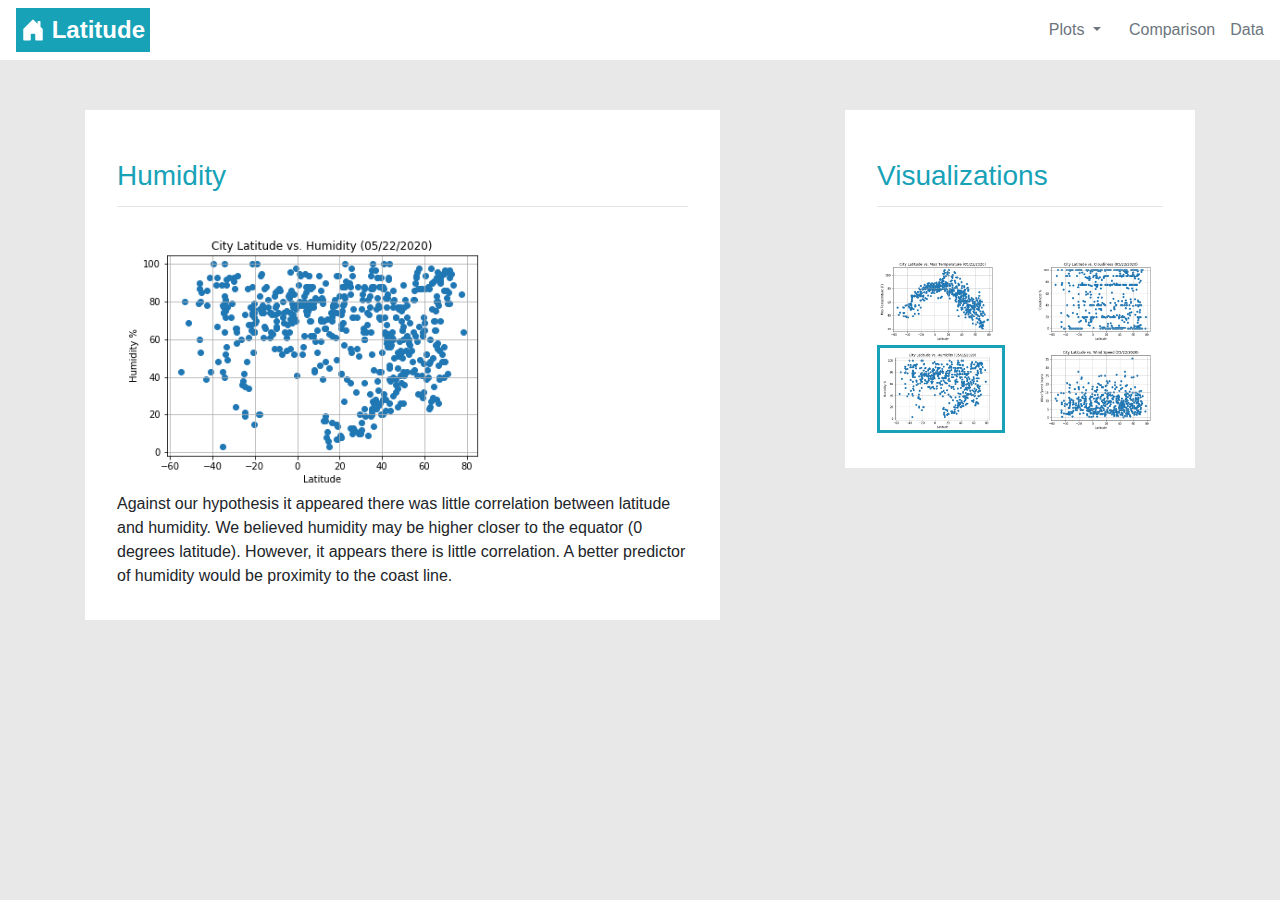
<file: Humidity.html>
<!DOCTYPE html>
<html>

<head>
    <meta charset="UTF-8">
    <title>Humidity vs Latitude</title>
    <link rel="stylesheet" href="https://stackpath.bootstrapcdn.com/bootstrap/4.3.1/css/bootstrap.min.css"
        integrity="sha384-ggOyR0iXCbMQv3Xipma34MD+dH/1fQ784/j6cY/iJTQUOhcWr7x9JvoRxT2MZw1T" crossorigin="anonymous">
    <script src="https://code.jquery.com/jquery-3.5.1.slim.min.js"
        integrity="sha384-DfXdz2htPH0lsSSs5nCTpuj/zy4C+OGpamoFVy38MVBnE+IbbVYUew+OrCXaRkfj"
        crossorigin="anonymous"></script>
    <script src="https://cdn.jsdelivr.net/npm/popper.js@1.16.0/dist/umd/popper.min.js"
        integrity="sha384-Q6E9RHvbIyZFJoft+2mJbHaEWldlvI9IOYy5n3zV9zzTtmI3UksdQRVvoxMfooAo"
        crossorigin="anonymous"></script>
    <script src="https://stackpath.bootstrapcdn.com/bootstrap/4.5.0/js/bootstrap.min.js"
        integrity="sha384-OgVRvuATP1z7JjHLkuOU7Xw704+h835Lr+6QL9UvYjZE3Ipu6Tp75j7Bh/kR0JKI"
        crossorigin="anonymous"></script>
    <link rel="stylesheet" href="reset.css">
    <link rel="stylesheet" href="style.css">
</head>

<body>
    <nav class="nonburger navbar navbar-expand-lg navbar-light">
        <a class="navbar-brand mr-auto" href="index.html">
            <h1><svg class="bi bi-house-door-fill" width="1em" height="1em" viewBox="0 0 16 16" fill="white" xmlns="http://www.w3.org/2000/svg">
                <path d="M6.5 10.995V14.5a.5.5 0 0 1-.5.5H2a.5.5 0 0 1-.5-.5v-7a.5.5 0 0 1 .146-.354l6-6a.5.5 0 0 1 .708 0l6 6a.5.5 0 0 1 .146.354v7a.5.5 0 0 1-.5.5h-4a.5.5 0 0 1-.5-.5V11c0-.25-.25-.5-.5-.5H7c-.25 0-.5.25-.5.495z"/>
                <path fill-rule="evenodd" d="M13 2.5V6l-2-2V2.5a.5.5 0 0 1 .5-.5h1a.5.5 0 0 1 .5.5z"/>
              </svg> Latitude</h1></a>
        <div class="dropdown">
            <button class="btn btn-secondary dropdown-toggle" type="button" id="dropdownMenuButton"
                data-toggle="dropdown" aria-haspopup="true" aria-expanded="false">
                Plots
            </button>
            <div class="dropdown-menu" aria-labelledby="dropdownMenuButton">
                <a class="dropdown-item" href="Temp-Page.html">Max Temperature</a>
                <a class="dropdown-item" href="Cloudiness.html">Cloudiness</a>
                <a class="dropdown-item" href="Humidity.html">Humidity</a>
                <a class="dropdown-item" href="Windspeed.html">Wind Speed</a>
            </div>

        </div>
        <a class="navbar-links" href="Comparison.html">Comparison</a>
        <a class="navbar-links" href="Data.html">Data</a>
    </nav>
<!-- Trying Hamburger -->
<nav class="hamburger navbar navbar-expand-lg navbar-light bg-light">
    <a class="navbar-brand" href="index.html">Latitude</a>
    
<button class="hamburger navbar-toggler" type="button" data-toggle="collapse" data-target="#navbarSupportedContent" aria-controls="navbarSupportedContent" aria-expanded="false" aria-label="Toggle navigation">
    <span class="navbar-toggler-icon"></span>
  </button>
  <div class="collapse navbar-collapse" id="navbarSupportedContent">
    <ul class="navbar-nav mr-auto">
      <li class="nav-item dropdown">
        <p class="dropdown-toggle" id="navbarDropdown" role="button" data-toggle="dropdown" aria-haspopup="true" aria-expanded="false">
          Plots
        </p>
        <div class="dropdown-menu" aria-labelledby="navbarDropdown">
          <a class="dropdown-item" href="Temp-Page.html">Max Temperature</a>
          <a class="dropdown-item" href="Cloudiness.html">Cloudiness</a>
          <a class="dropdown-item" href="Humidity.html">Humidity</a>
          <a class="dropdown-item" href="Windspeed.html">Wind Speed</a>
        <li class="nav-item active">
            <a class="nav-link" href="Comparison.html">Comparison <span class="sr-only">(current)</span></a>
          </li>
      </li>
      <li class="nav-item active">
        <a class="nav-link" href="Data.html">Data <span class="sr-only">(current)</span></a>
      </li>
    </ul>
  </div>
</nav>
  <!-- End Hamburger -->
    <div class='container'>
        <div class='row'>
            <div class='col-md-7 col-12'>
            <div class = "white">
                <h1 class="page-header">Humidity</h1>
                <hr>
                <section class="figure">
                    <img src="Lat_vs_Humidity.png" alt="Scatter Plot of Latitude vs Humidity" height=70% width=70%>
                    <p>Against our hypothesis it appeared there was little correlation between latitude and humidity. We
                        believed
                        humidity may be higher closer to the equator (0 degrees latitude). However, it appears there is
                        little
                        correlation. A better predictor of humidity would be proximity to the coast line.
                    </p>
                </section>
                </div>
            </div>

            <div class='col-md-1'><br></div>
            <div class='col-md-4 col-12'>
                <div class = "white">
                <h1 class="page-header">Visualizations</h1>
                <hr>
                <div class="row">
                    <div class="col-md-6 col-sm-3 col-3">
                        <a href="Temp-Page.html"><img class="viz" src="Lat_vs_Temp.png"></a>
                    </div>
                    <div class="col-md-6 col-sm-3 col-3">
                        <a href="Cloudiness.html"><img class="viz" src="Lat_vs_Cloudiness.png"></a>
                    </div>
                    <div class="col-md-6 col-sm-3 col-3">
                        <a href="Humidity.html"><img class="viz border" src="Lat_vs_Humidity.png"></a>
                    </div>
                    <div class="col-md-6 col-sm-3 col-3">
                        <a href="Windspeed.html"><img class="viz" src="Lat_vs_Wind_Speed.png"></a>
                    </div>
                    </div>
                </div>
            </div>
        </div>

</body>

</html>
</file>
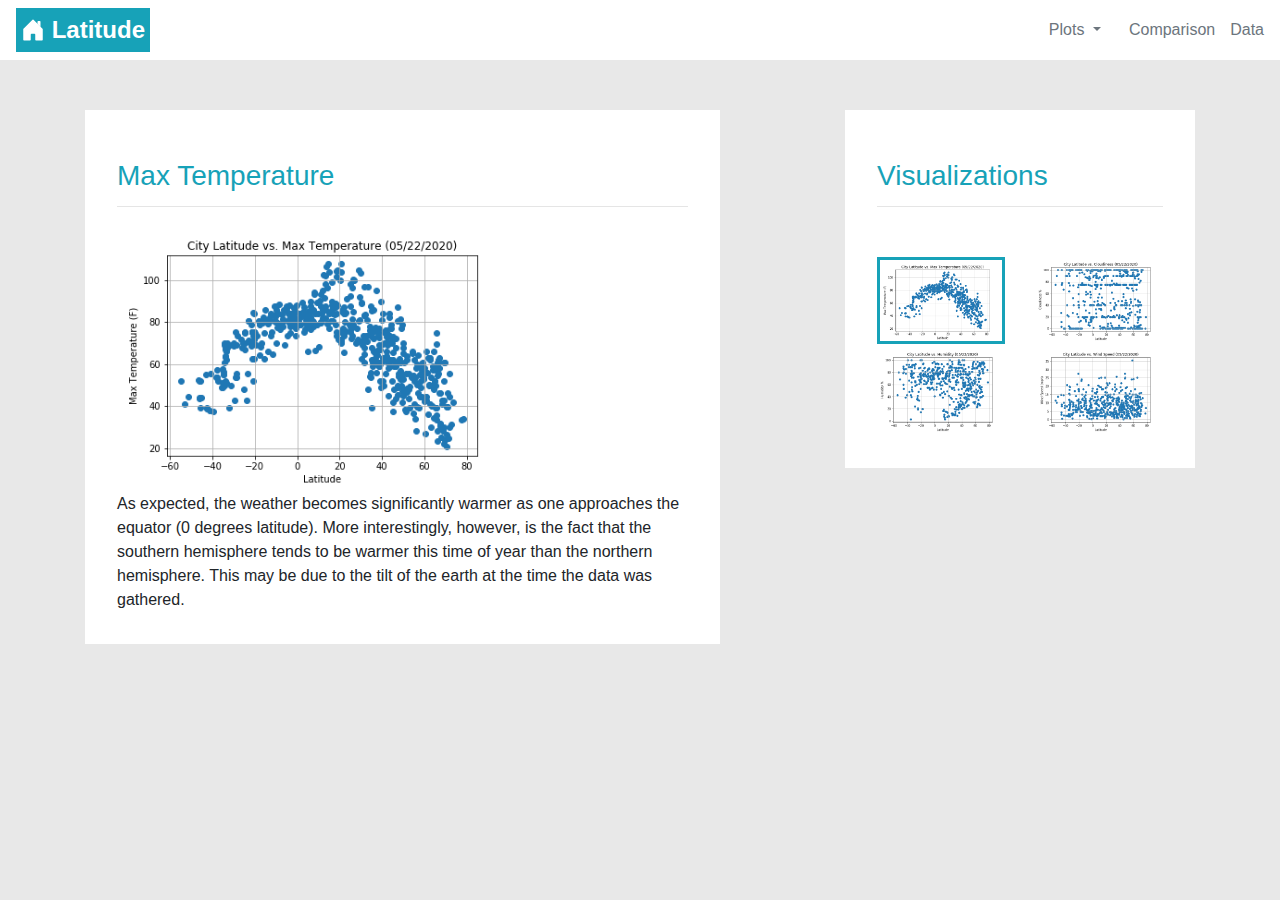
<file: Temp-Page.html>
<!DOCTYPE html>
<html>

<head>
    <meta charset="UTF-8">
    <title>Max Temp Vs Latitude</title>
    <link rel="stylesheet" href="https://stackpath.bootstrapcdn.com/bootstrap/4.3.1/css/bootstrap.min.css"
        integrity="sha384-ggOyR0iXCbMQv3Xipma34MD+dH/1fQ784/j6cY/iJTQUOhcWr7x9JvoRxT2MZw1T" crossorigin="anonymous">
    <script src="https://code.jquery.com/jquery-3.5.1.slim.min.js"
        integrity="sha384-DfXdz2htPH0lsSSs5nCTpuj/zy4C+OGpamoFVy38MVBnE+IbbVYUew+OrCXaRkfj"
        crossorigin="anonymous"></script>
    <script src="https://cdn.jsdelivr.net/npm/popper.js@1.16.0/dist/umd/popper.min.js"
        integrity="sha384-Q6E9RHvbIyZFJoft+2mJbHaEWldlvI9IOYy5n3zV9zzTtmI3UksdQRVvoxMfooAo"
        crossorigin="anonymous"></script>
    <script src="https://stackpath.bootstrapcdn.com/bootstrap/4.5.0/js/bootstrap.min.js"
        integrity="sha384-OgVRvuATP1z7JjHLkuOU7Xw704+h835Lr+6QL9UvYjZE3Ipu6Tp75j7Bh/kR0JKI"
        crossorigin="anonymous"></script>
    <link rel="stylesheet" href="reset.css">
    <link rel="stylesheet" href="style.css">
</head>

<body>
    <nav class="nonburger navbar navbar-expand-lg navbar-light">
        <a class="navbar-brand mr-auto" href="index.html">
            <h1><svg class="bi bi-house-door-fill" width="1em" height="1em" viewBox="0 0 16 16" fill="white" xmlns="http://www.w3.org/2000/svg">
                <path d="M6.5 10.995V14.5a.5.5 0 0 1-.5.5H2a.5.5 0 0 1-.5-.5v-7a.5.5 0 0 1 .146-.354l6-6a.5.5 0 0 1 .708 0l6 6a.5.5 0 0 1 .146.354v7a.5.5 0 0 1-.5.5h-4a.5.5 0 0 1-.5-.5V11c0-.25-.25-.5-.5-.5H7c-.25 0-.5.25-.5.495z"/>
                <path fill-rule="evenodd" d="M13 2.5V6l-2-2V2.5a.5.5 0 0 1 .5-.5h1a.5.5 0 0 1 .5.5z"/>
              </svg> Latitude</h1>
        </a>
        <div class="dropdown">
            <button class="btn btn-secondary dropdown-toggle" type="button" id="dropdownMenuButton"
                data-toggle="dropdown" aria-haspopup="true" aria-expanded="false">
                Plots
            </button>
            <div class="dropdown-menu" aria-labelledby="dropdownMenuButton">
                <a class="dropdown-item" href="Temp-Page.html">Max Temperature</a>
                <a class="dropdown-item" href="Cloudiness.html">Cloudiness</a>
                <a class="dropdown-item" href="Humidity.html">Humidity</a>
                <a class="dropdown-item" href="Windspeed.html">Wind Speed</a>
            </div>
        </div>
        <a class="navbar-links" href="Comparison.html">Comparison</a>
        <a class="navbar-links" href="Data.html">Data</a>
    </nav>
    <!-- Trying Hamburger -->
<nav class="hamburger navbar navbar-expand-lg navbar-light bg-light">
    <a class="navbar-brand" href="index.html">Latitude</a>
    
<button class="hamburger navbar-toggler" type="button" data-toggle="collapse" data-target="#navbarSupportedContent" aria-controls="navbarSupportedContent" aria-expanded="false" aria-label="Toggle navigation">
    <span class="navbar-toggler-icon"></span>
  </button>
  <div class="collapse navbar-collapse" id="navbarSupportedContent">
    <ul class="navbar-nav mr-auto">
      <li class="nav-item dropdown">
        <p class="dropdown-toggle" id="navbarDropdown" role="button" data-toggle="dropdown" aria-haspopup="true" aria-expanded="false">
          Plots
        </p>
        <div class="dropdown-menu" aria-labelledby="navbarDropdown">
          <a class="dropdown-item" href="Temp-Page.html">Max Temperature</a>
          <a class="dropdown-item" href="Cloudiness.html">Cloudiness</a>
          <a class="dropdown-item" href="Humidity.html">Humidity</a>
          <a class="dropdown-item" href="Windspeed.html">Wind Speed</a>
        <li class="nav-item active">
            <a class="nav-link" href="Comparison.html">Comparison <span class="sr-only">(current)</span></a>
          </li>
      </li>
      <li class="nav-item active">
        <a class="nav-link" href="Data.html">Data <span class="sr-only">(current)</span></a>
      </li>
    </ul>
  </div>
</nav>
  <!-- End Hamburger -->
    <div class='container'>
        <div class='row'>
            <div class='col-md-7 col-12'>
                <div class = "white">
                <h1 class="page-header">Max Temperature </h1>
                <hr>
                <section class="figure">
                    <img src="Lat_vs_Temp.png" alt="Scatter Plot of Latitude vs Max Temp" height=70%
                        width=70%>
                    <p>As expected, the weather becomes significantly warmer as one approaches the equator (0 degrees latitude). More interestingly, 
                        however, is the fact that the southern hemisphere tends to be warmer this time of year than the northern hemisphere. This
                         may be due to the tilt of the earth at the time the data was gathered.
                    </p>
                </section>
            </div>
            </div>
            <div class='col-md-1'><br></div>
            <div class='col-md-4 col-12'>
                <div class = "white">
                <h1 class="page-header">Visualizations</h1>
                <hr>
                <div class="row">
                    <div class="col-md-6 col-sm-3 col-3">
                        <a href="Temp-Page.html"><img class = "viz border" src="Lat_vs_Temp.png"></a>
                    </div>
                    <div class="col-md-6 col-sm-3 col-3">
                        <a href="Cloudiness.html"><img class = "viz" src="Lat_vs_Cloudiness.png"></a>
                    </div>
                    <div class="col-md-6 col-sm-3 col-3">
                        <a href="Humidity.html"><img class = "viz" src="Lat_vs_Humidity.png"></a>
                    </div>
                    <div class="col-md-6 col-sm-3 col-3">
                        <a href="Windspeed.html"><img class = "viz" src="Lat_vs_Wind_Speed.png"></a>
                    </div>
                    </div>
                </div>
            </div>
        </div>

</body>

</html>
</file>
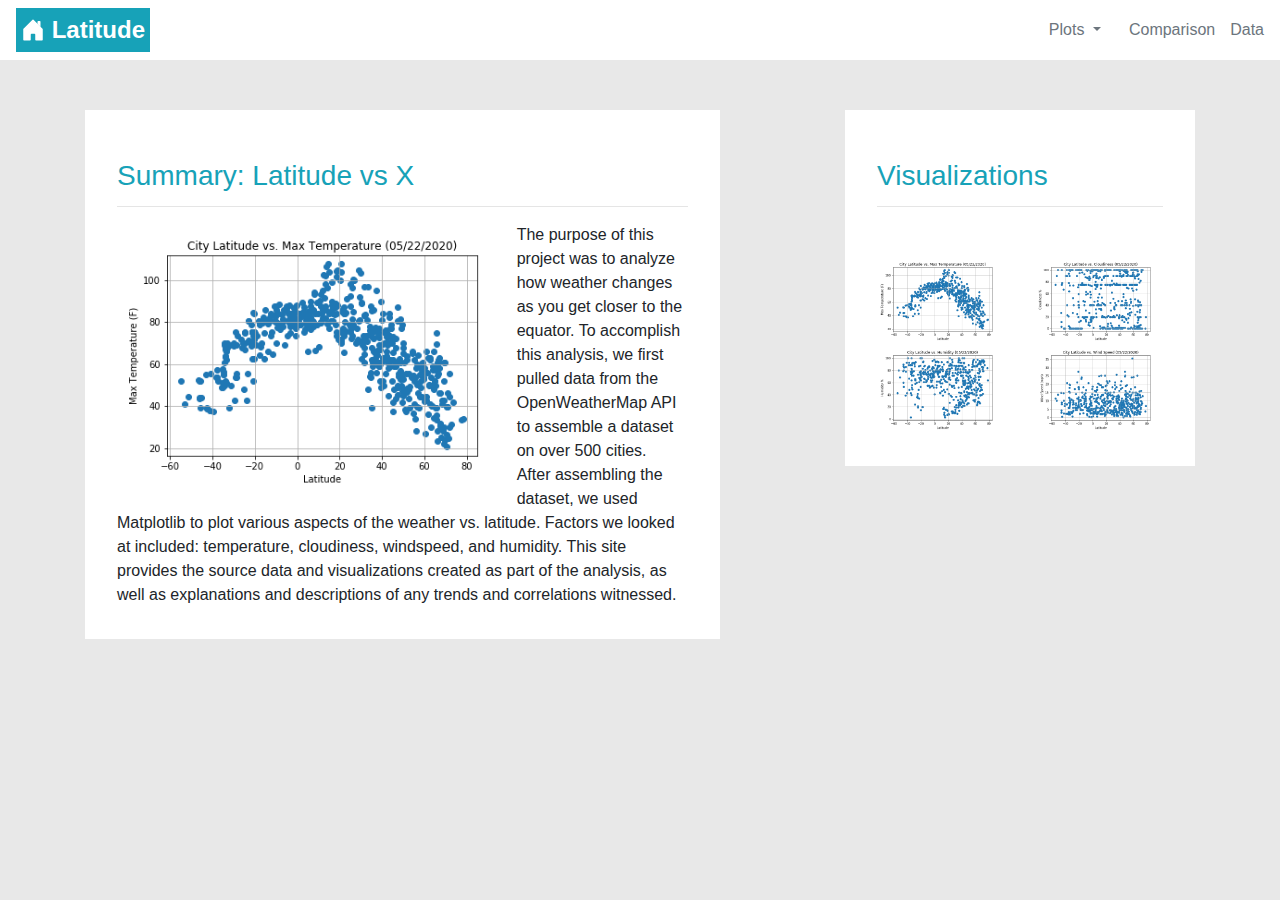
<file: WebDesignChallenge.html>
<!DOCTYPE html>
<html>

<head>
    <meta charset="UTF-8">
    <title>Latitude Homepage</title>
    <link rel="stylesheet" href="https://stackpath.bootstrapcdn.com/bootstrap/4.3.1/css/bootstrap.min.css"
        integrity="sha384-ggOyR0iXCbMQv3Xipma34MD+dH/1fQ784/j6cY/iJTQUOhcWr7x9JvoRxT2MZw1T" crossorigin="anonymous">
    <script src="https://code.jquery.com/jquery-3.5.1.slim.min.js"
        integrity="sha384-DfXdz2htPH0lsSSs5nCTpuj/zy4C+OGpamoFVy38MVBnE+IbbVYUew+OrCXaRkfj"
        crossorigin="anonymous"></script>
    <script src="https://cdn.jsdelivr.net/npm/popper.js@1.16.0/dist/umd/popper.min.js"
        integrity="sha384-Q6E9RHvbIyZFJoft+2mJbHaEWldlvI9IOYy5n3zV9zzTtmI3UksdQRVvoxMfooAo"
        crossorigin="anonymous"></script>
    <script src="https://stackpath.bootstrapcdn.com/bootstrap/4.5.0/js/bootstrap.min.js"
        integrity="sha384-OgVRvuATP1z7JjHLkuOU7Xw704+h835Lr+6QL9UvYjZE3Ipu6Tp75j7Bh/kR0JKI"
        crossorigin="anonymous"></script>
    <link rel="stylesheet" href="reset.css">
    <link rel="stylesheet" href="style.css">
</head>

<body>
    <nav class="nonburger navbar navbar-expand-lg navbar-light">
        <a class="navbar-brand mr-auto" href="#">
            <h1><svg class="bi bi-house-door-fill" width="1em" height="1em" viewBox="0 0 16 16" fill="white" xmlns="http://www.w3.org/2000/svg">
                <path d="M6.5 10.995V14.5a.5.5 0 0 1-.5.5H2a.5.5 0 0 1-.5-.5v-7a.5.5 0 0 1 .146-.354l6-6a.5.5 0 0 1 .708 0l6 6a.5.5 0 0 1 .146.354v7a.5.5 0 0 1-.5.5h-4a.5.5 0 0 1-.5-.5V11c0-.25-.25-.5-.5-.5H7c-.25 0-.5.25-.5.495z"/>
                <path fill-rule="evenodd" d="M13 2.5V6l-2-2V2.5a.5.5 0 0 1 .5-.5h1a.5.5 0 0 1 .5.5z"/>
              </svg> Latitude</h1>
        </a>
        <div class="dropdown">
            <button class="btn btn-secondary dropdown-toggle" type="button" id="dropdownMenuButton"
                data-toggle="dropdown" aria-haspopup="true" aria-expanded="false">
                Plots
            </button>
            <div class="dropdown-menu" aria-labelledby="dropdownMenuButton">
                <a class="dropdown-item" href="Temp-Page.html">Max Temperature</a>
                <a class="dropdown-item" href="Cloudiness.html">Cloudiness</a>
                <a class="dropdown-item" href="Humidity.html">Humidity</a>
                <a class="dropdown-item" href="Windspeed.html">Wind Speed</a>
            </div>
        </div>
        <a class="navbar-links" href="Comparison.html">Comparison</a>
        <a class="navbar-links" href="Data.html">Data</a>
    </nav>
    <!-- Trying Hamburger -->
<nav class="hamburger navbar navbar-expand-lg navbar-light bg-light">
    <a class="navbar-brand" href="WebDesignChallenge.html">Latitude</a>
    
<button class="hamburger navbar-toggler" type="button" data-toggle="collapse" data-target="#navbarSupportedContent" aria-controls="navbarSupportedContent" aria-expanded="false" aria-label="Toggle navigation">
    <span class="navbar-toggler-icon"></span>
  </button>
  <div class="collapse navbar-collapse" id="navbarSupportedContent">
    <ul class="navbar-nav mr-auto">
      <li class="nav-item dropdown">
        <p class="dropdown-toggle" id="navbarDropdown" role="button" data-toggle="dropdown" aria-haspopup="true" aria-expanded="false">
          Plots
        </p>
        <div class="dropdown-menu" aria-labelledby="navbarDropdown">
          <a class="dropdown-item" href="Temp-Page.html">Max Temperature</a>
          <a class="dropdown-item" href="Cloudiness.html">Cloudiness</a>
          <a class="dropdown-item" href="Humidity.html">Humidity</a>
          <a class="dropdown-item" href="Windspeed.html">Wind Speed</a>
        <li class="nav-item active">
            <a class="nav-link" href="Comparison.html">Comparison <span class="sr-only">(current)</span></a>
          </li>
      </li>
      <li class="nav-item active">
        <a class="nav-link" href="Data.html">Data <span class="sr-only">(current)</span></a>
      </li>
    </ul>
  </div>
</nav>
  <!-- End Hamburger -->
    <div class='container'>
        <div class='row'>
            <div class='col-md-7 col-12'>
                <div class = "white">
                <h1 class="page-header">Summary: Latitude vs X </h1>
                <hr>
                <section class="figure">
                    <img class="graph-left" src="Lat_vs_Temp.png" alt="Scatter Plot of Latitude vs Max Temp" height=70%
                        width=70%>
                    <p>The purpose of this project was to analyze how weather changes as you get closer to the equator.
                        To accomplish this analysis, we first pulled data from the OpenWeatherMap API to assemble
                        a dataset on over 500 cities.
                    </p>
                    <p>After assembling the dataset, we used Matplotlib to plot various aspects of the weather vs.
                        latitude. Factors we looked at included: temperature, cloudiness, windspeed, and humidity. This
                        site provides the source data and visualizations created as part of the analysis, as well as
                        explanations and descriptions of any trends and correlations witnessed.
                    </p>
                </section>
            </div>
            </div>
            <div class='col-md-1'><br></div>
            <div class='col-md-4 col-12'>
                <div class = "white">
                <h1 class="page-header">Visualizations</h1>
                <hr>
                <div class="row">
                    <div class="col-md-6 col-sm-3 col-3">
                        <a href="Temp-Page.html"><img class = "viz" src="Lat_vs_Temp.png"></a>
                    </div>
                    <div class="col-md-6 col-sm-3 col-3">
                        <a href="Cloudiness.html"><img class = "viz" src="Lat_vs_Cloudiness.png"></a>
                    </div>
                    <div class="col-md-6 col-sm-3 col-3">
                        <a href="Humidity.html"><img class = "viz" src="Lat_vs_Humidity.png"></a>
                    </div>
                    <div class="col-md-6 col-sm-3 col-3">
                        <a href="Windspeed.html"><img class = "viz" src="Lat_vs_Wind_Speed.png"></a>
                    </div>
                    </div>
                </div>
            </div>
        </div>

</body>

</html>
</file>
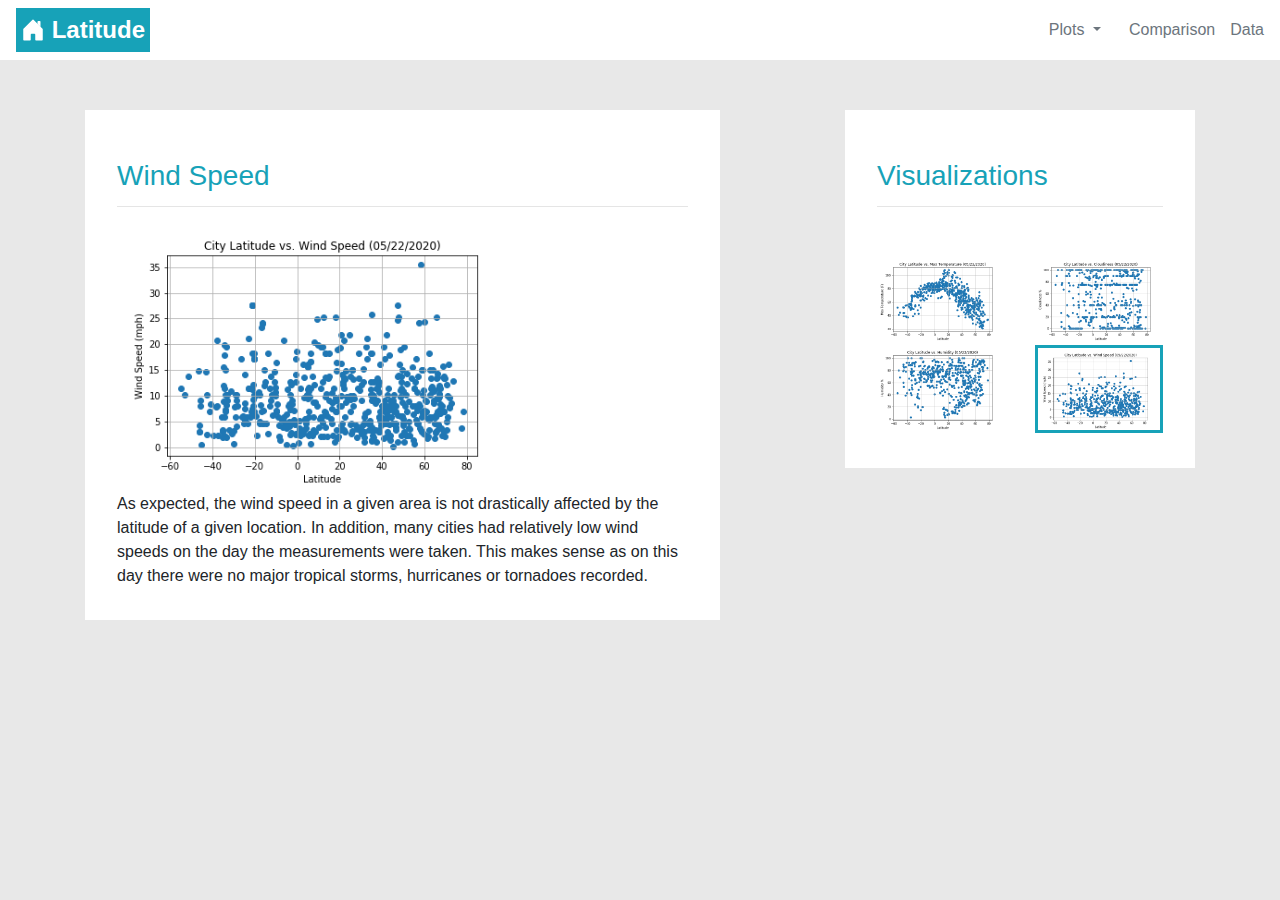
<file: Windspeed.html>
<!DOCTYPE html>
<html>

<head>
    <meta charset="UTF-8">
    <title>Wind Speed Vs Latitude</title>
    <link rel="stylesheet" href="https://stackpath.bootstrapcdn.com/bootstrap/4.3.1/css/bootstrap.min.css"
        integrity="sha384-ggOyR0iXCbMQv3Xipma34MD+dH/1fQ784/j6cY/iJTQUOhcWr7x9JvoRxT2MZw1T" crossorigin="anonymous">
    <script src="https://code.jquery.com/jquery-3.5.1.slim.min.js"
        integrity="sha384-DfXdz2htPH0lsSSs5nCTpuj/zy4C+OGpamoFVy38MVBnE+IbbVYUew+OrCXaRkfj"
        crossorigin="anonymous"></script>
    <script src="https://cdn.jsdelivr.net/npm/popper.js@1.16.0/dist/umd/popper.min.js"
        integrity="sha384-Q6E9RHvbIyZFJoft+2mJbHaEWldlvI9IOYy5n3zV9zzTtmI3UksdQRVvoxMfooAo"
        crossorigin="anonymous"></script>
    <script src="https://stackpath.bootstrapcdn.com/bootstrap/4.5.0/js/bootstrap.min.js"
        integrity="sha384-OgVRvuATP1z7JjHLkuOU7Xw704+h835Lr+6QL9UvYjZE3Ipu6Tp75j7Bh/kR0JKI"
        crossorigin="anonymous"></script>
    <link rel="stylesheet" href="reset.css">
    <link rel="stylesheet" href="style.css">
</head>

<body>
    <nav class="nonburger navbar navbar-expand-lg navbar-light">
        <a class="navbar-brand mr-auto" href="index.html">
            <h1><svg class="bi bi-house-door-fill" width="1em" height="1em" viewBox="0 0 16 16" fill="white" xmlns="http://www.w3.org/2000/svg">
                <path d="M6.5 10.995V14.5a.5.5 0 0 1-.5.5H2a.5.5 0 0 1-.5-.5v-7a.5.5 0 0 1 .146-.354l6-6a.5.5 0 0 1 .708 0l6 6a.5.5 0 0 1 .146.354v7a.5.5 0 0 1-.5.5h-4a.5.5 0 0 1-.5-.5V11c0-.25-.25-.5-.5-.5H7c-.25 0-.5.25-.5.495z"/>
                <path fill-rule="evenodd" d="M13 2.5V6l-2-2V2.5a.5.5 0 0 1 .5-.5h1a.5.5 0 0 1 .5.5z"/>
              </svg> Latitude</h1>
        </a>
        <div class="dropdown">
            <button class="btn btn-secondary dropdown-toggle" type="button" id="dropdownMenuButton"
                data-toggle="dropdown" aria-haspopup="true" aria-expanded="false">
                Plots
            </button>
            <div class="dropdown-menu" aria-labelledby="dropdownMenuButton">
                <a class="dropdown-item" href="Temp-Page.html">Max Temperature</a>
                <a class="dropdown-item" href="Cloudiness.html">Cloudiness</a>
                <a class="dropdown-item" href="Humidity.html">Humidity</a>
                <a class="dropdown-item" href="Windspeed.html">Wind Speed</a>
            </div>
        </div>
        <a class="navbar-links" href="Comparison.html">Comparison</a>
        <a class="navbar-links" href="Data.html">Data</a>
    </nav>
    <!-- Trying Hamburger -->
<nav class="hamburger navbar navbar-expand-lg navbar-light bg-light">
    <a class="navbar-brand" href="index.html">Latitude</a>
    
<button class="hamburger navbar-toggler" type="button" data-toggle="collapse" data-target="#navbarSupportedContent" aria-controls="navbarSupportedContent" aria-expanded="false" aria-label="Toggle navigation">
    <span class="navbar-toggler-icon"></span>
  </button>
  <div class="collapse navbar-collapse" id="navbarSupportedContent">
    <ul class="navbar-nav mr-auto">
      <li class="nav-item dropdown">
        <p class="dropdown-toggle" id="navbarDropdown" role="button" data-toggle="dropdown" aria-haspopup="true" aria-expanded="false">
          Plots
        </p>
        <div class="dropdown-menu" aria-labelledby="navbarDropdown">
          <a class="dropdown-item" href="Temp-Page.html">Max Temperature</a>
          <a class="dropdown-item" href="Cloudiness.html">Cloudiness</a>
          <a class="dropdown-item" href="Humidity.html">Humidity</a>
          <a class="dropdown-item" href="Windspeed.html">Wind Speed</a>
        <li class="nav-item active">
            <a class="nav-link" href="Comparison.html">Comparison <span class="sr-only">(current)</span></a>
          </li>
      </li>
      <li class="nav-item active">
        <a class="nav-link" href="Data.html">Data <span class="sr-only">(current)</span></a>
      </li>
    </ul>
  </div>
</nav>
  <!-- End Hamburger -->
    <div class='container'>
        <div class='row'>
            <div class='col-md-7 col-12'>
                <div class = "white">
                <h1 class="page-header">Wind Speed </h1>
                <hr>
                <section class="figure">
                    <img src="Lat_vs_Wind_Speed.png" alt="Scatter Plot of Latitude vs Wind Speed" height=70%
                        width=70%>
                    <p>As expected, the wind speed in a given area is not drastically affected by the latitude of a given location.
                    In addition, many cities had relatively low wind speeds on the day the measurements were taken. This makes sense
                    as on this day there were no major tropical storms, hurricanes or tornadoes recorded.
                    </p>
                </section>
                </div>
            </div>
            <div class='col-md-1'><br></div>
            <div class='col-md-4 col-12'>
                <div class = "white">
                <h1 class="page-header">Visualizations</h1>
                <hr>
                <div class="row">
                    <div class="col-md-6 col-sm-3 col-3">
                        <a href="Temp-Page.html"><img class = "viz" src="Lat_vs_Temp.png"></a>
                    </div>
                    <div class="col-md-6 col-sm-3 col-3">
                        <a href="Cloudiness.html"><img class = "viz" src="Lat_vs_Cloudiness.png"></a>
                    </div>
                    <div class="col-md-6 col-sm-3 col-3">
                        <a href="Humidity.html"><img class = "viz" src="Lat_vs_Humidity.png"></a>
                    </div>
                    <div class="col-md-6 col-sm-3 col-3">
                        <a href="Windspeed.html"><img class = "viz border" src="Lat_vs_Wind_Speed.png"></a>
                    </div>
                    </div>
                </div>
            </div>
        </div>

</body>

</html>
</file>
<file: style.css>
body{
    background-color: #E8E8E8;
    font-family: "Montserrat","Segoe UI","Helvetica Neue", Arial, sans-serif;
}
.navbar {
    background-color: white}
.navbar-brand{
    background-color:#17a2b8;
}

.navbar-brand h1{
    color:white;
    font-size: 24px;
    padding: 5px;
    font-weight: bold;

}

#dropdownMenuButton{
    background-color:white;
    color: #6c757d;
    border-color:white;
    float:right;

}

.navbar-links{
    color:  #6c757d;
    margin-left: 15px;
    float: right;
}

a:hover, #dropdownMenuButton:hover{
    color: #17a2b8;
    text-decoration: none;
  }

.row {
    margin-top: 50px;
}

.bi {
    vertical-align: bottom;
}

.white{
    background-color: white;
    padding: 32px;
}

.viz{
    width: 100%;

}

.border{
    border: 3px solid #17a2b8 !important;
}

.page-header{
    color: #17a2b8;
    font-size: 28px;
    margin-top: 20px;
    background-color:white;
}

.graph-left{
    float:left;
}

p{
    line-height: 1.5em;
}

.picture-link{
    margin-left: 20px;
    margin-bottom:20px;
}

.pic-header{
    color: #17a2b8;
    font-size: 20px;
    text-align: center;
}

table {
    font-family: arial, sans-serif;
    margin: 20px;
    border:none;
  }

  
  th {
      text-align:left;
      padding:8px;
      border-bottom: solid lightgray 3px;
      border-top:none;
      border-left:none;
      border-right:none
  }

  td {
    border-bottom:solid lightgray 2px;
    text-align: left;
    border-left:none;
    border-right:none;
    border-top: none;
    padding: 8px;
  }

  .glyphicon{
      color:black;
  }

  .hamburger{
      display:none;
  }


  @media (max-width: 768px) {
      .hamburger{
          display: flex;
      }
      .navbar{
          background-color: #17a2b8 !important;
          padding:0px;
      } 
      .navbar-brand{
          color:white !important;
          background-color: #17a2b8;
          font-weight: bold;
          font-family: "Montserrat","Segoe UI","Helvetica Neue", Arial, sans-serif;
          padding:20px
      }

      .navbar-toggler{
          margin-right:20px;
      }

      .navhead{
          background-color:#17a2b8 !important;
      }

      .navbar-toggler-icon{
          width: 1em;
          height:1.25em;
      }

      .dropdown-menu{
          background-color: white;
          border:none;
      }
      .navbar-collapse{
          background-color: white;
      }

      .navbar-light, .navbar-toggler{
          border-color:white !important;
      }

      .nav-item{
          padding-left: 15px;
      }

      .nav-item:hover, .nav-link:hover{
        color: #17a2b8 !important;
        text-decoration: none;
      }

      .nonburger{
          display: none;
      }
  }
</file>
